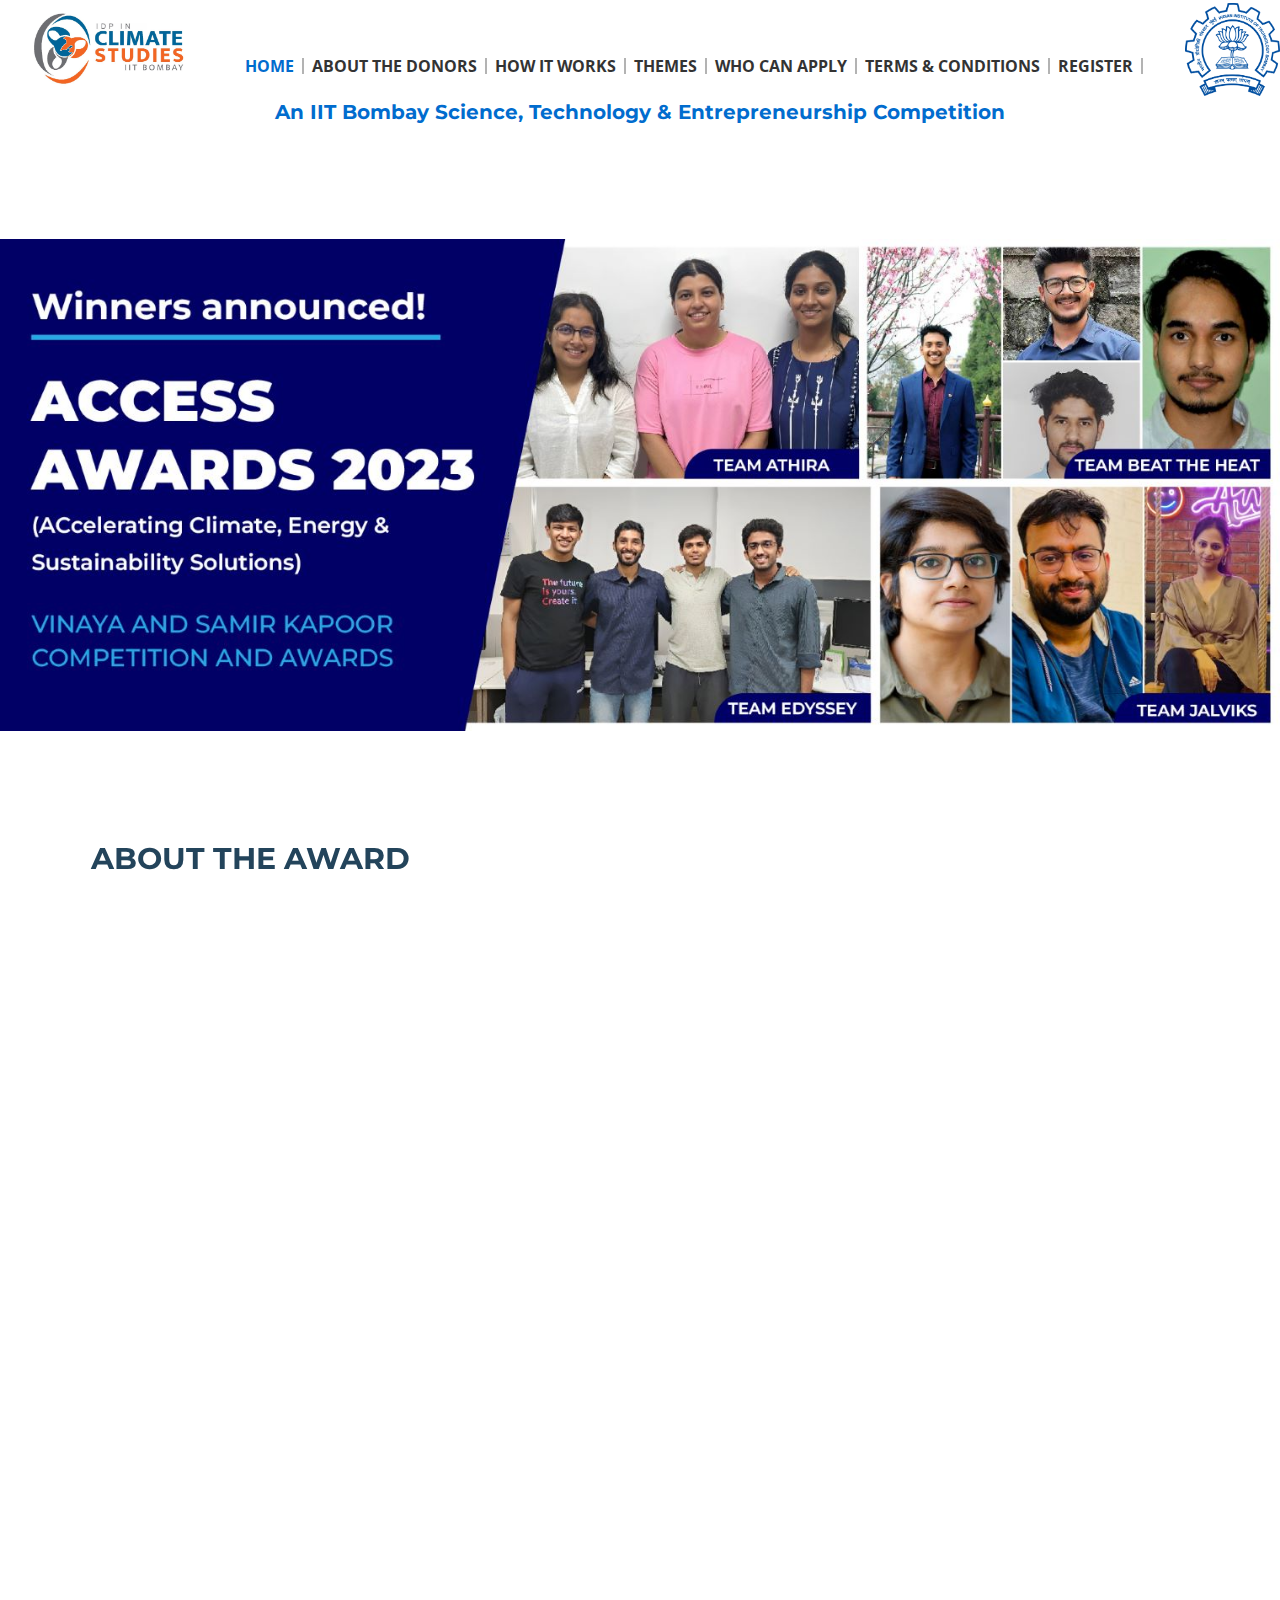
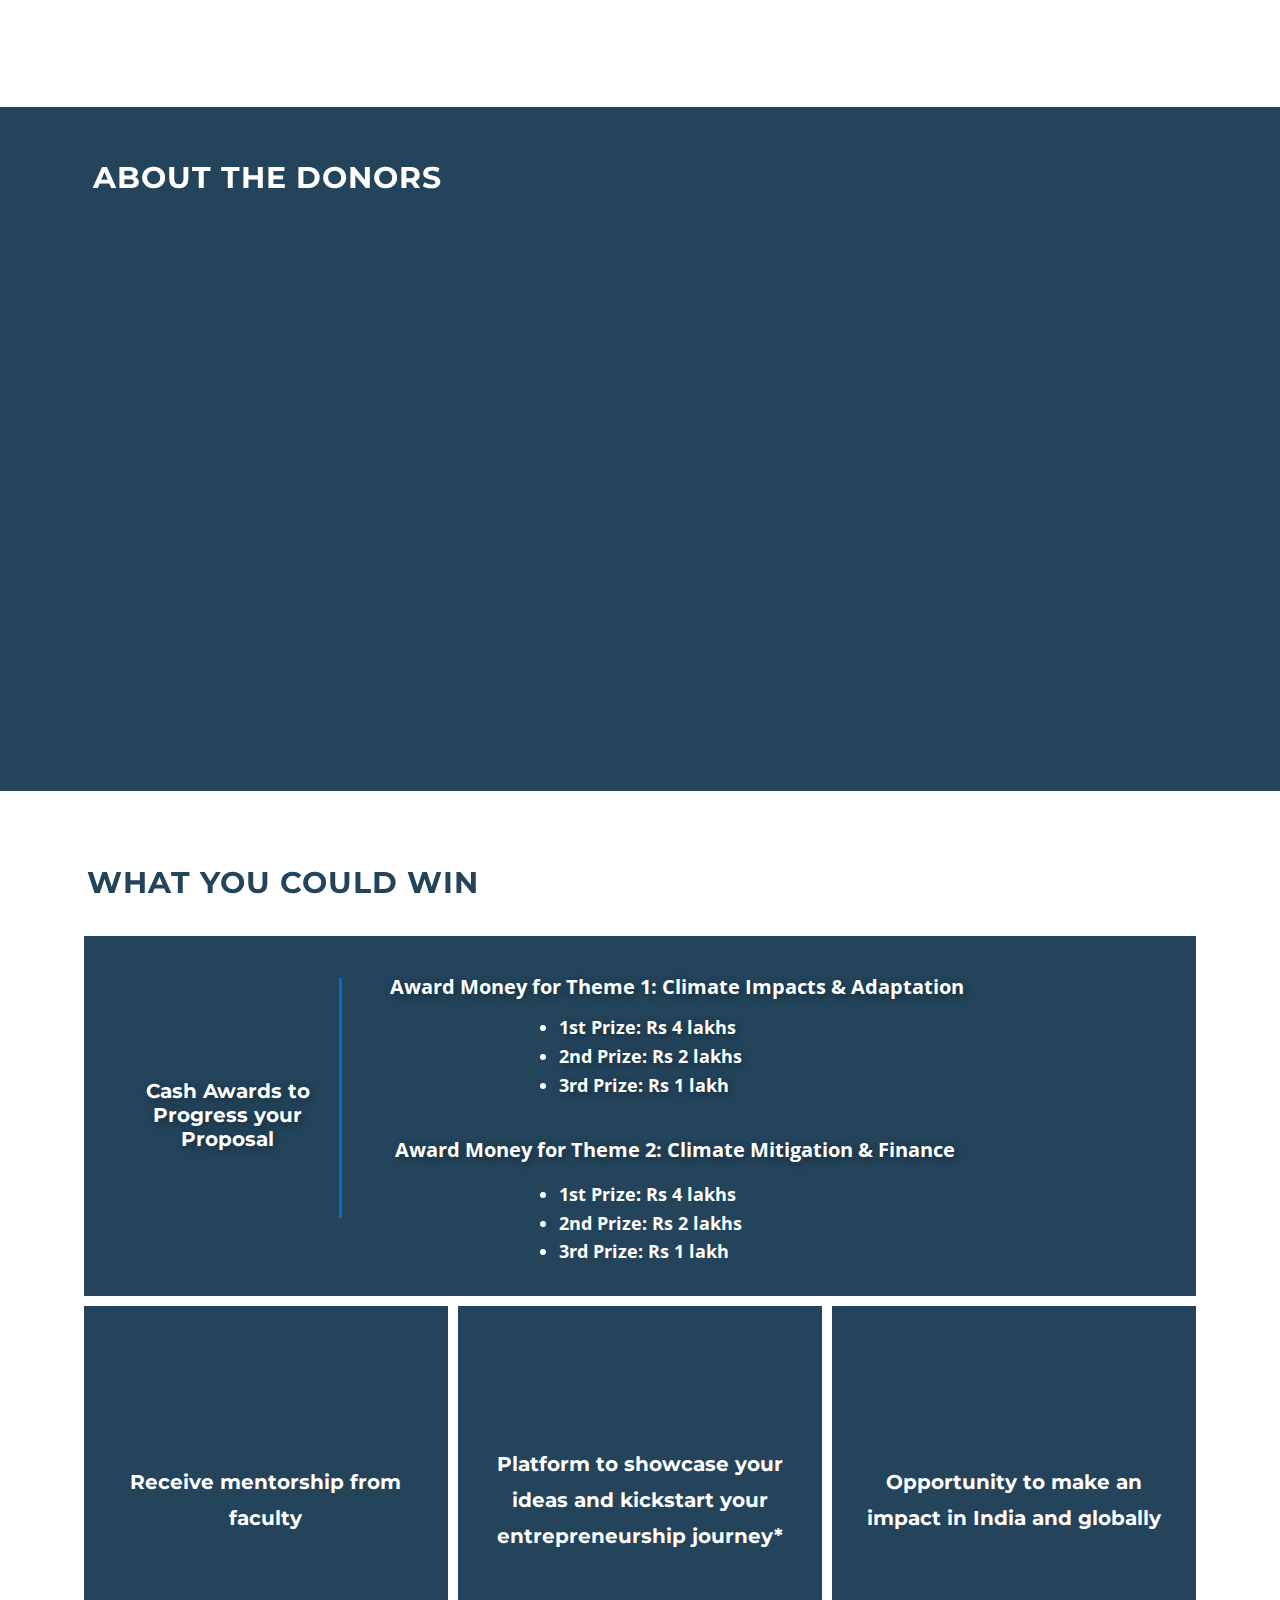
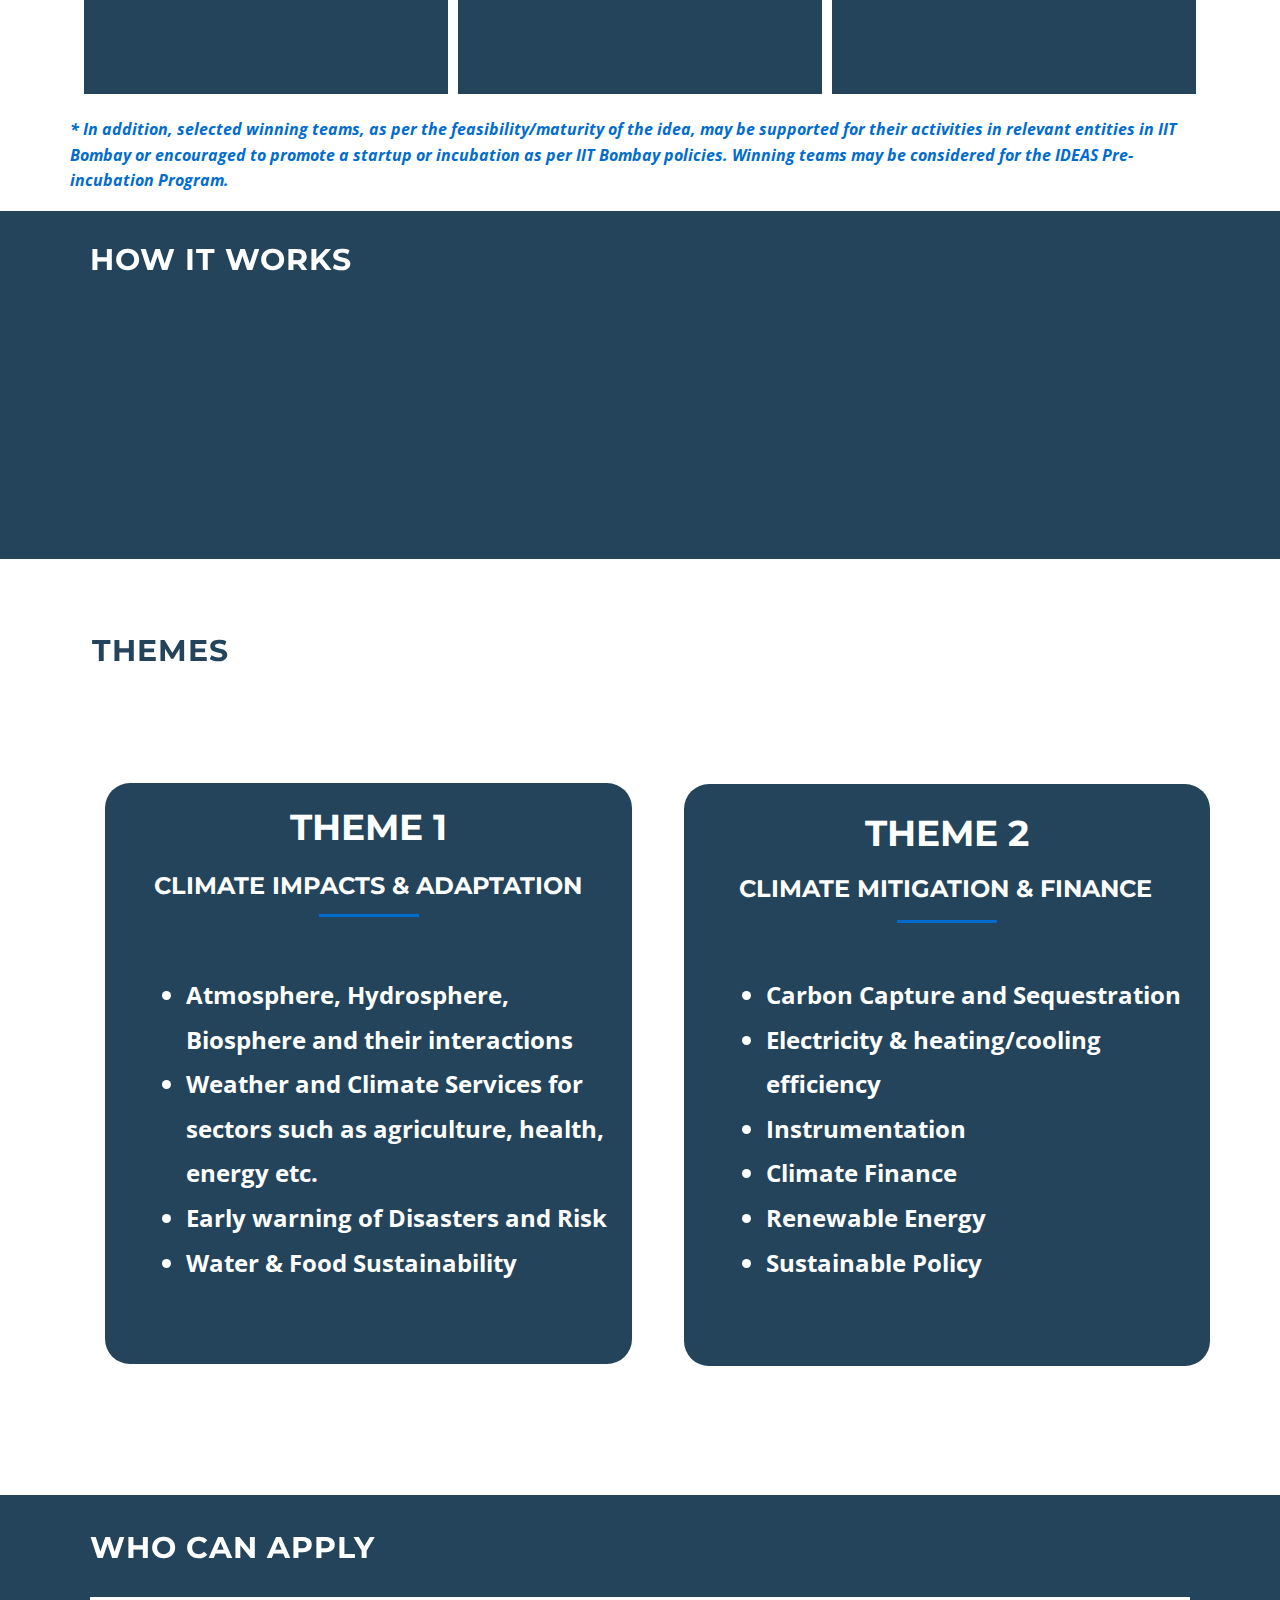
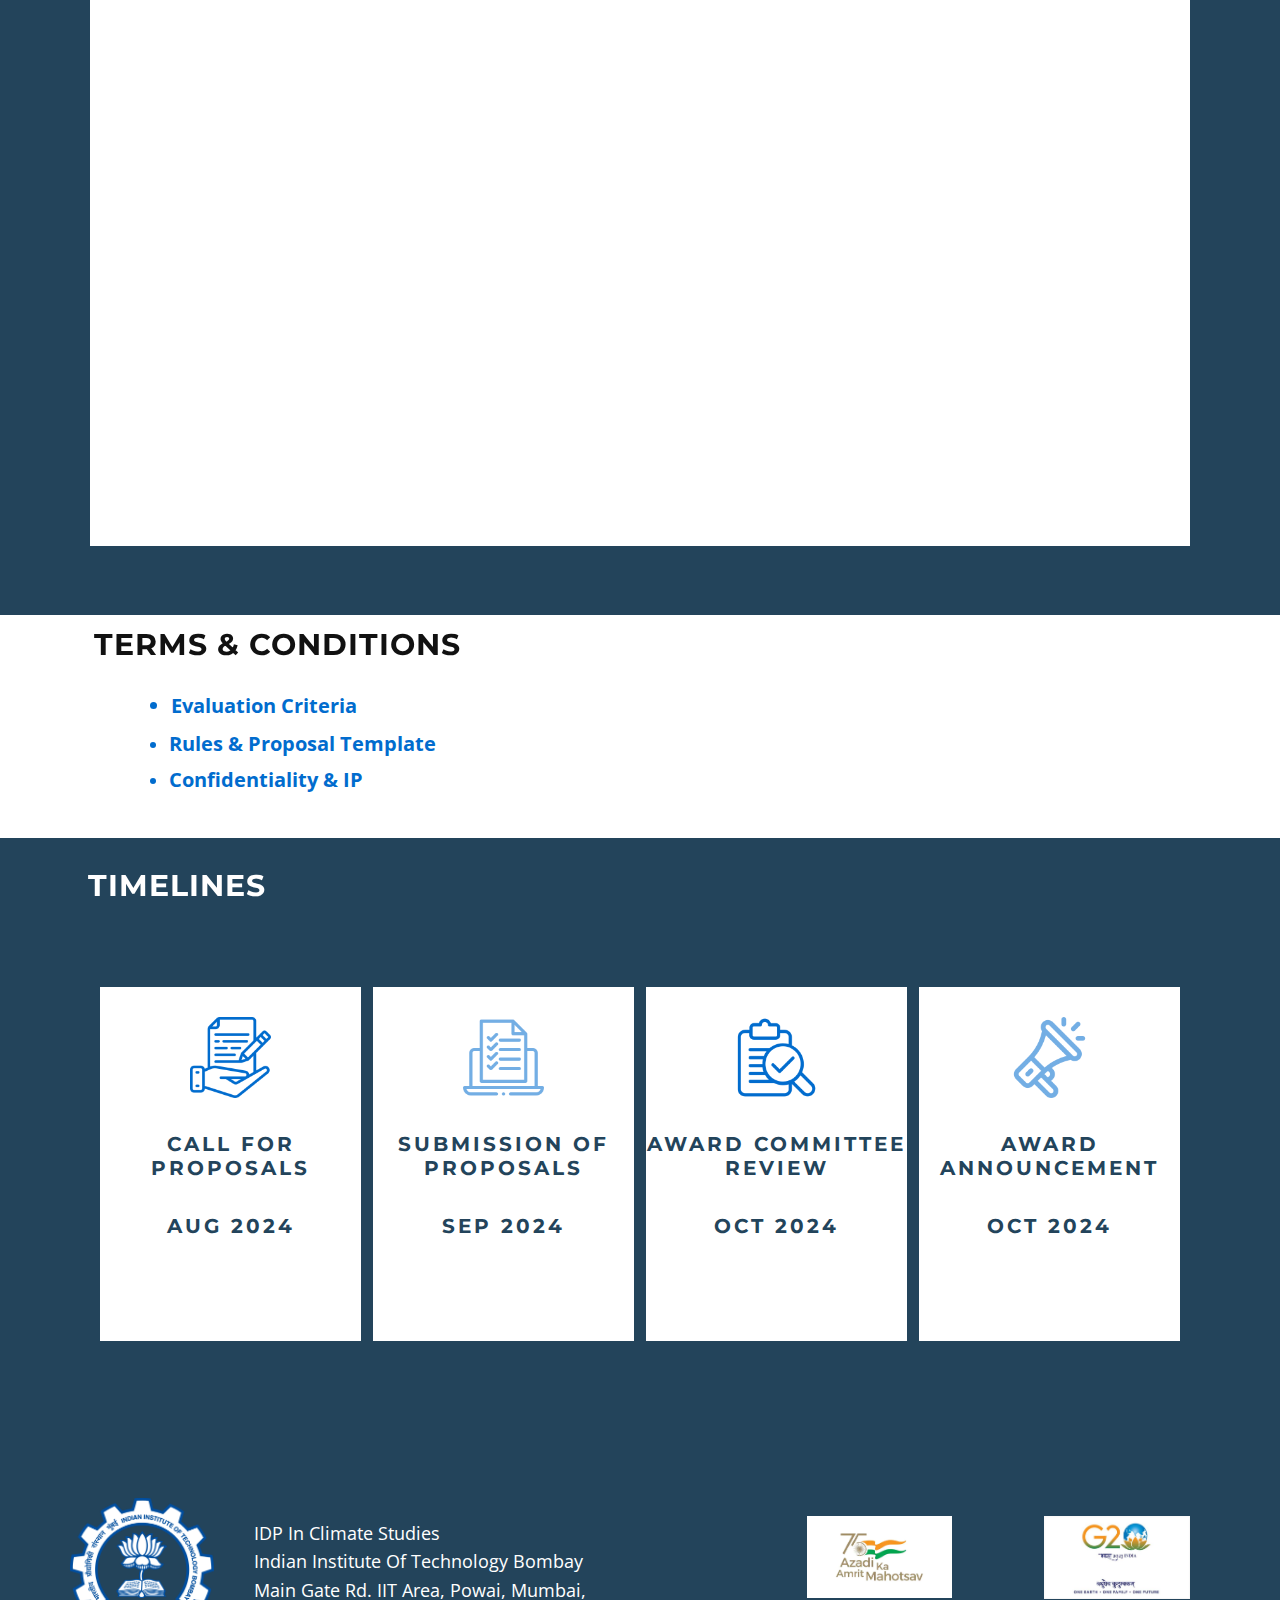
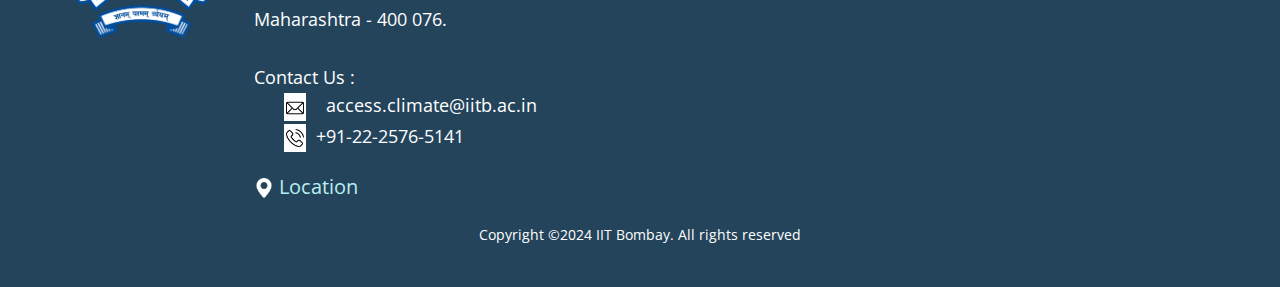
<file: index.html>
<!DOCTYPE html>
<html style="font-size: 16px;" lang="en"><head>
    <meta name="viewport" content="width=device-width, initial-scale=1.0">
    <meta charset="utf-8">
    <meta name="keywords" content="​Teaching and Learning Center, Education and Learning, 01, 02, 03, 04, Meet The Team, ​Start working smarter, ​Your space
to learn, connect,
and be inspired, Educational programs">
    <meta name="description" content="">
    <title>Home</title>
    <link rel="stylesheet" href="nicepage.css" media="screen">
<link rel="stylesheet" href="Home.css" media="screen">
    <script class="u-script" type="text/javascript" src="jquery.js" defer=""></script>
    <script class="u-script" type="text/javascript" src="nicepage.js" defer=""></script>
    <meta name="generator" content="Nicepage 5.21.10, nicepage.com">
    <link id="u-theme-google-font" rel="stylesheet" href="https://fonts.googleapis.com/css?family=Montserrat:100,100i,200,200i,300,300i,400,400i,500,500i,600,600i,700,700i,800,800i,900,900i|Open+Sans:300,300i,400,400i,500,500i,600,600i,700,700i,800,800i">
    <link id="u-page-google-font" rel="stylesheet" href="https://fonts.googleapis.com/css?family=Raleway:100,100i,200,200i,300,300i,400,400i,500,500i,600,600i,700,700i,800,800i,900,900i">
    
    
    
    
    
    
    
    
    
    
    
    
    
    
    
    <script type="application/ld+json">{
		"@context": "http://schema.org",
		"@type": "Organization",
		"name": "",
		"logo": "images/PHOTO-2023-01-04-19-04-43.jpg"
}</script>
    <meta name="theme-color" content="#25797c">
    <meta property="og:title" content="Home">
    <meta property="og:type" content="website">
  <meta data-intl-tel-input-cdn-path="intlTelInput/"></head>
  <body data-home-page="Home.html" data-home-page-title="Home" data-path-to-root="./" data-include-products="false" class="u-body u-xl-mode" data-lang="en"><header class=" u-border-no-bottom u-border-no-left u-border-no-right u-border-no-top u-clearfix u-header u-section-row-container" id="sec-48c3" style="background-image: none"><div class="u-section-rows">
        <div class="u-clearfix u-section-row u-sticky u-sticky-8f7f u-white u-section-row-1" data-animation-name="" data-animation-duration="0" data-animation-delay="0" data-animation-direction="" id="sec-90a9">
          
          
          
          
          
          <style class="u-sticky-style" data-style-id="8f7f">.u-sticky-fixed.u-sticky-8f7f, .u-body.u-sticky-fixed .u-sticky-8f7f {
box-shadow: 5px 5px 20px 0 rgba(0,0,0,0.4) !important
}</style>
          <a href="https://nicepage.com" class="u-image u-logo u-image-1" data-image-width="1280" data-image-height="658">
            <img src="images/PHOTO-2023-01-04-19-04-43.jpg" class="u-logo-image u-logo-image-1">
          </a>
          <nav class="u-menu u-menu-one-level u-menu-1" data-responsive-from="MD">
            <div class="menu-collapse" style="font-size: 1rem; letter-spacing: 0px; font-weight: 700; text-transform: uppercase;">
              <a class="u-button-style u-custom-active-border-color u-custom-active-color u-custom-border u-custom-border-color u-custom-borders u-custom-hover-border-color u-custom-hover-color u-custom-left-right-menu-spacing u-custom-padding-bottom u-custom-text-active-color u-custom-text-color u-custom-text-hover-color u-custom-text-shadow u-custom-top-bottom-menu-spacing u-nav-link u-text-active-palette-1-base u-text-hover-palette-2-base" href="#" style="padding: 1px 30px; font-size: calc(1em + 2px);">
                <svg class="u-svg-link" viewBox="0 0 24 24"><use xmlns:xlink="http://www.w3.org/1999/xlink" xlink:href="#menu-hamburger"></use></svg>
                <svg class="u-svg-content" version="1.1" id="menu-hamburger" viewBox="0 0 16 16" x="0px" y="0px" xmlns:xlink="http://www.w3.org/1999/xlink" xmlns="http://www.w3.org/2000/svg"><g><rect y="1" width="16" height="2"></rect><rect y="7" width="16" height="2"></rect><rect y="13" width="16" height="2"></rect>
</g></svg>
              </a>
            </div>
            <div class="u-custom-menu u-nav-container">
              <ul class="u-nav u-spacing-0 u-unstyled u-nav-1"><li class="u-nav-item"><a class="u-border-2 u-border-active-grey-30 u-border-grey-30 u-border-hover-grey-30 u-border-no-bottom u-border-no-left u-border-no-top u-button-style u-nav-link u-text-active-palette-3-base u-text-grey-80 u-text-hover-palette-2-base" href="Home.html" style="padding: 0px 8px;">Home</a>
</li><li class="u-nav-item"><a class="u-border-2 u-border-active-grey-30 u-border-grey-30 u-border-hover-grey-30 u-border-no-bottom u-border-no-left u-border-no-top u-button-style u-nav-link u-text-active-palette-3-base u-text-grey-80 u-text-hover-palette-2-base" href="Home.html#carousel_13e4" style="padding: 0px 8px;">About the Donors</a>
</li><li class="u-nav-item"><a class="u-border-2 u-border-active-grey-30 u-border-grey-30 u-border-hover-grey-30 u-border-no-bottom u-border-no-left u-border-no-top u-button-style u-nav-link u-text-active-palette-3-base u-text-grey-80 u-text-hover-palette-2-base" href="Home.html#carousel_845b" style="padding: 0px 8px;">How It Works</a>
</li><li class="u-nav-item"><a class="u-border-2 u-border-active-grey-30 u-border-grey-30 u-border-hover-grey-30 u-border-no-bottom u-border-no-left u-border-no-top u-button-style u-nav-link u-text-active-palette-3-base u-text-grey-80 u-text-hover-palette-2-base" href="Home.html#carousel_a9f6" style="padding: 0px 8px;">THEMES</a>
</li><li class="u-nav-item"><a class="u-border-2 u-border-active-grey-30 u-border-grey-30 u-border-hover-grey-30 u-border-no-bottom u-border-no-left u-border-no-top u-button-style u-nav-link u-text-active-palette-3-base u-text-grey-80 u-text-hover-palette-2-base" href="Home.html#carousel_72de" style="padding: 0px 8px;">WHO CAN APPLY</a>
</li><li class="u-nav-item"><a class="u-border-2 u-border-active-grey-30 u-border-grey-30 u-border-hover-grey-30 u-border-no-bottom u-border-no-left u-border-no-top u-button-style u-nav-link u-text-active-palette-3-base u-text-grey-80 u-text-hover-palette-2-base" href="Home.html#sec-2f90" style="padding: 0px 8px;">Terms &amp; Conditions</a>
</li><li class="u-nav-item"><a class="u-border-2 u-border-active-grey-30 u-border-grey-30 u-border-hover-grey-30 u-border-no-bottom u-border-no-left u-border-no-top u-button-style u-nav-link u-text-active-palette-3-base u-text-grey-80 u-text-hover-palette-2-base" href="https://www.climate.iitb.ac.in/access" target="_blank" style="padding: 0px 8px;">Register</a>
</li></ul>
            </div>
            <div class="u-custom-menu u-nav-container-collapse">
              <div class="u-black u-container-style u-inner-container-layout u-opacity u-opacity-95 u-sidenav">
                <div class="u-inner-container-layout u-sidenav-overflow">
                  <div class="u-menu-close"></div>
                  <ul class="u-align-center u-nav u-popupmenu-items u-unstyled u-nav-2"><li class="u-nav-item"><a class="u-button-style u-nav-link" href="Home.html">Home</a>
</li><li class="u-nav-item"><a class="u-button-style u-nav-link" href="Home.html#carousel_13e4">About the Donors</a>
</li><li class="u-nav-item"><a class="u-button-style u-nav-link" href="Home.html#carousel_845b">How It Works</a>
</li><li class="u-nav-item"><a class="u-button-style u-nav-link" href="Home.html#carousel_a9f6">THEMES</a>
</li><li class="u-nav-item"><a class="u-button-style u-nav-link" href="Home.html#carousel_72de">WHO CAN APPLY</a>
</li><li class="u-nav-item"><a class="u-button-style u-nav-link" href="Home.html#sec-2f90">Terms &amp; Conditions</a>
</li><li class="u-nav-item"><a class="u-button-style u-nav-link" href="https://www.climate.iitb.ac.in/access" target="_blank">Register</a>
</li></ul>
                </div>
              </div>
              <div class="u-black u-menu-overlay u-opacity u-opacity-70"></div>
            </div>
          </nav>
          <a href="https://nicepage.cloud" class="u-image u-logo u-image-2" data-image-width="1200" data-image-height="1170">
            <img src="images/Indian_Institute_of_Technology_Bombay_Logo.svg.png" class="u-logo-image u-logo-image-2">
          </a>
          <h1 class="u-align-center u-text u-text-palette-3-base u-title u-text-1"> An IIT
Bombay Science, Technology &amp;
Entrepreneurship Competition</h1>
        </div>
        <div class="u-section-row" id="sec-026e">
          <div class="u-clearfix u-sheet u-valign-middle u-sheet-1"></div>
          
          
          
          
          
        </div>
      </div></header>
    <section class="u-clearfix u-image u-image-contain u-section-1" id="sec-2d2a" data-image-width="1520" data-image-height="584"></section>
    <section class="u-align-center u-clearfix u-section-2" id="sec-eba1">
      <div class="u-clearfix u-sheet u-sheet-1">
        <div class="u-border-6 u-border-palette-3-base u-line u-line-vertical u-line-1" data-animation-name="customAnimationIn" data-animation-duration="1000" data-animation-direction="X"></div>
        <h3 class="u-align-left u-text u-text-palette-2-base u-text-1" data-animation-name="pulse" data-animation-duration="1000" data-animation-direction=""> ABOUT THE AWARD</h3>
        <h1 class="u-align-left u-text u-text-palette-2-base u-text-2" data-animation-name="customAnimationIn" data-animation-duration="1000" data-animation-direction=""> ACCESS :&nbsp;ACcelerating Climate, Energy &amp; Sustainability Solutions&nbsp; &nbsp; &nbsp; &nbsp; &nbsp; &nbsp; &nbsp; &nbsp;</h1>
        <h1 class="u-align-left u-text u-text-palette-2-base u-text-3" data-animation-name="customAnimationIn" data-animation-duration="1000" data-animation-direction=""> "Be creative, Be innovative, Get Bold!"</h1>
        <p class="u-align-justify u-text u-text-4" data-animation-name="customAnimationIn" data-animation-duration="1000" data-animation-direction=""> Our beautiful, livable planet is teetering towards a precarious state, reminding us that time is
                precious and fleeting. <span style="font-weight: 700;" class="u-text-palette-3-base">Change can begin with just an idea</span> — our vision is to channel and incentivize the <span style="font-weight: 700;" class="u-text-palette-3-base">scientific and entrepreneurial talent</span> of IIT Bombay to make a purposeful and positive difference towards
                a thriving, sustainable world.<br>
          <br>
          <span style="font-weight: 700;">
            <span class="u-text-palette-3-base">Do YOU have a trailblazing idea</span>&nbsp;
          </span>in areas like Climate Adaptation for Agriculture or
                Health, Water and Food Sustainability, Carbon Capture &amp; Sequestration, Heating/Cooling Efficiency, AI
                for Climate, Renewable Energy, Climate Finance &amp; Policy?&nbsp;<br>
          <br>
          <span style="font-weight: 700;" class="u-text-palette-3-base">ACCESS is our call to action! </span>A unique opportunity for students, faculty and staff at IIT Bombay to <span style="font-weight: 700;" class="u-text-palette-3-base">embrace and address</span> the clear and present climate equity challenges facing our people and our planet. We hope ACCESS inspires every individual to address these vital issues of our time.<br>
          <br>With this one-of-a-kind student competition, you will have an opportunity to:<br>&nbsp; &nbsp; &nbsp; &nbsp; &nbsp; &nbsp; &nbsp; • Make an impact in India and globally<br>&nbsp; &nbsp; &nbsp; &nbsp; &nbsp; &nbsp; &nbsp; • Win attractive cash awards to progress your proposals<br>&nbsp; &nbsp; &nbsp; &nbsp; &nbsp; &nbsp; &nbsp; • Receive mentorship from faculty<br>&nbsp; &nbsp; &nbsp; &nbsp; &nbsp; &nbsp; &nbsp; • Launch your entrepreneurship journey&nbsp; &nbsp; &nbsp; &nbsp; &nbsp; &nbsp; &nbsp; &nbsp;<br>
          <br>
          <span style="font-weight: 700;">
            <a href="https://www.climate.iitb.ac.in/access" class="u-btn u-button-style u-text-hover-palette-3-base u-text-palette-2-base u-white u-btn-1" target="_blank">Join the ACCESS challenge now!</a>
            <span class="u-text-palette-3-base">Let your imagination soar, your self-determination drive</span>&nbsp;
          </span>— submit your proposal for a chance to win. We can’t wait to see your submissions!&nbsp; &nbsp; &nbsp; &nbsp; &nbsp; &nbsp; &nbsp; &nbsp;<br>
          <br>Together, let's enable a greener, more equitable planet Earth.<br>
        </p>
      </div>
    </section>
    <section class="u-align-center u-clearfix u-container-align-left u-palette-2-base u-section-3" id="carousel_10de">
      <div class="u-clearfix u-sheet u-sheet-1"></div>
    </section>
    <section class="u-align-center u-clearfix u-palette-2-base u-section-4" id="carousel_13e4">
      <div class="u-clearfix u-sheet u-sheet-1">
        <div class="u-border-6 u-border-palette-3-base u-line u-line-vertical u-line-1" data-animation-name="customAnimationIn" data-animation-duration="1000"></div>
        <h5 class="u-align-left u-text u-text-default-lg u-text-default-md u-text-default-sm u-text-default-xl u-text-1" data-animation-name="pulse" data-animation-duration="1500" data-animation-delay="500" data-animation-direction=""> ABOUT​ THE DONORS</h5>
        <div class="u-list u-list-1">
          <div class="u-repeater u-repeater-1">
            <div class="u-align-left u-container-style u-list-item u-palette-3-light-3 u-radius-20 u-repeater-item u-shape-round u-list-item-1" data-animation-name="customAnimationIn" data-animation-duration="1000" data-animation-delay="500" data-animation-direction="">
              <div class="u-container-layout u-similar-container u-container-layout-1">
                <div alt="" class="u-align-center-xs u-image u-image-circle u-image-1" data-image-width="800" data-image-height="494"></div>
                <div class="u-container-style u-expanded-width-md u-expanded-width-sm u-expanded-width-xs u-group u-group-1">
                  <div class="u-container-layout">
                    <h3 class="u-align-left-lg u-align-left-md u-align-left-sm u-align-left-xl u-custom-font u-font-raleway u-text u-text-palette-3-base u-text-2"> Vinaya Kapoor, PhD</h3>
                    <p class="u-align-left-lg u-align-left-md u-align-left-sm u-align-left-xl u-text u-text-palette-2-base u-text-3"> IITB, BTech ChemE</p>
                  </div>
                </div>
              </div>
            </div>
            <div class="u-align-left u-container-style u-list-item u-palette-3-light-3 u-radius-20 u-repeater-item u-shape-round u-list-item-2" data-animation-name="customAnimationIn" data-animation-duration="1000" data-animation-delay="500" data-animation-direction="">
              <div class="u-container-layout u-similar-container u-container-layout-3">
                <div alt="" class="u-align-center-xs u-image u-image-circle u-image-2" data-image-width="800" data-image-height="494"></div>
                <div class="u-container-style u-expanded-width-md u-expanded-width-sm u-expanded-width-xs u-group u-group-2">
                  <div class="u-container-layout">
                    <h3 class="u-align-left-lg u-align-left-md u-align-left-sm u-align-left-xl u-custom-font u-font-raleway u-text u-text-default-lg u-text-default-md u-text-default-sm u-text-default-xl u-text-palette-3-base u-text-4"> Samir Kapoor, PhD</h3>
                    <p class="u-align-left-lg u-align-left-md u-align-left-sm u-align-left-xl u-text u-text-palette-2-base u-text-5"> IITB, BTech EE</p>
                  </div>
                </div>
              </div>
            </div>
          </div>
        </div>
        <p class="u-align-justify u-text u-text-6" data-animation-name="customAnimationIn" data-animation-direction="" data-animation-duration="1000">
          <span style="font-weight: 700;">Vinaya Kapoor and Samir Kapoor</span>&nbsp;are committed to furthering the scientific and 
entrepreneurial talent at IIT Bombay to address climate, energy and 
sustainability challenges. With the ACCESS Competition and Awards, they 
continue their efforts towards addressing these urgent priorities in practical and actionable ways. They are passionate about 
advancing interest an​d careers in science, technology, environment and 
the arts, particularly among women and youth and volunteer their time 
towards this. Vinaya and Samir are also Sponsors of the Chair 
Professorship in Climate Studies at IIT Bombay.
        </p>
      </div>
    </section>
    <section class="skrollable skrollable-between u-align-center u-clearfix u-white u-section-5" id="carousel_801b" data-animation-name="" data-animation-duration="0" data-animation-delay="0" data-animation-direction="">
      <div class="u-clearfix u-sheet u-valign-bottom-xs u-sheet-1">
        <div class="u-border-6 u-border-palette-3-base u-line u-line-vertical u-line-1" data-animation-name="customAnimationIn" data-animation-duration="1000"></div>
        <h5 class="u-align-left u-text u-text-default-lg u-text-default-md u-text-default-sm u-text-default-xl u-text-palette-2-base u-text-1" data-animation-name="pulse" data-animation-duration="1500" data-animation-delay="500" data-animation-direction="">WHAT YOU COULD WIN</h5>
        <div class="u-hidden-xs u-repeater u-repeater-1">
          <div class="u-container-style u-list-item u-palette-5-light-2 u-repeater-item u-list-item-1" data-animation-name="customAnimationIn" data-animation-duration="1500" data-animation-delay="500">
            <div class="u-container-layout u-similar-container u-container-layout-1"></div>
          </div>
          <div class="u-container-style u-list-item u-palette-5-light-2 u-repeater-item u-list-item-2" data-animation-name="customAnimationIn" data-animation-duration="1500" data-animation-delay="500">
            <div class="u-container-layout u-similar-container u-container-layout-2"></div>
          </div>
          <div class="u-container-style u-list-item u-palette-5-light-2 u-repeater-item u-list-item-3" data-animation-name="customAnimationIn" data-animation-duration="1500" data-animation-delay="500">
            <div class="u-container-layout u-similar-container u-container-layout-3"></div>
          </div>
          <div class="u-container-style u-list-item u-palette-5-light-2 u-repeater-item u-list-item-4" data-animation-name="customAnimationIn" data-animation-duration="1500" data-animation-delay="500">
            <div class="u-container-layout u-similar-container u-container-layout-4"></div>
          </div>
        </div>
        <div class="u-expanded-width-lg u-expanded-width-md u-expanded-width-sm u-expanded-width-xs u-list u-list-1">
          <div class="u-repeater u-repeater-2">
            <div class="u-container-style u-hover-feature u-list-item u-palette-2-base u-repeater-item u-shape-rectangle u-list-item-5">
              <div class="u-container-layout u-similar-container u-container-layout-5">
                <div class="u-border-3 u-border-palette-3-base u-hidden-xs u-line u-line-vertical u-line-2"></div>
                <p class="u-align-left u-text u-text-default u-text-2"> Award Money for Theme 1: Climate Impacts &amp; Adaptation </p>
                <ul class="u-align-left u-text u-text-default u-text-3">
                  <li> 1st Prize: Rs 4 lakhs </li>
                  <li> 2nd Prize: Rs 2 lakhs </li>
                  <li> 3rd Prize:  Rs 1 lakh</li>
                </ul>
                <h6 class="u-align-center u-text u-text-4"> Cash Awards to Progress your Proposal</h6>
                <p class="u-align-left u-text u-text-default-lg u-text-default-md u-text-default-sm u-text-default-xl u-text-5"> Award Money for Theme 2: Climate Mitigation &amp; Finance </p>
                <ul class="u-align-left u-hover-feature u-text u-text-default u-text-6">
                  <li> 1st Prize: Rs 4 lakhs </li>
                  <li> 2nd Prize: ​Rs 2 lakhs </li>
                  <li> 3rd Prize:  Rs 1 lakh</li>
                </ul>
              </div>
            </div>
          </div>
        </div>
        <div class="u-expanded-width-lg u-expanded-width-md u-expanded-width-sm u-expanded-width-xs u-list u-list-2">
          <div class="u-repeater u-repeater-3">
            <div class="u-container-style u-hover-feature u-list-item u-palette-2-base u-repeater-item u-shape-rectangle u-list-item-6">
              <div class="u-container-layout u-similar-container u-valign-middle u-container-layout-6">
                <h6 class="u-align-center u-hover-feature u-text u-text-default-lg u-text-default-md u-text-default-sm u-text-default-xl u-text-7"> Receive mentorship from faculty</h6>
              </div>
            </div>
            <div class="u-align-center u-container-align-center u-container-style u-hover-feature u-list-item u-palette-2-base u-repeater-item u-shape-rectangle u-list-item-7">
              <div class="u-container-layout u-similar-container u-valign-middle u-container-layout-7">
                <h6 class="u-align-center u-hover-feature u-text u-text-default-lg u-text-default-md u-text-default-sm u-text-default-xl u-text-8"> Platform to showcase your ideas and kickstart your entrepreneurship  journey* </h6>
              </div>
            </div>
            <div class="u-container-align-center u-container-style u-hover-feature u-list-item u-palette-2-base u-repeater-item u-shape-rectangle u-list-item-8">
              <div class="u-container-layout u-similar-container u-valign-middle u-container-layout-8">
                <h6 class="u-align-center u-hover-feature u-text u-text-default-lg u-text-default-md u-text-default-sm u-text-default-xl u-text-9"> Opportunity to make an impact in India and globally </h6>
              </div>
            </div>
          </div>
        </div>
        <p class="u-align-left u-text u-text-default u-text-palette-3-base u-text-10">* ​In addition,
 selected winning teams, as per the feasibility/maturity of the 
idea, may be supported for their activities in relevant entities in IIT 
Bombay or encouraged to promote a
startup or 
incubation as per IIT Bombay policies. ​Winning teams may be considered for the IDEAS Pre-incubation Program.&nbsp;</p>
      </div>
      
      
      
      
      
      
      
      
    </section>
    <section class="u-align-center u-clearfix u-palette-2-base u-section-6" id="carousel_845b">
      <div class="u-clearfix u-sheet u-sheet-1">
        <div class="u-border-6 u-border-palette-3-base u-line u-line-vertical u-line-1" data-animation-name="customAnimationIn" data-animation-duration="1000"></div>
        <h5 class="u-align-left u-text u-text-default u-text-white u-text-1" data-animation-name="pulse" data-animation-duration="1500" data-animation-delay="500" data-animation-direction=""> HOW IT WORKS</h5>
        <div class="u-list u-list-1">
          <div class="u-repeater u-repeater-1">
            <div class="u-align-center u-container-style u-custom-color-2 u-hover-feature u-list-item u-repeater-item u-shape-rectangle u-list-item-1" data-animation-name="fadeIn" data-animation-duration="1500" data-animation-direction="Right" data-animation-delay="500">
              <div class="u-container-layout u-similar-container u-container-layout-1">
                <h6 class="u-hover-feature u-text u-text-2" data-animation-name="counter" data-animation-event="scroll" data-animation-duration="3000"> Ideate &amp; Team Up</h6>
              </div>
            </div>
            <div class="u-align-center u-container-style u-custom-color-2 u-hover-feature u-list-item u-repeater-item u-shape-rectangle u-list-item-2" data-animation-name="fadeIn" data-animation-duration="1500" data-animation-direction="Right" data-animation-delay="500" data-href="https://www.climate.iitb.ac.in/access" data-target="_blank">
              <div class="u-container-layout u-similar-container u-container-layout-2">
                <h6 class="u-hover-feature u-text u-text-3" data-animation-name="counter" data-animation-event="scroll" data-animation-duration="3000"> Register</h6>
              </div>
            </div>
            <div class="u-align-center u-container-style u-custom-color-2 u-hover-feature u-list-item u-repeater-item u-shape-rectangle u-list-item-3" data-animation-name="fadeIn" data-animation-duration="1500" data-animation-direction="Right" data-animation-delay="500">
              <div class="u-container-layout u-similar-container u-container-layout-3">
                <h6 class="u-hover-feature u-text u-text-4" data-animation-name="counter" data-animation-event="scroll" data-animation-duration="3000"> Showcase </h6>
              </div>
            </div>
            <div class="u-align-center u-container-style u-custom-color-2 u-hover-feature u-list-item u-repeater-item u-shape-rectangle u-list-item-4" data-animation-name="fadeIn" data-animation-duration="1500" data-animation-direction="Right" data-animation-delay="500">
              <div class="u-container-layout u-similar-container u-container-layout-4">
                <h6 class="u-hover-feature u-text u-text-5" data-animation-name="counter" data-animation-event="scroll" data-animation-duration="3000"> Win </h6>
              </div>
            </div>
            <div class="u-align-center u-container-style u-custom-color-2 u-hover-feature u-list-item u-repeater-item u-shape-rectangle u-list-item-5" data-animation-name="fadeIn" data-animation-duration="1500" data-animation-direction="Right" data-animation-delay="500">
              <div class="u-container-layout u-similar-container u-container-layout-5">
                <h6 class="u-hover-feature u-text u-text-6" data-animation-name="counter" data-animation-event="scroll" data-animation-duration="3000"> Mentoring</h6>
              </div>
            </div>
            <div class="u-align-center u-container-style u-custom-color-2 u-hover-feature u-list-item u-repeater-item u-shape-rectangle u-list-item-6" data-animation-name="fadeIn" data-animation-duration="1500" data-animation-direction="Right" data-animation-delay="500">
              <div class="u-container-layout u-similar-container u-container-layout-6">
                <h6 class="u-hover-feature u-text u-text-7" data-animation-name="counter" data-animation-event="scroll" data-animation-duration="3000">Progress the Idea</h6>
              </div>
            </div>
          </div>
        </div>
      </div>
      
      
      
      
      
      
      
      
      
      
      
      
    </section>
    <section class="u-align-center u-clearfix u-section-7" id="carousel_a9f6">
      
      
      
      
      
      
      
      
      
      
      
      
      
      
      
      
      
      
      
      <div class="u-clearfix u-sheet u-sheet-1">
        <div class="u-container-style u-group u-white u-group-1">
          <div class="u-container-layout u-container-layout-1">
            <div class="u-border-6 u-border-palette-3-base u-line u-line-vertical u-line-1" data-animation-name="customAnimationIn" data-animation-duration="1000"></div>
            <h5 class="u-align-left u-text u-text-default u-text-palette-2-base u-text-1" data-animation-name="pulse" data-animation-duration="1500" data-animation-delay="500" data-animation-direction="">THEMES</h5>
            <div class="u-container-style u-group u-palette-2-base u-radius-25 u-shape-round u-group-2">
              <div class="u-container-layout u-container-layout-2">
                <h2 class="u-align-center u-text u-text-2"> THEME 1</h2>
                <h2 class="u-align-center u-text u-text-default-xl u-text-3"> Climate Impacts &amp; Adaptation</h2>
                <div class="u-border-3 u-border-palette-3-base u-line u-line-horizontal u-line-2"></div>
                <ul class="u-align-left u-text u-text-4">
                  <li> Atmosphere, Hydrosphere, Biosphere and their interactions</li>
                  <li>Weather and Climate Services for sectors such as agriculture, health, energy etc.</li>
                  <li>Early warning of Disasters and Risk</li>
                  <li>Water &amp; Food Sustainability</li>
                </ul>
                <div class="u-hover-feature u-shape u-shape-rectangle u-shape-1"></div>
              </div>
            </div>
            <div class="u-container-style u-group u-palette-2-base u-preserve-proportions u-radius-25 u-shape-round u-group-3">
              <div class="u-container-layout u-valign-top u-container-layout-3">
                <h2 class="u-align-center u-text u-text-5"> THEME 2</h2>
                <h2 class="u-align-center u-text u-text-default u-text-6"> Climate Mitigation &amp; Finance</h2>
                <div class="u-border-3 u-border-palette-3-base u-line u-line-horizontal u-line-3"></div>
                <ul class="u-align-left u-text u-text-7">
                  <li> Carbon Capture and Sequestration</li>
                  <li>Electricity &amp; heating/cooling efficiency&nbsp;<br>
                  </li>
                  <li>Instrumentation</li>
                  <li>Climate Finance</li>
                  <li>Renewable Energy</li>
                  <li>Sustainable Policy</li>
                </ul>
              </div>
            </div>
          </div>
        </div>
      </div>
    </section>
    <section class="u-clearfix u-palette-2-base u-section-8" id="carousel_72de">
      <div class="u-clearfix u-sheet u-sheet-1">
        <div class="u-border-6 u-border-palette-3-base u-line u-line-vertical u-line-1" data-animation-name="customAnimationIn" data-animation-duration="1000"></div>
        <h5 class="u-align-left u-text u-text-white u-text-1" data-animation-name="pulse" data-animation-duration="1500" data-animation-delay="500" data-animation-direction="">WHO CAN APPLY</h5>
        <div class="u-clearfix u-expanded-width-lg u-expanded-width-md u-expanded-width-sm u-expanded-width-xs u-gutter-36 u-layout-wrap u-opacity u-opacity-95 u-white u-layout-wrap-1">
          <div class="u-layout">
            <div class="u-layout-row">
              <div class="u-container-style u-layout-cell u-size-60 u-layout-cell-1">
                <div class="u-container-layout u-container-layout-1">
                  <div class="u-list u-list-1">
                    <div class="u-repeater u-repeater-1">
                      <div class="u-container-style u-hover-feature u-list-item u-repeater-item u-shape-rectangle u-list-item-1" data-animation-name="customAnimationIn" data-animation-duration="1000">
                        <div class="u-container-layout u-similar-container u-container-layout-2">
                          <h5 class="u-align-left u-text u-text-default u-text-palette-3-base u-text-2"> Team Eligibility Criteria:</h5>
                          <ul class="u-align-left u-text u-text-default u-text-3">
                            <li> Teams must include 2 to 5 members, preferably with at least one IIT Bombay UG student</li>
                            <li> Each team <u>must</u> include at least one IIT Bombay current student (UG students from 2nd&nbsp;year onwards/ M. Tech students/&nbsp;Ph.D students)
                            </li>
                            <li> Teams may include non-IIT Bombay student participants</li>
                          </ul>
                        </div>
                      </div>
                    </div>
                  </div>
                </div>
              </div>
            </div>
          </div>
        </div>
      </div>
      
    </section>
    <section class="u-align-center u-clearfix u-white u-section-9" id="sec-2f90">
      <div class="u-clearfix u-sheet u-sheet-1">
        <h5 class="u-align-left u-text u-text-1" data-animation-name="pulse" data-animation-duration="1500" data-animation-delay="500" data-animation-direction=""> Terms &amp; Conditions</h5>
        <ul class="u-align-left u-text u-text-default-xl u-text-palette-3-base u-text-2">
          <a class="u-active-none u-border-none u-btn u-button-link u-button-style u-file-link u-hover-none u-none u-text-hover-palette-2-base u-text-palette-3-base u-btn-1" href="files/KapoorAwardsEvaluationCriteria-1.pdf" target="_blank">
            <li> Evaluation Criteria</li>
          </a>
        </ul>
        <ul class="u-align-left u-text u-text-palette-3-base u-text-3">
          <li>
            <a class="u-active-none u-border-none u-btn u-button-link u-button-style u-file-link u-hover-none u-none u-text-hover-palette-2-base u-text-palette-3-base u-btn-2" href="files/KapoorAwardforACCESS_ApplicationTemplate_May2023.pdf" target="_blank"> Rules &amp; Proposal Template</a>
          </li>
        </ul>
        <div class="u-border-6 u-border-palette-3-base u-line u-line-vertical u-line-1" data-animation-name="customAnimationIn" data-animation-duration="1000"></div>
        <ul class="u-align-left u-text u-text-palette-3-base u-text-4">
          <li>
            <a class="u-active-none u-border-none u-btn u-button-link u-button-style u-dialog-link u-hover-none u-none u-text-hover-palette-2-base u-text-palette-3-base u-btn-3" href="#sec-4f75" target="_blank"> Confidentiality &amp; IP</a>
          </li>
        </ul>
      </div>
    </section>
    <section class="u-align-center u-clearfix u-palette-2-base u-section-10" id="carousel_9787">
      <div class="u-clearfix u-sheet u-sheet-1">
        <div class="u-border-6 u-border-palette-3-base u-line u-line-vertical u-line-1" data-animation-name="customAnimationIn" data-animation-duration="1000"></div>
        <h5 class="u-align-left u-text u-text-1" data-animation-name="pulse" data-animation-duration="1500" data-animation-delay="500" data-animation-direction="">timelines</h5>
        <div class="u-list u-list-1">
          <div class="u-repeater u-repeater-1">
            <div class="u-align-center u-container-style u-custom-item u-hover-feature u-list-item u-repeater-item u-shape-rectangle u-video-cover u-white u-list-item-1">
              <div class="u-container-layout u-similar-container u-container-layout-1"><span class="u-align-center u-custom-item u-file-icon u-icon u-text-palette-3-dark-1 u-icon-1"><img src="images/2349122-f426d753.png" alt=""></span>
                <h4 class="u-text u-text-palette-2-base u-text-2"> Call for proposals</h4>
                <h4 class="u-text u-text-palette-2-base u-text-3">AUG 2024</h4>
              </div>
            </div>
            <div class="u-align-center u-container-style u-custom-item u-hover-feature u-list-item u-repeater-item u-shape-rectangle u-video-cover u-white u-list-item-2">
              <div class="u-container-layout u-similar-container u-container-layout-2"><span class="u-align-center u-custom-item u-file-icon u-icon u-opacity u-opacity-55 u-text-palette-3-base u-icon-2"><img src="images/3487327-467d08db.png" alt=""></span>
                <h4 class="u-text u-text-palette-2-base u-text-4"> Submission of proposals</h4>
                <h4 class="u-text u-text-palette-2-base u-text-5">SEP 2024</h4>
              </div>
            </div>
            <div class="u-align-center u-container-style u-custom-item u-hover-feature u-list-item u-repeater-item u-shape-rectangle u-video-cover u-white u-list-item-3">
              <div class="u-container-layout u-similar-container u-container-layout-3"><span class="u-align-center u-custom-item u-file-icon u-icon u-text-palette-3-base u-icon-3"><img src="images/2191108-8d6bdc42.png" alt=""></span>
                <h4 class="u-text u-text-palette-2-base u-text-6"> Award Committee review</h4>
                <h4 class="u-text u-text-palette-2-base u-text-7">OCT 2024</h4>
              </div>
            </div>
            <div class="u-align-center u-container-style u-custom-item u-hover-feature u-list-item u-repeater-item u-shape-rectangle u-white u-list-item-4">
              <div class="u-container-layout u-similar-container u-container-layout-4"><span class="u-align-center u-custom-item u-file-icon u-icon u-opacity u-opacity-55 u-text-palette-3-base u-icon-4"><img src="images/596092-e14cdb1e.png" alt=""></span>
                <h4 class="u-text u-text-palette-2-base u-text-8"> Awa<span style="font-weight: 700;"></span>rd announcement 
                </h4>
                <h4 class="u-text u-text-palette-2-base u-text-9">OCT 2024</h4>
              </div>
            </div>
          </div>
        </div>
        <div class="u-border-6 u-border-palette-3-base u-line u-line-vertical u-line-2" data-animation-name="customAnimationIn" data-animation-duration="1000"></div>
      </div>
      
      
      
      
    </section>
    <style class="u-overlap-style">.u-overlap:not(.u-sticky-scroll) .u-header {
background-color: #ffffff !important
}</style>
    
    
    
    
    
    
    <footer class="u-clearfix u-footer u-palette-2-base" id="sec-fa50"><div class="u-clearfix u-sheet u-sheet-1">
        <a href="https://nicepage.com" class="u-image u-logo u-image-1" data-image-width="1200" data-image-height="1170">
          <img src="images/Indian_Institute_of_Technology_Bombay_Logo.svg.png" class="u-logo-image u-logo-image-1">
        </a>
        <a href="https://nicepage.com/k/shopping-cart-html-templates" class="u-image u-logo u-image-2" data-image-width="690" data-image-height="388">
          <img src="images/logo_1200x768.webp" class="u-logo-image u-logo-image-2">
        </a>
        <a href="https://nicepage.com/website-design" class="u-image u-logo u-image-3" data-image-width="623" data-image-height="351">
          <img src="images/image001CHJU.jpg" class="u-logo-image u-logo-image-3">
        </a>
        <p class="u-text u-text-1"> IDP In Climate Studies&nbsp;<br> Indian&nbsp;Institute Of Technology Bombay<br>Main Gate Rd. IIT Area, Powai, Mumbai,<br> Maharashtra - 400 076.&nbsp; &nbsp;&nbsp;<br>
          <br>Contact Us :<br>&nbsp; &nbsp; &nbsp; <span class="u-file-icon u-icon u-white u-icon-1"><img src="images/646094-5d57a02d.png" alt=""></span>&nbsp; &nbsp;&nbsp;<a href="http://award.mgug.ac.in/" class="mr-3 small u-active-none u-border-none u-btn u-button-style u-hover-none u-none u-text-palette-1-base u-btn-1">
            <span class="u-text-white">access.climate@iitb.ac.in</span>
          </a>
          <span class="u-text-white">&nbsp;&nbsp;</span>
          <br>&nbsp; &nbsp; &nbsp; <span class="u-file-icon u-icon u-white u-icon-2"><img src="images/126509.png" alt=""></span>&nbsp;&nbsp;<a href="http://award.mgug.ac.in/" class="mr-3 small u-active-none u-border-none u-btn u-button-style u-hover-none u-none u-text-palette-1-base u-btn-2">
            <span class="u-text-white">+91-22-2576-5141</span>
          </a>
          <span class="u-text-white">&nbsp;&nbsp;</span> &nbsp; &nbsp;<br>
        </p>
        <p class="u-text u-text-default u-text-2"><span class="u-file-icon u-icon u-text-white u-icon-3"><img src="images/3177361-5b156c86.png" alt=""></span>
          <a href="#">&nbsp;Location </a>
        </p>
        <p class="u-align-center u-text u-text-3"> Copyright ©2024 IIT Bombay. All rights reserved </p>
      </div></footer>
   <!--  <section class="u-backlink u-clearfix u-grey-80">
      <a class="u-link" href="https://nicepage.com/website-templates" target="_blank">
        <span>Free Website Templates</span>
      </a>
      <p class="u-text">
        <span>created with</span>
      </p>
      <a class="u-link" href="https://nicepage.cc" target="_blank">
        <span>Free Website Builder</span>
      </a>. 
    </section> -->
  <section class="u-black u-clearfix u-container-style u-dialog-block u-opacity u-opacity-70 u-dialog-section-15" id="sec-4f75">
      <div class="u-container-style u-dialog u-white u-dialog-1">
        <div class="u-container-layout u-container-layout-1">
          <p class="u-align-center u-text u-text-palette-3-base u-text-1"> Confidentiality &amp; IP</p>
          <p class="u-text u-text-default u-text-palette-2-base u-text-2"><b>Confidentiality :</b>
            <br>1. Any confidential information provided as part of the 
proposal for the ACCESS awards should be marked / indicated clearly 
regarding the same.&nbsp;<br>2. Proposals submitted by applicant teams will be shared with
 the Awards evaluation committee and all efforts will be made to 
maintain confidentiality during the evaluation.&nbsp;<br>3. Any solutions not selected for the award will not be used further by IIT Bombay.<br>
            <br>&nbsp;<b>Intellectual Property:</b>&nbsp;<br>1. The teams selected for the ACCESS challenge award will be 
supported by IITB through cash funding and in kind, for progressing 
their ideas further including the protection of related intellectual 
property. In such case, the intellectual
 property policy of IIT Bombay will apply.<b></b>&nbsp;<br>2. Applicant team will sign a declaration prior to entering the competition to meet with the above requirement.<br><b>No objection certificate (NOC):</b>&nbsp;<br>A non-IIT Bombay student participating in the ACCESS challenge (as per the eligibility criteria) shall submit a <u>
              <a href="files/NOC_Declaration_template_ACCESSaward.pdf" class="u-active-none u-border-none u-btn u-button-link u-button-style u-file-link u-hover-none u-none u-text-palette-1-base u-btn-1" target="_blank">NOC </a></u>&nbsp;from their parent academic institution.<br>
          </p>
        </div><button class="u-dialog-close-button u-icon u-text-grey-40 u-icon-1"><svg class="u-svg-link" preserveAspectRatio="xMidYMin slice" viewBox="0 0 16 16" style=""><use xmlns:xlink="http://www.w3.org/1999/xlink" xlink:href="#svg-efe9"></use></svg><svg xmlns="http://www.w3.org/2000/svg" xmlns:xlink="http://www.w3.org/1999/xlink" version="1.1" xml:space="preserve" class="u-svg-content" viewBox="0 0 16 16" x="0px" y="0px" id="svg-efe9"><rect x="7" y="0" transform="matrix(0.7071 -0.7071 0.7071 0.7071 -3.3138 8.0002)" width="2" height="16"></rect><rect x="0" y="7" transform="matrix(0.7071 -0.7071 0.7071 0.7071 -3.3138 8.0002)" width="16" height="2"></rect></svg></button>
      </div>
    </section><style>.u-dialog-section-15 .u-dialog-1 {
  width: 895px;
  min-height: 707px;
  height: auto;
  margin: 284px calc(((100% - 1140px) / 2) + 75px) 60px auto;
}

.u-dialog-section-15 .u-container-layout-1 {
  padding: 30px;
}

.u-dialog-section-15 .u-text-1 {
  font-weight: 700;
  font-size: 1.5rem;
  margin: 16px 0 0;
}

.u-dialog-section-15 .u-text-2 {
  font-size: 1.25rem;
  margin: 0;
}

.u-dialog-section-15 .u-btn-1 {
  background-image: none;
  font-weight: 700;
  padding: 0;
}

.u-dialog-section-15 .u-icon-1 {
  width: 20px;
  height: 20px;
}

@media (max-width: 991px) {
  .u-dialog-section-15 .u-dialog-1 {
    width: 720px;
    margin-right: calc(((100% - 720px) / 2));
  }

  .u-dialog-section-15 .u-text-1 {
    margin-left: 0;
    margin-right: 0;
  }

  .u-dialog-section-15 .u-text-2 {
    margin-left: 0;
    margin-right: 0;
  }
}

@media (max-width: 767px) {
  .u-dialog-section-15 .u-dialog-1 {
    width: 540px;
    margin-right: calc(((100% - 540px) / 2));
  }

  .u-dialog-section-15 .u-container-layout-1 {
    padding-left: 10px;
    padding-right: 10px;
  }
}

@media (max-width: 575px) {
  .u-dialog-section-15 .u-dialog-1 {
    width: 340px;
    margin-right: calc(((100% - 340px) / 2));
  }
}</style>
</body></html>
</file>
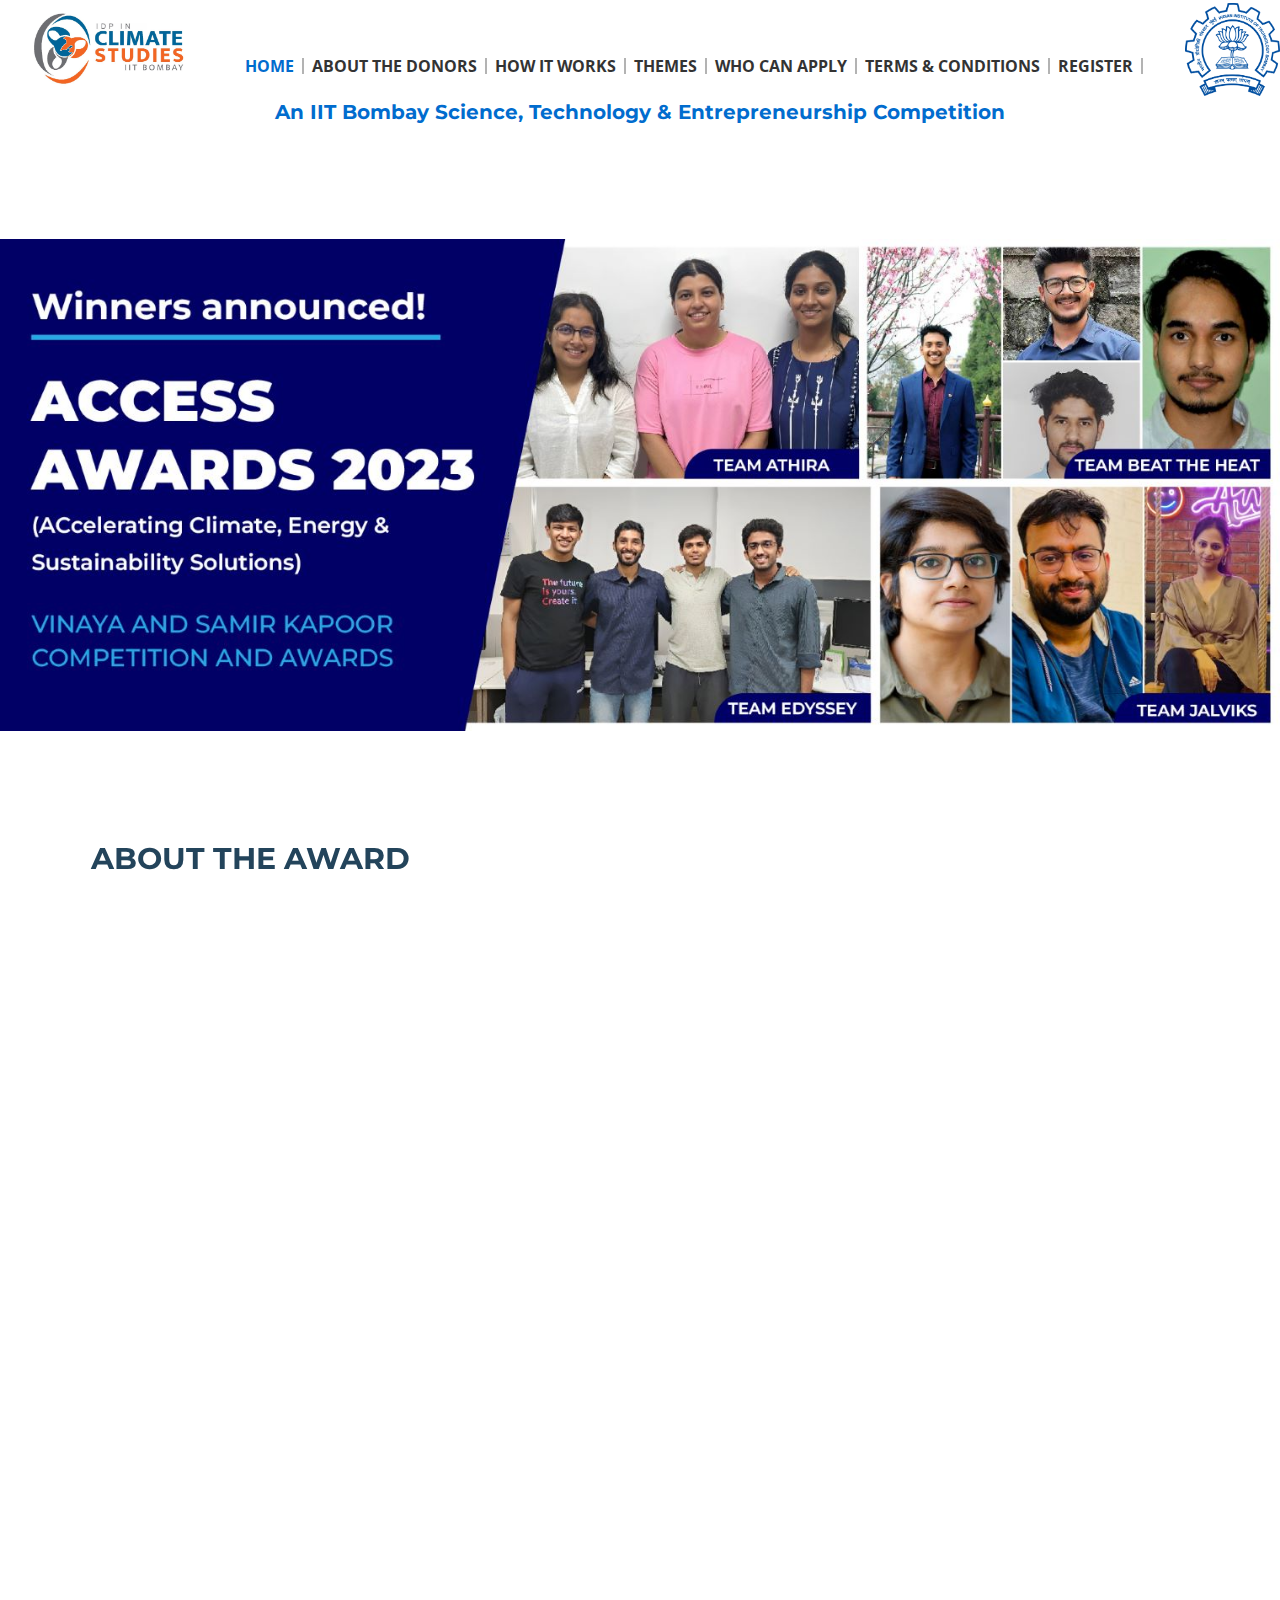
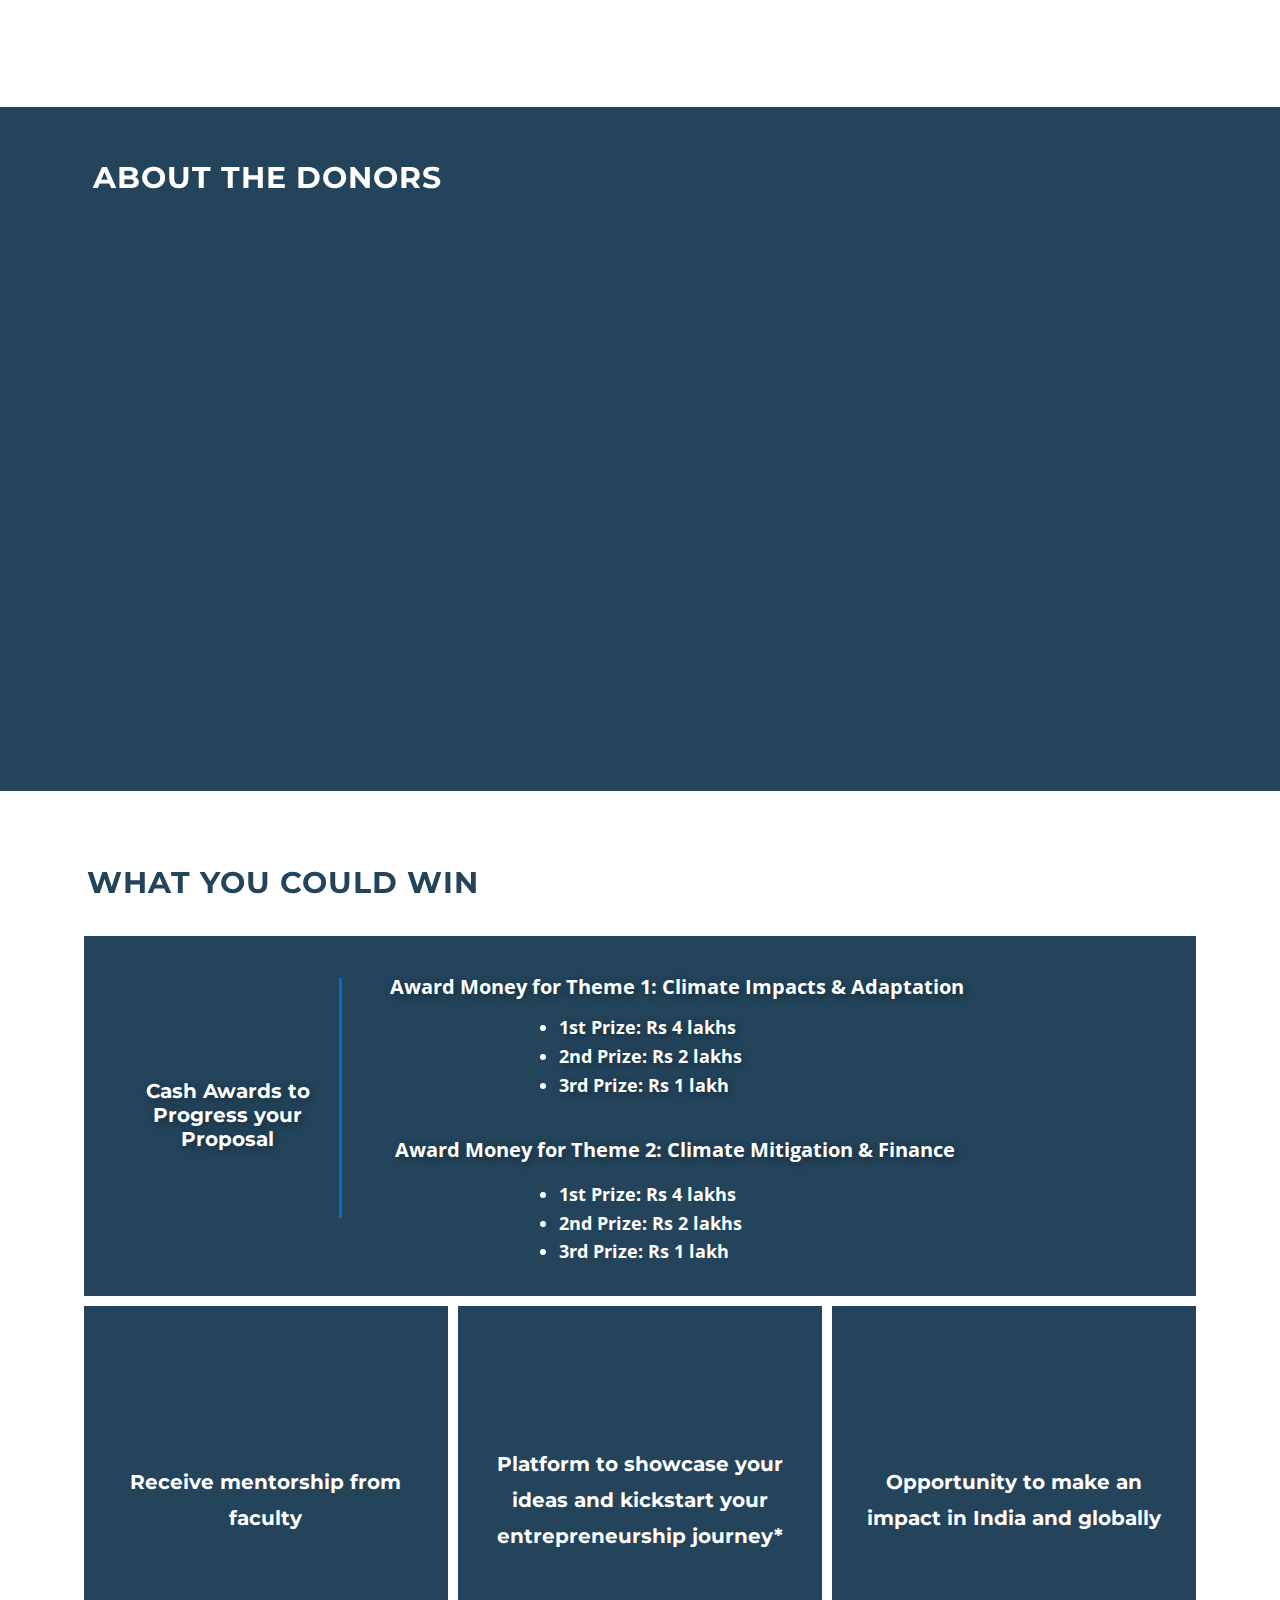
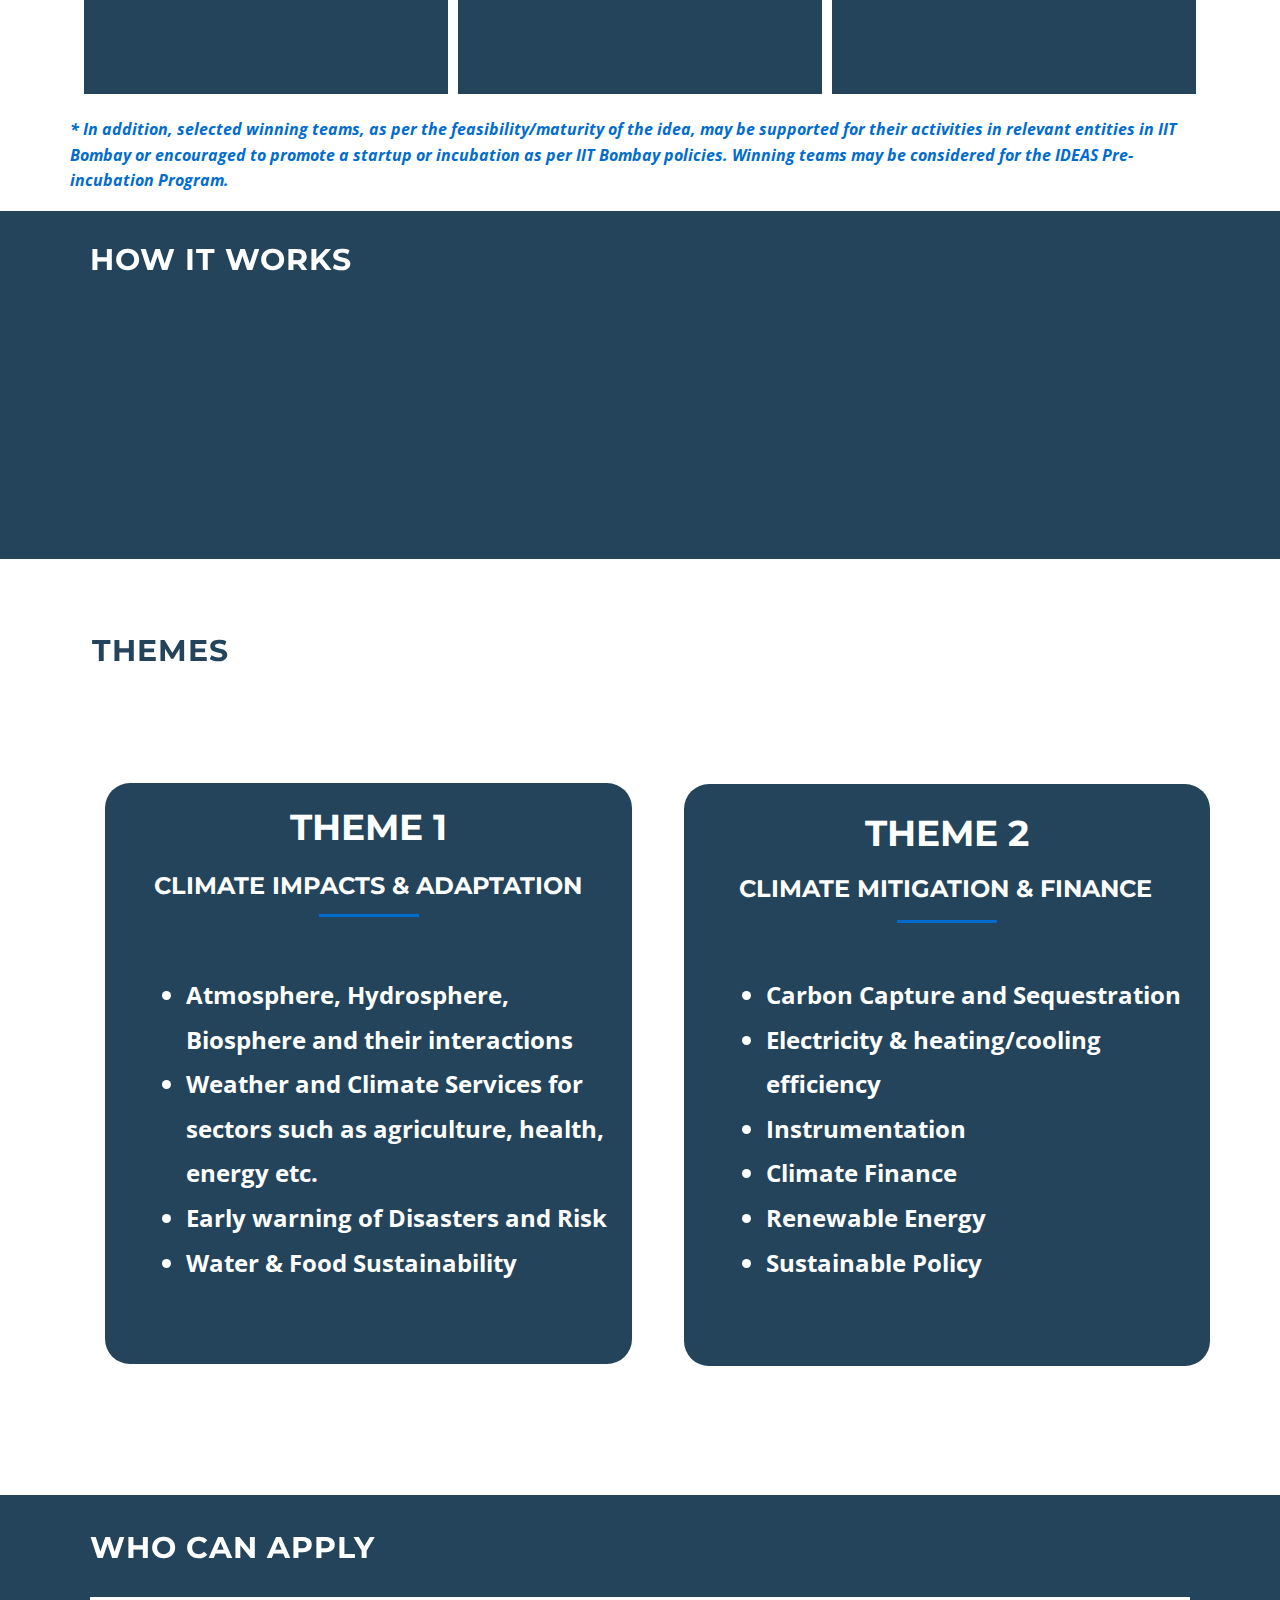
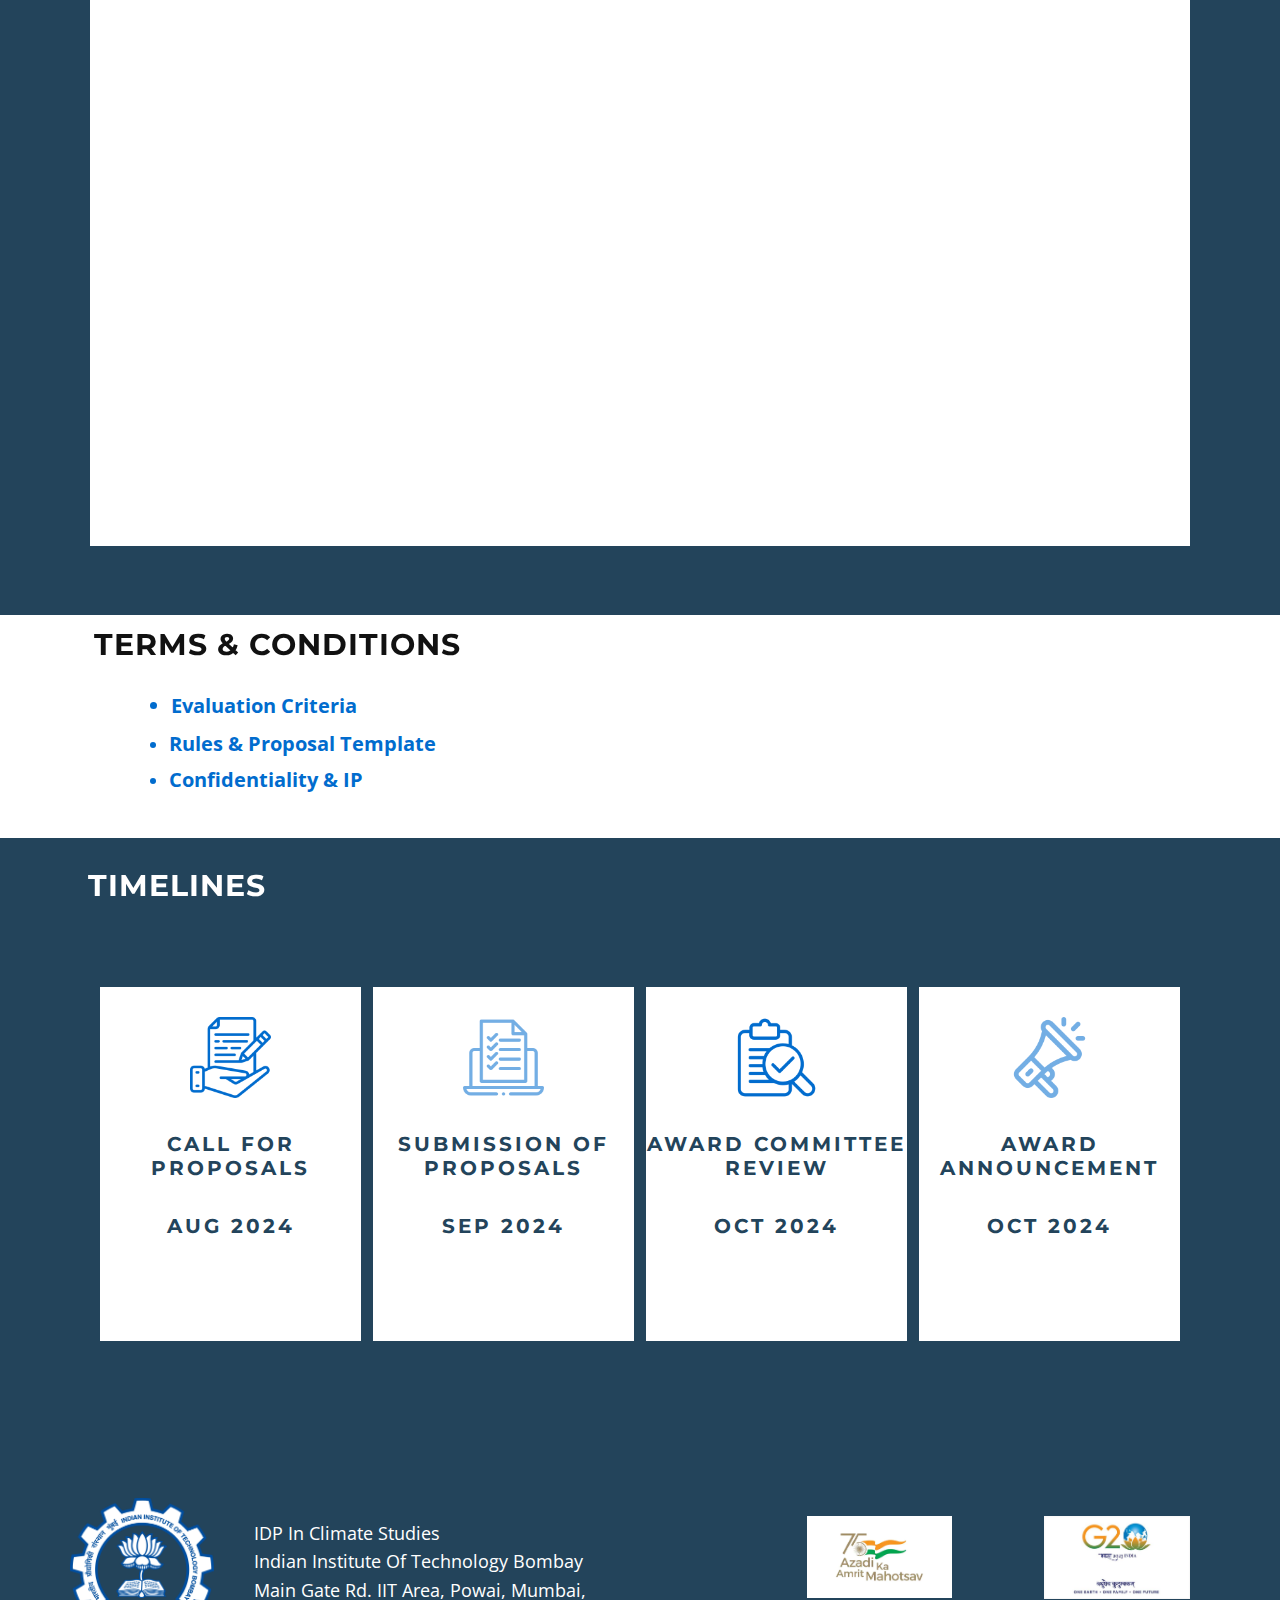
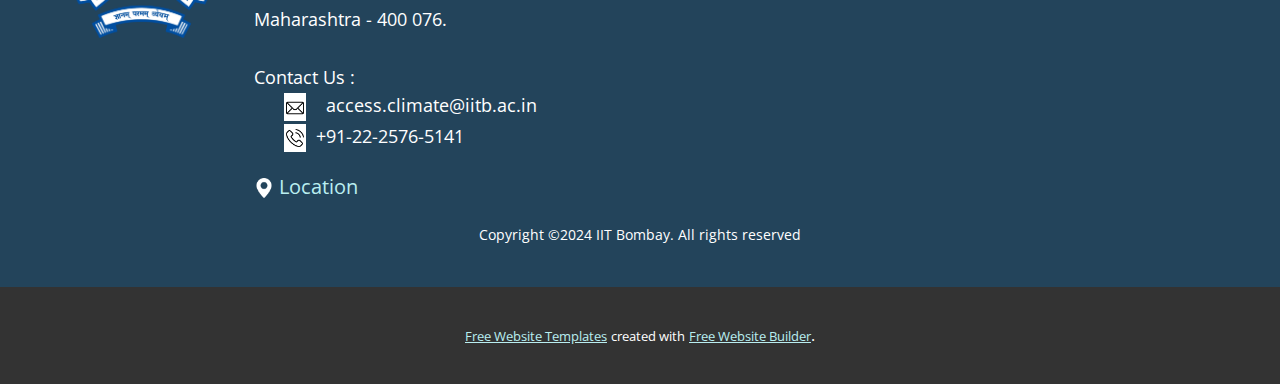
<file: Home.html>
<!DOCTYPE html>
<html style="font-size: 16px;" lang="en"><head>
    <meta name="viewport" content="width=device-width, initial-scale=1.0">
    <meta charset="utf-8">
    <meta name="keywords" content="​Teaching and Learning Center, Education and Learning, 01, 02, 03, 04, Meet The Team, ​Start working smarter, ​Your space
to learn, connect,
and be inspired, Educational programs">
    <meta name="description" content="">
    <title>Home</title>
    <link rel="stylesheet" href="nicepage.css" media="screen">
<link rel="stylesheet" href="Home.css" media="screen">
    <script class="u-script" type="text/javascript" src="jquery.js" defer=""></script>
    <script class="u-script" type="text/javascript" src="nicepage.js" defer=""></script>
    <meta name="generator" content="Nicepage 5.21.10, nicepage.com">
    <link id="u-theme-google-font" rel="stylesheet" href="https://fonts.googleapis.com/css?family=Montserrat:100,100i,200,200i,300,300i,400,400i,500,500i,600,600i,700,700i,800,800i,900,900i|Open+Sans:300,300i,400,400i,500,500i,600,600i,700,700i,800,800i">
    <link id="u-page-google-font" rel="stylesheet" href="https://fonts.googleapis.com/css?family=Raleway:100,100i,200,200i,300,300i,400,400i,500,500i,600,600i,700,700i,800,800i,900,900i">
    
    
    
    
    
    
    
    
    
    
    
    
    
    
    
    <script type="application/ld+json">{
		"@context": "http://schema.org",
		"@type": "Organization",
		"name": "",
		"logo": "images/PHOTO-2023-01-04-19-04-43.jpg"
}</script>
    <meta name="theme-color" content="#25797c">
    <meta property="og:title" content="Home">
    <meta property="og:type" content="website">
  <meta data-intl-tel-input-cdn-path="intlTelInput/"></head>
  <body data-path-to-root="./" data-include-products="false" class="u-body u-xl-mode" data-lang="en"><header class=" u-border-no-bottom u-border-no-left u-border-no-right u-border-no-top u-clearfix u-header u-section-row-container" id="sec-48c3" style="background-image: none"><div class="u-section-rows">
        <div class="u-clearfix u-section-row u-sticky u-sticky-8f7f u-white u-section-row-1" data-animation-name="" data-animation-duration="0" data-animation-delay="0" data-animation-direction="" id="sec-90a9">
          
          
          
          
          
          <style class="u-sticky-style" data-style-id="8f7f">.u-sticky-fixed.u-sticky-8f7f, .u-body.u-sticky-fixed .u-sticky-8f7f {
box-shadow: 5px 5px 20px 0 rgba(0,0,0,0.4) !important
}</style>
          <a href="https://nicepage.com" class="u-image u-logo u-image-1" data-image-width="1280" data-image-height="658">
            <img src="images/PHOTO-2023-01-04-19-04-43.jpg" class="u-logo-image u-logo-image-1">
          </a>
          <nav class="u-menu u-menu-one-level u-menu-1" data-responsive-from="MD">
            <div class="menu-collapse" style="font-size: 1rem; letter-spacing: 0px; font-weight: 700; text-transform: uppercase;">
              <a class="u-button-style u-custom-active-border-color u-custom-active-color u-custom-border u-custom-border-color u-custom-borders u-custom-hover-border-color u-custom-hover-color u-custom-left-right-menu-spacing u-custom-padding-bottom u-custom-text-active-color u-custom-text-color u-custom-text-hover-color u-custom-text-shadow u-custom-top-bottom-menu-spacing u-nav-link u-text-active-palette-1-base u-text-hover-palette-2-base" href="#" style="padding: 1px 30px; font-size: calc(1em + 2px);">
                <svg class="u-svg-link" viewBox="0 0 24 24"><use xmlns:xlink="http://www.w3.org/1999/xlink" xlink:href="#menu-hamburger"></use></svg>
                <svg class="u-svg-content" version="1.1" id="menu-hamburger" viewBox="0 0 16 16" x="0px" y="0px" xmlns:xlink="http://www.w3.org/1999/xlink" xmlns="http://www.w3.org/2000/svg"><g><rect y="1" width="16" height="2"></rect><rect y="7" width="16" height="2"></rect><rect y="13" width="16" height="2"></rect>
</g></svg>
              </a>
            </div>
            <div class="u-custom-menu u-nav-container">
              <ul class="u-nav u-spacing-0 u-unstyled u-nav-1"><li class="u-nav-item"><a class="u-border-2 u-border-active-grey-30 u-border-grey-30 u-border-hover-grey-30 u-border-no-bottom u-border-no-left u-border-no-top u-button-style u-nav-link u-text-active-palette-3-base u-text-grey-80 u-text-hover-palette-2-base" href="Home.html" style="padding: 0px 8px;">Home</a>
</li><li class="u-nav-item"><a class="u-border-2 u-border-active-grey-30 u-border-grey-30 u-border-hover-grey-30 u-border-no-bottom u-border-no-left u-border-no-top u-button-style u-nav-link u-text-active-palette-3-base u-text-grey-80 u-text-hover-palette-2-base" href="Home.html#carousel_13e4" style="padding: 0px 8px;">About the Donors</a>
</li><li class="u-nav-item"><a class="u-border-2 u-border-active-grey-30 u-border-grey-30 u-border-hover-grey-30 u-border-no-bottom u-border-no-left u-border-no-top u-button-style u-nav-link u-text-active-palette-3-base u-text-grey-80 u-text-hover-palette-2-base" href="Home.html#carousel_845b" style="padding: 0px 8px;">How It Works</a>
</li><li class="u-nav-item"><a class="u-border-2 u-border-active-grey-30 u-border-grey-30 u-border-hover-grey-30 u-border-no-bottom u-border-no-left u-border-no-top u-button-style u-nav-link u-text-active-palette-3-base u-text-grey-80 u-text-hover-palette-2-base" href="Home.html#carousel_a9f6" style="padding: 0px 8px;">THEMES</a>
</li><li class="u-nav-item"><a class="u-border-2 u-border-active-grey-30 u-border-grey-30 u-border-hover-grey-30 u-border-no-bottom u-border-no-left u-border-no-top u-button-style u-nav-link u-text-active-palette-3-base u-text-grey-80 u-text-hover-palette-2-base" href="Home.html#carousel_72de" style="padding: 0px 8px;">WHO CAN APPLY</a>
</li><li class="u-nav-item"><a class="u-border-2 u-border-active-grey-30 u-border-grey-30 u-border-hover-grey-30 u-border-no-bottom u-border-no-left u-border-no-top u-button-style u-nav-link u-text-active-palette-3-base u-text-grey-80 u-text-hover-palette-2-base" href="Home.html#sec-2f90" style="padding: 0px 8px;">Terms &amp; Conditions</a>
</li><li class="u-nav-item"><a class="u-border-2 u-border-active-grey-30 u-border-grey-30 u-border-hover-grey-30 u-border-no-bottom u-border-no-left u-border-no-top u-button-style u-nav-link u-text-active-palette-3-base u-text-grey-80 u-text-hover-palette-2-base" href="https://www.climate.iitb.ac.in/access" target="_blank" style="padding: 0px 8px;">Register</a>
</li></ul>
            </div>
            <div class="u-custom-menu u-nav-container-collapse">
              <div class="u-black u-container-style u-inner-container-layout u-opacity u-opacity-95 u-sidenav">
                <div class="u-inner-container-layout u-sidenav-overflow">
                  <div class="u-menu-close"></div>
                  <ul class="u-align-center u-nav u-popupmenu-items u-unstyled u-nav-2"><li class="u-nav-item"><a class="u-button-style u-nav-link" href="Home.html">Home</a>
</li><li class="u-nav-item"><a class="u-button-style u-nav-link" href="Home.html#carousel_13e4">About the Donors</a>
</li><li class="u-nav-item"><a class="u-button-style u-nav-link" href="Home.html#carousel_845b">How It Works</a>
</li><li class="u-nav-item"><a class="u-button-style u-nav-link" href="Home.html#carousel_a9f6">THEMES</a>
</li><li class="u-nav-item"><a class="u-button-style u-nav-link" href="Home.html#carousel_72de">WHO CAN APPLY</a>
</li><li class="u-nav-item"><a class="u-button-style u-nav-link" href="Home.html#sec-2f90">Terms &amp; Conditions</a>
</li><li class="u-nav-item"><a class="u-button-style u-nav-link" href="https://www.climate.iitb.ac.in/access" target="_blank">Register</a>
</li></ul>
                </div>
              </div>
              <div class="u-black u-menu-overlay u-opacity u-opacity-70"></div>
            </div>
          </nav>
          <a href="https://nicepage.cloud" class="u-image u-logo u-image-2" data-image-width="1200" data-image-height="1170">
            <img src="images/Indian_Institute_of_Technology_Bombay_Logo.svg.png" class="u-logo-image u-logo-image-2">
          </a>
          <h1 class="u-align-center u-text u-text-palette-3-base u-title u-text-1"> An IIT
Bombay Science, Technology &amp;
Entrepreneurship Competition</h1>
        </div>
        <div class="u-section-row" id="sec-026e">
          <div class="u-clearfix u-sheet u-valign-middle u-sheet-1"></div>
          
          
          
          
          
        </div>
      </div></header>
    <section class="u-clearfix u-image u-image-contain u-section-1" id="sec-2d2a" data-image-width="1520" data-image-height="584"></section>
    <section class="u-align-center u-clearfix u-section-2" id="sec-eba1">
      <div class="u-clearfix u-sheet u-sheet-1">
        <div class="u-border-6 u-border-palette-3-base u-line u-line-vertical u-line-1" data-animation-name="customAnimationIn" data-animation-duration="1000" data-animation-direction="X"></div>
        <h3 class="u-align-left u-text u-text-palette-2-base u-text-1" data-animation-name="pulse" data-animation-duration="1000" data-animation-direction=""> ABOUT THE AWARD</h3>
        <h1 class="u-align-left u-text u-text-palette-2-base u-text-2" data-animation-name="customAnimationIn" data-animation-duration="1000" data-animation-direction=""> ACCESS :&nbsp;ACcelerating Climate, Energy &amp; Sustainability Solutions&nbsp; &nbsp; &nbsp; &nbsp; &nbsp; &nbsp; &nbsp; &nbsp;</h1>
        <h1 class="u-align-left u-text u-text-palette-2-base u-text-3" data-animation-name="customAnimationIn" data-animation-duration="1000" data-animation-direction=""> "Be creative, Be innovative, Get Bold!"</h1>
        <p class="u-align-justify u-text u-text-4" data-animation-name="customAnimationIn" data-animation-duration="1000" data-animation-direction=""> Our beautiful, livable planet is teetering towards a precarious state, reminding us that time is
                precious and fleeting. <span style="font-weight: 700;" class="u-text-palette-3-base">Change can begin with just an idea</span> — our vision is to channel and incentivize the <span style="font-weight: 700;" class="u-text-palette-3-base">scientific and entrepreneurial talent</span> of IIT Bombay to make a purposeful and positive difference towards
                a thriving, sustainable world.<br>
          <br>
          <span style="font-weight: 700;">
            <span class="u-text-palette-3-base">Do YOU have a trailblazing idea</span>&nbsp;
          </span>in areas like Climate Adaptation for Agriculture or
                Health, Water and Food Sustainability, Carbon Capture &amp; Sequestration, Heating/Cooling Efficiency, AI
                for Climate, Renewable Energy, Climate Finance &amp; Policy?&nbsp;<br>
          <br>
          <span style="font-weight: 700;" class="u-text-palette-3-base">ACCESS is our call to action! </span>A unique opportunity for students, faculty and staff at IIT Bombay to <span style="font-weight: 700;" class="u-text-palette-3-base">embrace and address</span> the clear and present climate equity challenges facing our people and our planet. We hope ACCESS inspires every individual to address these vital issues of our time.<br>
          <br>With this one-of-a-kind student competition, you will have an opportunity to:<br>&nbsp; &nbsp; &nbsp; &nbsp; &nbsp; &nbsp; &nbsp; • Make an impact in India and globally<br>&nbsp; &nbsp; &nbsp; &nbsp; &nbsp; &nbsp; &nbsp; • Win attractive cash awards to progress your proposals<br>&nbsp; &nbsp; &nbsp; &nbsp; &nbsp; &nbsp; &nbsp; • Receive mentorship from faculty<br>&nbsp; &nbsp; &nbsp; &nbsp; &nbsp; &nbsp; &nbsp; • Launch your entrepreneurship journey&nbsp; &nbsp; &nbsp; &nbsp; &nbsp; &nbsp; &nbsp; &nbsp;<br>
          <br>
          <span style="font-weight: 700;">
            <a href="https://www.climate.iitb.ac.in/access" class="u-btn u-button-style u-text-hover-palette-3-base u-text-palette-2-base u-white u-btn-1" target="_blank">Join the ACCESS challenge now!</a>
            <span class="u-text-palette-3-base">Let your imagination soar, your self-determination drive</span>&nbsp;
          </span>— submit your proposal for a chance to win. We can’t wait to see your submissions!&nbsp; &nbsp; &nbsp; &nbsp; &nbsp; &nbsp; &nbsp; &nbsp;<br>
          <br>Together, let's enable a greener, more equitable planet Earth.<br>
        </p>
      </div>
    </section>
    <section class="u-align-center u-clearfix u-container-align-left u-palette-2-base u-section-3" id="carousel_10de">
      <div class="u-clearfix u-sheet u-sheet-1"></div>
    </section>
    <section class="u-align-center u-clearfix u-palette-2-base u-section-4" id="carousel_13e4">
      <div class="u-clearfix u-sheet u-sheet-1">
        <div class="u-border-6 u-border-palette-3-base u-line u-line-vertical u-line-1" data-animation-name="customAnimationIn" data-animation-duration="1000"></div>
        <h5 class="u-align-left u-text u-text-default-lg u-text-default-md u-text-default-sm u-text-default-xl u-text-1" data-animation-name="pulse" data-animation-duration="1500" data-animation-delay="500" data-animation-direction=""> ABOUT​ THE DONORS</h5>
        <div class="u-list u-list-1">
          <div class="u-repeater u-repeater-1">
            <div class="u-align-left u-container-style u-list-item u-palette-3-light-3 u-radius-20 u-repeater-item u-shape-round u-list-item-1" data-animation-name="customAnimationIn" data-animation-duration="1000" data-animation-delay="500" data-animation-direction="">
              <div class="u-container-layout u-similar-container u-container-layout-1">
                <div alt="" class="u-align-center-xs u-image u-image-circle u-image-1" data-image-width="800" data-image-height="494"></div>
                <div class="u-container-style u-expanded-width-md u-expanded-width-sm u-expanded-width-xs u-group u-group-1">
                  <div class="u-container-layout">
                    <h3 class="u-align-left-lg u-align-left-md u-align-left-sm u-align-left-xl u-custom-font u-font-raleway u-text u-text-palette-3-base u-text-2"> Vinaya Kapoor, PhD</h3>
                    <p class="u-align-left-lg u-align-left-md u-align-left-sm u-align-left-xl u-text u-text-palette-2-base u-text-3"> IITB, BTech ChemE</p>
                  </div>
                </div>
              </div>
            </div>
            <div class="u-align-left u-container-style u-list-item u-palette-3-light-3 u-radius-20 u-repeater-item u-shape-round u-list-item-2" data-animation-name="customAnimationIn" data-animation-duration="1000" data-animation-delay="500" data-animation-direction="">
              <div class="u-container-layout u-similar-container u-container-layout-3">
                <div alt="" class="u-align-center-xs u-image u-image-circle u-image-2" data-image-width="800" data-image-height="494"></div>
                <div class="u-container-style u-expanded-width-md u-expanded-width-sm u-expanded-width-xs u-group u-group-2">
                  <div class="u-container-layout">
                    <h3 class="u-align-left-lg u-align-left-md u-align-left-sm u-align-left-xl u-custom-font u-font-raleway u-text u-text-default-lg u-text-default-md u-text-default-sm u-text-default-xl u-text-palette-3-base u-text-4"> Samir Kapoor, PhD</h3>
                    <p class="u-align-left-lg u-align-left-md u-align-left-sm u-align-left-xl u-text u-text-palette-2-base u-text-5"> IITB, BTech EE</p>
                  </div>
                </div>
              </div>
            </div>
          </div>
        </div>
        <p class="u-align-justify u-text u-text-6" data-animation-name="customAnimationIn" data-animation-direction="" data-animation-duration="1000">
          <span style="font-weight: 700;">Vinaya Kapoor and Samir Kapoor</span>&nbsp;are committed to furthering the scientific and 
entrepreneurial talent at IIT Bombay to address climate, energy and 
sustainability challenges. With the ACCESS Competition and Awards, they 
continue their efforts towards addressing these urgent priorities in practical and actionable ways. They are passionate about 
advancing interest an​d careers in science, technology, environment and 
the arts, particularly among women and youth and volunteer their time 
towards this. Vinaya and Samir are also Sponsors of the Chair 
Professorship in Climate Studies at IIT Bombay.
        </p>
      </div>
    </section>
    <section class="skrollable skrollable-between u-align-center u-clearfix u-white u-section-5" id="carousel_801b" data-animation-name="" data-animation-duration="0" data-animation-delay="0" data-animation-direction="">
      <div class="u-clearfix u-sheet u-valign-bottom-xs u-sheet-1">
        <div class="u-border-6 u-border-palette-3-base u-line u-line-vertical u-line-1" data-animation-name="customAnimationIn" data-animation-duration="1000"></div>
        <h5 class="u-align-left u-text u-text-default-lg u-text-default-md u-text-default-sm u-text-default-xl u-text-palette-2-base u-text-1" data-animation-name="pulse" data-animation-duration="1500" data-animation-delay="500" data-animation-direction="">WHAT YOU COULD WIN</h5>
        <div class="u-hidden-xs u-repeater u-repeater-1">
          <div class="u-container-style u-list-item u-palette-5-light-2 u-repeater-item u-list-item-1" data-animation-name="customAnimationIn" data-animation-duration="1500" data-animation-delay="500">
            <div class="u-container-layout u-similar-container u-container-layout-1"></div>
          </div>
          <div class="u-container-style u-list-item u-palette-5-light-2 u-repeater-item u-list-item-2" data-animation-name="customAnimationIn" data-animation-duration="1500" data-animation-delay="500">
            <div class="u-container-layout u-similar-container u-container-layout-2"></div>
          </div>
          <div class="u-container-style u-list-item u-palette-5-light-2 u-repeater-item u-list-item-3" data-animation-name="customAnimationIn" data-animation-duration="1500" data-animation-delay="500">
            <div class="u-container-layout u-similar-container u-container-layout-3"></div>
          </div>
          <div class="u-container-style u-list-item u-palette-5-light-2 u-repeater-item u-list-item-4" data-animation-name="customAnimationIn" data-animation-duration="1500" data-animation-delay="500">
            <div class="u-container-layout u-similar-container u-container-layout-4"></div>
          </div>
        </div>
        <div class="u-expanded-width-lg u-expanded-width-md u-expanded-width-sm u-expanded-width-xs u-list u-list-1">
          <div class="u-repeater u-repeater-2">
            <div class="u-container-style u-hover-feature u-list-item u-palette-2-base u-repeater-item u-shape-rectangle u-list-item-5">
              <div class="u-container-layout u-similar-container u-container-layout-5">
                <div class="u-border-3 u-border-palette-3-base u-hidden-xs u-line u-line-vertical u-line-2"></div>
                <p class="u-align-left u-text u-text-default u-text-2"> Award Money for Theme 1: Climate Impacts &amp; Adaptation </p>
                <ul class="u-align-left u-text u-text-default u-text-3">
                  <li> 1st Prize: Rs 4 lakhs </li>
                  <li> 2nd Prize: Rs 2 lakhs </li>
                  <li> 3rd Prize:  Rs 1 lakh</li>
                </ul>
                <h6 class="u-align-center u-text u-text-4"> Cash Awards to Progress your Proposal</h6>
                <p class="u-align-left u-text u-text-default-lg u-text-default-md u-text-default-sm u-text-default-xl u-text-5"> Award Money for Theme 2: Climate Mitigation &amp; Finance </p>
                <ul class="u-align-left u-hover-feature u-text u-text-default u-text-6">
                  <li> 1st Prize: Rs 4 lakhs </li>
                  <li> 2nd Prize: ​Rs 2 lakhs </li>
                  <li> 3rd Prize:  Rs 1 lakh</li>
                </ul>
              </div>
            </div>
          </div>
        </div>
        <div class="u-expanded-width-lg u-expanded-width-md u-expanded-width-sm u-expanded-width-xs u-list u-list-2">
          <div class="u-repeater u-repeater-3">
            <div class="u-container-style u-hover-feature u-list-item u-palette-2-base u-repeater-item u-shape-rectangle u-list-item-6">
              <div class="u-container-layout u-similar-container u-valign-middle u-container-layout-6">
                <h6 class="u-align-center u-hover-feature u-text u-text-default-lg u-text-default-md u-text-default-sm u-text-default-xl u-text-7"> Receive mentorship from faculty</h6>
              </div>
            </div>
            <div class="u-align-center u-container-align-center u-container-style u-hover-feature u-list-item u-palette-2-base u-repeater-item u-shape-rectangle u-list-item-7">
              <div class="u-container-layout u-similar-container u-valign-middle u-container-layout-7">
                <h6 class="u-align-center u-hover-feature u-text u-text-default-lg u-text-default-md u-text-default-sm u-text-default-xl u-text-8"> Platform to showcase your ideas and kickstart your entrepreneurship  journey* </h6>
              </div>
            </div>
            <div class="u-container-align-center u-container-style u-hover-feature u-list-item u-palette-2-base u-repeater-item u-shape-rectangle u-list-item-8">
              <div class="u-container-layout u-similar-container u-valign-middle u-container-layout-8">
                <h6 class="u-align-center u-hover-feature u-text u-text-default-lg u-text-default-md u-text-default-sm u-text-default-xl u-text-9"> Opportunity to make an impact in India and globally </h6>
              </div>
            </div>
          </div>
        </div>
        <p class="u-align-left u-text u-text-default u-text-palette-3-base u-text-10">* ​In addition,
 selected winning teams, as per the feasibility/maturity of the 
idea, may be supported for their activities in relevant entities in IIT 
Bombay or encouraged to promote a
startup or 
incubation as per IIT Bombay policies. ​Winning teams may be considered for the IDEAS Pre-incubation Program.&nbsp;</p>
      </div>
      
      
      
      
      
      
      
      
    </section>
    <section class="u-align-center u-clearfix u-palette-2-base u-section-6" id="carousel_845b">
      <div class="u-clearfix u-sheet u-sheet-1">
        <div class="u-border-6 u-border-palette-3-base u-line u-line-vertical u-line-1" data-animation-name="customAnimationIn" data-animation-duration="1000"></div>
        <h5 class="u-align-left u-text u-text-default u-text-white u-text-1" data-animation-name="pulse" data-animation-duration="1500" data-animation-delay="500" data-animation-direction=""> HOW IT WORKS</h5>
        <div class="u-list u-list-1">
          <div class="u-repeater u-repeater-1">
            <div class="u-align-center u-container-style u-custom-color-2 u-hover-feature u-list-item u-repeater-item u-shape-rectangle u-list-item-1" data-animation-name="fadeIn" data-animation-duration="1500" data-animation-direction="Right" data-animation-delay="500">
              <div class="u-container-layout u-similar-container u-container-layout-1">
                <h6 class="u-hover-feature u-text u-text-2" data-animation-name="counter" data-animation-event="scroll" data-animation-duration="3000"> Ideate &amp; Team Up</h6>
              </div>
            </div>
            <div class="u-align-center u-container-style u-custom-color-2 u-hover-feature u-list-item u-repeater-item u-shape-rectangle u-list-item-2" data-animation-name="fadeIn" data-animation-duration="1500" data-animation-direction="Right" data-animation-delay="500" data-href="https://www.climate.iitb.ac.in/access" data-target="_blank">
              <div class="u-container-layout u-similar-container u-container-layout-2">
                <h6 class="u-hover-feature u-text u-text-3" data-animation-name="counter" data-animation-event="scroll" data-animation-duration="3000"> Register</h6>
              </div>
            </div>
            <div class="u-align-center u-container-style u-custom-color-2 u-hover-feature u-list-item u-repeater-item u-shape-rectangle u-list-item-3" data-animation-name="fadeIn" data-animation-duration="1500" data-animation-direction="Right" data-animation-delay="500">
              <div class="u-container-layout u-similar-container u-container-layout-3">
                <h6 class="u-hover-feature u-text u-text-4" data-animation-name="counter" data-animation-event="scroll" data-animation-duration="3000"> Showcase </h6>
              </div>
            </div>
            <div class="u-align-center u-container-style u-custom-color-2 u-hover-feature u-list-item u-repeater-item u-shape-rectangle u-list-item-4" data-animation-name="fadeIn" data-animation-duration="1500" data-animation-direction="Right" data-animation-delay="500">
              <div class="u-container-layout u-similar-container u-container-layout-4">
                <h6 class="u-hover-feature u-text u-text-5" data-animation-name="counter" data-animation-event="scroll" data-animation-duration="3000"> Win </h6>
              </div>
            </div>
            <div class="u-align-center u-container-style u-custom-color-2 u-hover-feature u-list-item u-repeater-item u-shape-rectangle u-list-item-5" data-animation-name="fadeIn" data-animation-duration="1500" data-animation-direction="Right" data-animation-delay="500">
              <div class="u-container-layout u-similar-container u-container-layout-5">
                <h6 class="u-hover-feature u-text u-text-6" data-animation-name="counter" data-animation-event="scroll" data-animation-duration="3000"> Mentoring</h6>
              </div>
            </div>
            <div class="u-align-center u-container-style u-custom-color-2 u-hover-feature u-list-item u-repeater-item u-shape-rectangle u-list-item-6" data-animation-name="fadeIn" data-animation-duration="1500" data-animation-direction="Right" data-animation-delay="500">
              <div class="u-container-layout u-similar-container u-container-layout-6">
                <h6 class="u-hover-feature u-text u-text-7" data-animation-name="counter" data-animation-event="scroll" data-animation-duration="3000">Progress the Idea</h6>
              </div>
            </div>
          </div>
        </div>
      </div>
      
      
      
      
      
      
      
      
      
      
      
      
    </section>
    <section class="u-align-center u-clearfix u-section-7" id="carousel_a9f6">
      
      
      
      
      
      
      
      
      
      
      
      
      
      
      
      
      
      
      
      <div class="u-clearfix u-sheet u-sheet-1">
        <div class="u-container-style u-group u-white u-group-1">
          <div class="u-container-layout u-container-layout-1">
            <div class="u-border-6 u-border-palette-3-base u-line u-line-vertical u-line-1" data-animation-name="customAnimationIn" data-animation-duration="1000"></div>
            <h5 class="u-align-left u-text u-text-default u-text-palette-2-base u-text-1" data-animation-name="pulse" data-animation-duration="1500" data-animation-delay="500" data-animation-direction="">THEMES</h5>
            <div class="u-container-style u-group u-palette-2-base u-radius-25 u-shape-round u-group-2">
              <div class="u-container-layout u-container-layout-2">
                <h2 class="u-align-center u-text u-text-2"> THEME 1</h2>
                <h2 class="u-align-center u-text u-text-default-xl u-text-3"> Climate Impacts &amp; Adaptation</h2>
                <div class="u-border-3 u-border-palette-3-base u-line u-line-horizontal u-line-2"></div>
                <ul class="u-align-left u-text u-text-4">
                  <li> Atmosphere, Hydrosphere, Biosphere and their interactions</li>
                  <li>Weather and Climate Services for sectors such as agriculture, health, energy etc.</li>
                  <li>Early warning of Disasters and Risk</li>
                  <li>Water &amp; Food Sustainability</li>
                </ul>
                <div class="u-hover-feature u-shape u-shape-rectangle u-shape-1"></div>
              </div>
            </div>
            <div class="u-container-style u-group u-palette-2-base u-preserve-proportions u-radius-25 u-shape-round u-group-3">
              <div class="u-container-layout u-valign-top u-container-layout-3">
                <h2 class="u-align-center u-text u-text-5"> THEME 2</h2>
                <h2 class="u-align-center u-text u-text-default u-text-6"> Climate Mitigation &amp; Finance</h2>
                <div class="u-border-3 u-border-palette-3-base u-line u-line-horizontal u-line-3"></div>
                <ul class="u-align-left u-text u-text-7">
                  <li> Carbon Capture and Sequestration</li>
                  <li>Electricity &amp; heating/cooling efficiency&nbsp;<br>
                  </li>
                  <li>Instrumentation</li>
                  <li>Climate Finance</li>
                  <li>Renewable Energy</li>
                  <li>Sustainable Policy</li>
                </ul>
              </div>
            </div>
          </div>
        </div>
      </div>
    </section>
    <section class="u-clearfix u-palette-2-base u-section-8" id="carousel_72de">
      <div class="u-clearfix u-sheet u-sheet-1">
        <div class="u-border-6 u-border-palette-3-base u-line u-line-vertical u-line-1" data-animation-name="customAnimationIn" data-animation-duration="1000"></div>
        <h5 class="u-align-left u-text u-text-white u-text-1" data-animation-name="pulse" data-animation-duration="1500" data-animation-delay="500" data-animation-direction="">WHO CAN APPLY</h5>
        <div class="u-clearfix u-expanded-width-lg u-expanded-width-md u-expanded-width-sm u-expanded-width-xs u-gutter-36 u-layout-wrap u-opacity u-opacity-95 u-white u-layout-wrap-1">
          <div class="u-layout">
            <div class="u-layout-row">
              <div class="u-container-style u-layout-cell u-size-60 u-layout-cell-1">
                <div class="u-container-layout u-container-layout-1">
                  <div class="u-list u-list-1">
                    <div class="u-repeater u-repeater-1">
                      <div class="u-container-style u-hover-feature u-list-item u-repeater-item u-shape-rectangle u-list-item-1" data-animation-name="customAnimationIn" data-animation-duration="1000">
                        <div class="u-container-layout u-similar-container u-container-layout-2">
                          <h5 class="u-align-left u-text u-text-default u-text-palette-3-base u-text-2"> Team Eligibility Criteria:</h5>
                          <ul class="u-align-left u-text u-text-default u-text-3">
                            <li> Teams must include 2 to 5 members, preferably with at least one IIT Bombay UG student</li>
                            <li> Each team <u>must</u> include at least one IIT Bombay current student (UG students from 2nd&nbsp;year onwards/ M. Tech students/&nbsp;Ph.D students)
                            </li>
                            <li> Teams may include non-IIT Bombay student participants</li>
                          </ul>
                        </div>
                      </div>
                    </div>
                  </div>
                </div>
              </div>
            </div>
          </div>
        </div>
      </div>
      
    </section>
    <section class="u-align-center u-clearfix u-white u-section-9" id="sec-2f90">
      <div class="u-clearfix u-sheet u-sheet-1">
        <h5 class="u-align-left u-text u-text-1" data-animation-name="pulse" data-animation-duration="1500" data-animation-delay="500" data-animation-direction=""> Terms &amp; Conditions</h5>
        <ul class="u-align-left u-text u-text-default-xl u-text-palette-3-base u-text-2">
          <a class="u-active-none u-border-none u-btn u-button-link u-button-style u-file-link u-hover-none u-none u-text-hover-palette-2-base u-text-palette-3-base u-btn-1" href="files/KapoorAwardsEvaluationCriteria-1.pdf" target="_blank">
            <li> Evaluation Criteria</li>
          </a>
        </ul>
        <ul class="u-align-left u-text u-text-palette-3-base u-text-3">
          <li>
            <a class="u-active-none u-border-none u-btn u-button-link u-button-style u-file-link u-hover-none u-none u-text-hover-palette-2-base u-text-palette-3-base u-btn-2" href="files/KapoorAwardforACCESS_ApplicationTemplate_May2023.pdf" target="_blank"> Rules &amp; Proposal Template</a>
          </li>
        </ul>
        <div class="u-border-6 u-border-palette-3-base u-line u-line-vertical u-line-1" data-animation-name="customAnimationIn" data-animation-duration="1000"></div>
        <ul class="u-align-left u-text u-text-palette-3-base u-text-4">
          <li>
            <a class="u-active-none u-border-none u-btn u-button-link u-button-style u-dialog-link u-hover-none u-none u-text-hover-palette-2-base u-text-palette-3-base u-btn-3" href="#sec-4f75" target="_blank"> Confidentiality &amp; IP</a>
          </li>
        </ul>
      </div>
    </section>
    <section class="u-align-center u-clearfix u-palette-2-base u-section-10" id="carousel_9787">
      <div class="u-clearfix u-sheet u-sheet-1">
        <div class="u-border-6 u-border-palette-3-base u-line u-line-vertical u-line-1" data-animation-name="customAnimationIn" data-animation-duration="1000"></div>
        <h5 class="u-align-left u-text u-text-1" data-animation-name="pulse" data-animation-duration="1500" data-animation-delay="500" data-animation-direction="">timelines</h5>
        <div class="u-list u-list-1">
          <div class="u-repeater u-repeater-1">
            <div class="u-align-center u-container-style u-custom-item u-hover-feature u-list-item u-repeater-item u-shape-rectangle u-video-cover u-white u-list-item-1">
              <div class="u-container-layout u-similar-container u-container-layout-1"><span class="u-align-center u-custom-item u-file-icon u-icon u-text-palette-3-dark-1 u-icon-1"><img src="images/2349122-f426d753.png" alt=""></span>
                <h4 class="u-text u-text-palette-2-base u-text-2"> Call for proposals</h4>
                <h4 class="u-text u-text-palette-2-base u-text-3">AUG 2024</h4>
              </div>
            </div>
            <div class="u-align-center u-container-style u-custom-item u-hover-feature u-list-item u-repeater-item u-shape-rectangle u-video-cover u-white u-list-item-2">
              <div class="u-container-layout u-similar-container u-container-layout-2"><span class="u-align-center u-custom-item u-file-icon u-icon u-opacity u-opacity-55 u-text-palette-3-base u-icon-2"><img src="images/3487327-467d08db.png" alt=""></span>
                <h4 class="u-text u-text-palette-2-base u-text-4"> Submission of proposals</h4>
                <h4 class="u-text u-text-palette-2-base u-text-5">SEP 2024</h4>
              </div>
            </div>
            <div class="u-align-center u-container-style u-custom-item u-hover-feature u-list-item u-repeater-item u-shape-rectangle u-video-cover u-white u-list-item-3">
              <div class="u-container-layout u-similar-container u-container-layout-3"><span class="u-align-center u-custom-item u-file-icon u-icon u-text-palette-3-base u-icon-3"><img src="images/2191108-8d6bdc42.png" alt=""></span>
                <h4 class="u-text u-text-palette-2-base u-text-6"> Award Committee review</h4>
                <h4 class="u-text u-text-palette-2-base u-text-7">OCT 2024</h4>
              </div>
            </div>
            <div class="u-align-center u-container-style u-custom-item u-hover-feature u-list-item u-repeater-item u-shape-rectangle u-white u-list-item-4">
              <div class="u-container-layout u-similar-container u-container-layout-4"><span class="u-align-center u-custom-item u-file-icon u-icon u-opacity u-opacity-55 u-text-palette-3-base u-icon-4"><img src="images/596092-e14cdb1e.png" alt=""></span>
                <h4 class="u-text u-text-palette-2-base u-text-8"> Awa<span style="font-weight: 700;"></span>rd announcement 
                </h4>
                <h4 class="u-text u-text-palette-2-base u-text-9">OCT 2024</h4>
              </div>
            </div>
          </div>
        </div>
        <div class="u-border-6 u-border-palette-3-base u-line u-line-vertical u-line-2" data-animation-name="customAnimationIn" data-animation-duration="1000"></div>
      </div>
      
      
      
      
    </section>
    <style class="u-overlap-style">.u-overlap:not(.u-sticky-scroll) .u-header {
background-color: #ffffff !important
}</style>
    
    
    
    
    
    
    <footer class="u-clearfix u-footer u-palette-2-base" id="sec-fa50"><div class="u-clearfix u-sheet u-sheet-1">
        <a href="https://nicepage.com" class="u-image u-logo u-image-1" data-image-width="1200" data-image-height="1170">
          <img src="images/Indian_Institute_of_Technology_Bombay_Logo.svg.png" class="u-logo-image u-logo-image-1">
        </a>
        <a href="https://nicepage.com/k/shopping-cart-html-templates" class="u-image u-logo u-image-2" data-image-width="690" data-image-height="388">
          <img src="images/logo_1200x768.webp" class="u-logo-image u-logo-image-2">
        </a>
        <a href="https://nicepage.com/website-design" class="u-image u-logo u-image-3" data-image-width="623" data-image-height="351">
          <img src="images/image001CHJU.jpg" class="u-logo-image u-logo-image-3">
        </a>
        <p class="u-text u-text-1"> IDP In Climate Studies&nbsp;<br> Indian&nbsp;Institute Of Technology Bombay<br>Main Gate Rd. IIT Area, Powai, Mumbai,<br> Maharashtra - 400 076.&nbsp; &nbsp;&nbsp;<br>
          <br>Contact Us :<br>&nbsp; &nbsp; &nbsp; <span class="u-file-icon u-icon u-white u-icon-1"><img src="images/646094-5d57a02d.png" alt=""></span>&nbsp; &nbsp;&nbsp;<a href="http://award.mgug.ac.in/" class="mr-3 small u-active-none u-border-none u-btn u-button-style u-hover-none u-none u-text-palette-1-base u-btn-1">
            <span class="u-text-white">access.climate@iitb.ac.in</span>
          </a>
          <span class="u-text-white">&nbsp;&nbsp;</span>
          <br>&nbsp; &nbsp; &nbsp; <span class="u-file-icon u-icon u-white u-icon-2"><img src="images/126509.png" alt=""></span>&nbsp;&nbsp;<a href="http://award.mgug.ac.in/" class="mr-3 small u-active-none u-border-none u-btn u-button-style u-hover-none u-none u-text-palette-1-base u-btn-2">
            <span class="u-text-white">+91-22-2576-5141</span>
          </a>
          <span class="u-text-white">&nbsp;&nbsp;</span> &nbsp; &nbsp;<br>
        </p>
        <p class="u-text u-text-default u-text-2"><span class="u-file-icon u-icon u-text-white u-icon-3"><img src="images/3177361-5b156c86.png" alt=""></span>
          <a href="#">&nbsp;Location </a>
        </p>
        <p class="u-align-center u-text u-text-3"> Copyright ©2024 IIT Bombay. All rights reserved </p>
      </div></footer>
    <section class="u-backlink u-clearfix u-grey-80">
      <a class="u-link" href="https://nicepage.com/website-templates" target="_blank">
        <span>Free Website Templates</span>
      </a>
      <p class="u-text">
        <span>created with</span>
      </p>
      <a class="u-link" href="https://nicepage.cc" target="_blank">
        <span>Free Website Builder</span>
      </a>. 
    </section>
  <section class="u-black u-clearfix u-container-style u-dialog-block u-opacity u-opacity-70 u-dialog-section-15" id="sec-4f75">
      <div class="u-container-style u-dialog u-white u-dialog-1">
        <div class="u-container-layout u-container-layout-1">
          <p class="u-align-center u-text u-text-palette-3-base u-text-1"> Confidentiality &amp; IP</p>
          <p class="u-text u-text-default u-text-palette-2-base u-text-2"><b>Confidentiality :</b>
            <br>1. Any confidential information provided as part of the 
proposal for the ACCESS awards should be marked / indicated clearly 
regarding the same.&nbsp;<br>2. Proposals submitted by applicant teams will be shared with
 the Awards evaluation committee and all efforts will be made to 
maintain confidentiality during the evaluation.&nbsp;<br>3. Any solutions not selected for the award will not be used further by IIT Bombay.<br>
            <br>&nbsp;<b>Intellectual Property:</b>&nbsp;<br>1. The teams selected for the ACCESS challenge award will be 
supported by IITB through cash funding and in kind, for progressing 
their ideas further including the protection of related intellectual 
property. In such case, the intellectual
 property policy of IIT Bombay will apply.<b></b>&nbsp;<br>2. Applicant team will sign a declaration prior to entering the competition to meet with the above requirement.<br><b>No objection certificate (NOC):</b>&nbsp;<br>A non-IIT Bombay student participating in the ACCESS challenge (as per the eligibility criteria) shall submit a <u>
              <a href="files/NOC_Declaration_template_ACCESSaward.pdf" class="u-active-none u-border-none u-btn u-button-link u-button-style u-file-link u-hover-none u-none u-text-palette-1-base u-btn-1" target="_blank">NOC </a></u>&nbsp;from their parent academic institution.<br>
          </p>
        </div><button class="u-dialog-close-button u-icon u-text-grey-40 u-icon-1"><svg class="u-svg-link" preserveAspectRatio="xMidYMin slice" viewBox="0 0 16 16" style=""><use xmlns:xlink="http://www.w3.org/1999/xlink" xlink:href="#svg-efe9"></use></svg><svg xmlns="http://www.w3.org/2000/svg" xmlns:xlink="http://www.w3.org/1999/xlink" version="1.1" xml:space="preserve" class="u-svg-content" viewBox="0 0 16 16" x="0px" y="0px" id="svg-efe9"><rect x="7" y="0" transform="matrix(0.7071 -0.7071 0.7071 0.7071 -3.3138 8.0002)" width="2" height="16"></rect><rect x="0" y="7" transform="matrix(0.7071 -0.7071 0.7071 0.7071 -3.3138 8.0002)" width="16" height="2"></rect></svg></button>
      </div>
    </section><style>.u-dialog-section-15 .u-dialog-1 {
  width: 895px;
  min-height: 707px;
  height: auto;
  margin: 284px calc(((100% - 1140px) / 2) + 75px) 60px auto;
}

.u-dialog-section-15 .u-container-layout-1 {
  padding: 30px;
}

.u-dialog-section-15 .u-text-1 {
  font-weight: 700;
  font-size: 1.5rem;
  margin: 16px 0 0;
}

.u-dialog-section-15 .u-text-2 {
  font-size: 1.25rem;
  margin: 0;
}

.u-dialog-section-15 .u-btn-1 {
  background-image: none;
  font-weight: 700;
  padding: 0;
}

.u-dialog-section-15 .u-icon-1 {
  width: 20px;
  height: 20px;
}

@media (max-width: 991px) {
  .u-dialog-section-15 .u-dialog-1 {
    width: 720px;
    margin-right: calc(((100% - 720px) / 2));
  }

  .u-dialog-section-15 .u-text-1 {
    margin-left: 0;
    margin-right: 0;
  }

  .u-dialog-section-15 .u-text-2 {
    margin-left: 0;
    margin-right: 0;
  }
}

@media (max-width: 767px) {
  .u-dialog-section-15 .u-dialog-1 {
    width: 540px;
    margin-right: calc(((100% - 540px) / 2));
  }

  .u-dialog-section-15 .u-container-layout-1 {
    padding-left: 10px;
    padding-right: 10px;
  }
}

@media (max-width: 575px) {
  .u-dialog-section-15 .u-dialog-1 {
    width: 340px;
    margin-right: calc(((100% - 340px) / 2));
  }
}</style>
</body></html>
</file>
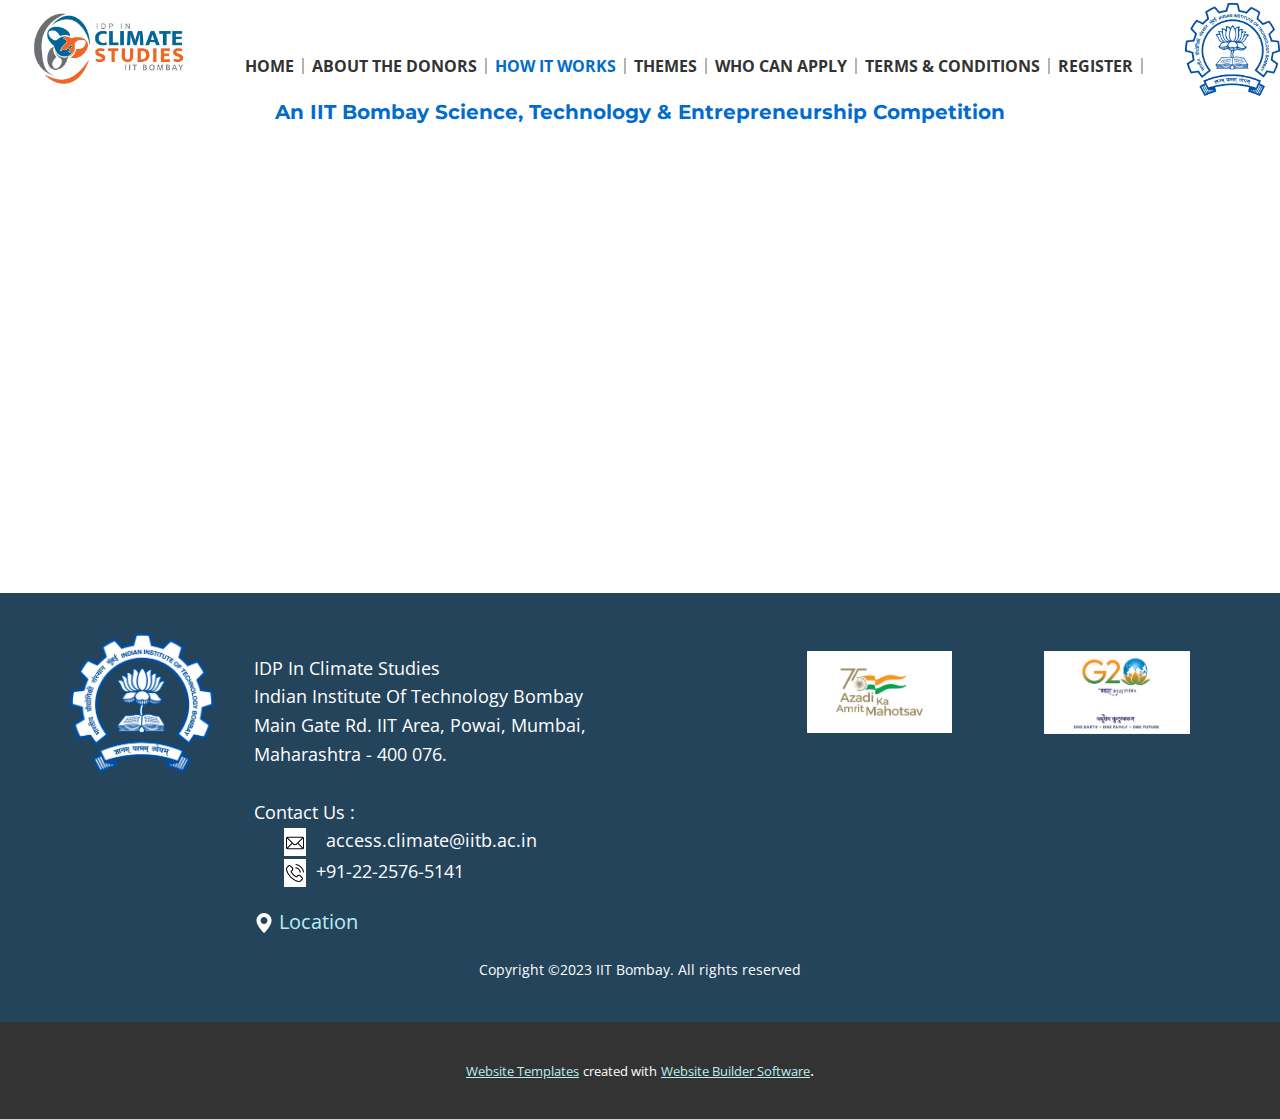
<file: How-It-Works.html>
<!DOCTYPE html>
<html style="font-size: 16px;" lang="en"><head>
    <meta name="viewport" content="width=device-width, initial-scale=1.0">
    <meta charset="utf-8">
    <meta name="keywords" content="​An IIT
Bombay Science, Technology &amp;
Entrepreneurship Competition">
    <meta name="description" content="">
    <title>How It Works</title>
    <link rel="stylesheet" href="nicepage.css" media="screen">
<link rel="stylesheet" href="How-It-Works.css" media="screen">
    <script class="u-script" type="text/javascript" src="jquery.js" defer=""></script>
    <script class="u-script" type="text/javascript" src="nicepage.js" defer=""></script>
    <meta name="generator" content="Nicepage 5.21.10, nicepage.com">
    <link id="u-theme-google-font" rel="stylesheet" href="https://fonts.googleapis.com/css?family=Montserrat:100,100i,200,200i,300,300i,400,400i,500,500i,600,600i,700,700i,800,800i,900,900i|Open+Sans:300,300i,400,400i,500,500i,600,600i,700,700i,800,800i">
    
    
    
    
    
    
    <script type="application/ld+json">{
		"@context": "http://schema.org",
		"@type": "Organization",
		"name": "",
		"logo": "images/PHOTO-2023-01-04-19-04-43.jpg"
}</script>
    <meta name="theme-color" content="#25797c">
    <meta property="og:title" content="How It Works">
    <meta property="og:type" content="website">
  <meta data-intl-tel-input-cdn-path="intlTelInput/"></head>
  <body data-path-to-root="./" data-include-products="false" class="u-body u-xl-mode" data-lang="en"><header class=" u-border-no-bottom u-border-no-left u-border-no-right u-border-no-top u-clearfix u-header u-section-row-container" id="sec-48c3" style="background-image: none"><div class="u-section-rows">
        <div class="u-clearfix u-section-row u-sticky u-sticky-8f7f u-white u-section-row-1" data-animation-name="" data-animation-duration="0" data-animation-delay="0" data-animation-direction="" id="sec-90a9">
          
          
          
          
          
          <style class="u-sticky-style" data-style-id="8f7f">.u-sticky-fixed.u-sticky-8f7f, .u-body.u-sticky-fixed .u-sticky-8f7f {
box-shadow: 5px 5px 20px 0 rgba(0,0,0,0.4) !important
}</style>
          <a href="https://nicepage.com" class="u-image u-logo u-image-1" data-image-width="1280" data-image-height="658">
            <img src="images/PHOTO-2023-01-04-19-04-43.jpg" class="u-logo-image u-logo-image-1">
          </a>
          <nav class="u-menu u-menu-one-level u-menu-1" data-responsive-from="MD">
            <div class="menu-collapse" style="font-size: 1rem; letter-spacing: 0px; font-weight: 700; text-transform: uppercase;">
              <a class="u-button-style u-custom-active-border-color u-custom-active-color u-custom-border u-custom-border-color u-custom-borders u-custom-hover-border-color u-custom-hover-color u-custom-left-right-menu-spacing u-custom-padding-bottom u-custom-text-active-color u-custom-text-color u-custom-text-hover-color u-custom-text-shadow u-custom-top-bottom-menu-spacing u-nav-link u-text-active-palette-1-base u-text-hover-palette-2-base" href="#" style="padding: 1px 30px; font-size: calc(1em + 2px);">
                <svg class="u-svg-link" viewBox="0 0 24 24"><use xmlns:xlink="http://www.w3.org/1999/xlink" xlink:href="#menu-hamburger"></use></svg>
                <svg class="u-svg-content" version="1.1" id="menu-hamburger" viewBox="0 0 16 16" x="0px" y="0px" xmlns:xlink="http://www.w3.org/1999/xlink" xmlns="http://www.w3.org/2000/svg"><g><rect y="1" width="16" height="2"></rect><rect y="7" width="16" height="2"></rect><rect y="13" width="16" height="2"></rect>
</g></svg>
              </a>
            </div>
            <div class="u-custom-menu u-nav-container">
              <ul class="u-nav u-spacing-0 u-unstyled u-nav-1"><li class="u-nav-item"><a class="u-border-2 u-border-active-grey-30 u-border-grey-30 u-border-hover-grey-30 u-border-no-bottom u-border-no-left u-border-no-top u-button-style u-nav-link u-text-active-palette-3-base u-text-grey-80 u-text-hover-palette-2-base" href="Home.html" style="padding: 0px 8px;">Home</a>
</li><li class="u-nav-item"><a class="u-border-2 u-border-active-grey-30 u-border-grey-30 u-border-hover-grey-30 u-border-no-bottom u-border-no-left u-border-no-top u-button-style u-nav-link u-text-active-palette-3-base u-text-grey-80 u-text-hover-palette-2-base" href="Home.html#carousel_13e4" style="padding: 0px 8px;">About the Donors</a>
</li><li class="u-nav-item"><a class="u-border-2 u-border-active-grey-30 u-border-grey-30 u-border-hover-grey-30 u-border-no-bottom u-border-no-left u-border-no-top u-button-style u-nav-link u-text-active-palette-3-base u-text-grey-80 u-text-hover-palette-2-base" href="Home.html#carousel_845b" style="padding: 0px 8px;">How It Works</a>
</li><li class="u-nav-item"><a class="u-border-2 u-border-active-grey-30 u-border-grey-30 u-border-hover-grey-30 u-border-no-bottom u-border-no-left u-border-no-top u-button-style u-nav-link u-text-active-palette-3-base u-text-grey-80 u-text-hover-palette-2-base" href="Home.html#carousel_a9f6" style="padding: 0px 8px;">THEMES</a>
</li><li class="u-nav-item"><a class="u-border-2 u-border-active-grey-30 u-border-grey-30 u-border-hover-grey-30 u-border-no-bottom u-border-no-left u-border-no-top u-button-style u-nav-link u-text-active-palette-3-base u-text-grey-80 u-text-hover-palette-2-base" href="Home.html#carousel_72de" style="padding: 0px 8px;">WHO CAN APPLY</a>
</li><li class="u-nav-item"><a class="u-border-2 u-border-active-grey-30 u-border-grey-30 u-border-hover-grey-30 u-border-no-bottom u-border-no-left u-border-no-top u-button-style u-nav-link u-text-active-palette-3-base u-text-grey-80 u-text-hover-palette-2-base" href="Home.html#sec-2f90" style="padding: 0px 8px;">Terms &amp; Conditions</a>
</li><li class="u-nav-item"><a class="u-border-2 u-border-active-grey-30 u-border-grey-30 u-border-hover-grey-30 u-border-no-bottom u-border-no-left u-border-no-top u-button-style u-nav-link u-text-active-palette-3-base u-text-grey-80 u-text-hover-palette-2-base" href="https://www.climate.iitb.ac.in/access" target="_blank" style="padding: 0px 8px;">Register</a>
</li></ul>
            </div>
            <div class="u-custom-menu u-nav-container-collapse">
              <div class="u-black u-container-style u-inner-container-layout u-opacity u-opacity-95 u-sidenav">
                <div class="u-inner-container-layout u-sidenav-overflow">
                  <div class="u-menu-close"></div>
                  <ul class="u-align-center u-nav u-popupmenu-items u-unstyled u-nav-2"><li class="u-nav-item"><a class="u-button-style u-nav-link" href="Home.html">Home</a>
</li><li class="u-nav-item"><a class="u-button-style u-nav-link" href="Home.html#carousel_13e4">About the Donors</a>
</li><li class="u-nav-item"><a class="u-button-style u-nav-link" href="Home.html#carousel_845b">How It Works</a>
</li><li class="u-nav-item"><a class="u-button-style u-nav-link" href="Home.html#carousel_a9f6">THEMES</a>
</li><li class="u-nav-item"><a class="u-button-style u-nav-link" href="Home.html#carousel_72de">WHO CAN APPLY</a>
</li><li class="u-nav-item"><a class="u-button-style u-nav-link" href="Home.html#sec-2f90">Terms &amp; Conditions</a>
</li><li class="u-nav-item"><a class="u-button-style u-nav-link" href="https://www.climate.iitb.ac.in/access" target="_blank">Register</a>
</li></ul>
                </div>
              </div>
              <div class="u-black u-menu-overlay u-opacity u-opacity-70"></div>
            </div>
          </nav>
          <a href="https://nicepage.cloud" class="u-image u-logo u-image-2" data-image-width="1200" data-image-height="1170">
            <img src="images/Indian_Institute_of_Technology_Bombay_Logo.svg.png" class="u-logo-image u-logo-image-2">
          </a>
          <h1 class="u-align-center u-text u-text-palette-3-base u-title u-text-1"> An IIT
Bombay Science, Technology &amp;
Entrepreneurship Competition</h1>
        </div>
        <div class="u-section-row" id="sec-026e">
          <div class="u-clearfix u-sheet u-valign-middle u-sheet-1"></div>
          
          
          
          
          
        </div>
      </div></header>
    <section class="u-clearfix u-section-1" id="sec-9fc3">
      <div class="u-clearfix u-sheet u-sheet-1"></div>
    </section>
    
    
    
    
    
    
    <footer class="u-clearfix u-footer u-palette-2-base" id="sec-fa50"><div class="u-clearfix u-sheet u-sheet-1">
        <a href="https://nicepage.com" class="u-image u-logo u-image-1" data-image-width="1200" data-image-height="1170">
          <img src="images/Indian_Institute_of_Technology_Bombay_Logo.svg.png" class="u-logo-image u-logo-image-1">
        </a>
        <a href="https://nicepage.com/k/shopping-cart-html-templates" class="u-image u-logo u-image-2" data-image-width="690" data-image-height="388">
          <img src="images/logo_1200x768.webp" class="u-logo-image u-logo-image-2">
        </a>
        <a href="https://nicepage.com/website-design" class="u-image u-logo u-image-3" data-image-width="623" data-image-height="351">
          <img src="images/image001CHJU.jpg" class="u-logo-image u-logo-image-3">
        </a>
        <p class="u-text u-text-1"> IDP In Climate Studies&nbsp;<br> Indian&nbsp;Institute Of Technology Bombay<br>Main Gate Rd. IIT Area, Powai, Mumbai,<br> Maharashtra - 400 076.&nbsp; &nbsp;&nbsp;<br>
          <br>Contact Us :<br>&nbsp; &nbsp; &nbsp; <span class="u-file-icon u-icon u-white u-icon-1"><img src="images/646094-5d57a02d.png" alt=""></span>&nbsp; &nbsp;&nbsp;<a href="http://award.mgug.ac.in/" class="mr-3 small u-active-none u-border-none u-btn u-button-style u-hover-none u-none u-text-palette-1-base u-btn-1">
            <span class="u-text-white">access.climate@iitb.ac.in</span>
          </a>
          <span class="u-text-white">&nbsp;&nbsp;</span>
          <br>&nbsp; &nbsp; &nbsp; <span class="u-file-icon u-icon u-white u-icon-2"><img src="images/126509.png" alt=""></span>&nbsp;&nbsp;<a href="http://award.mgug.ac.in/" class="mr-3 small u-active-none u-border-none u-btn u-button-style u-hover-none u-none u-text-palette-1-base u-btn-2">
            <span class="u-text-white">+91-22-2576-5141</span>
          </a>
          <span class="u-text-white">&nbsp;&nbsp;</span> &nbsp; &nbsp;<br>
        </p>
        <p class="u-text u-text-default u-text-2"><span class="u-file-icon u-icon u-text-white u-icon-3"><img src="images/3177361-5b156c86.png" alt=""></span>
          <a href="#">&nbsp;Location </a>
        </p>
        <p class="u-align-center u-text u-text-3"> Copyright ©2023 IIT Bombay. All rights reserved </p>
      </div></footer>
    <section class="u-backlink u-clearfix u-grey-80">
      <a class="u-link" href="https://nicepage.com/website-templates" target="_blank">
        <span>Website Templates</span>
      </a>
      <p class="u-text">
        <span>created with</span>
      </p>
      <a class="u-link" href="" target="_blank">
        <span>Website Builder Software</span>
      </a>. 
    </section>
  
</body></html>
</file>
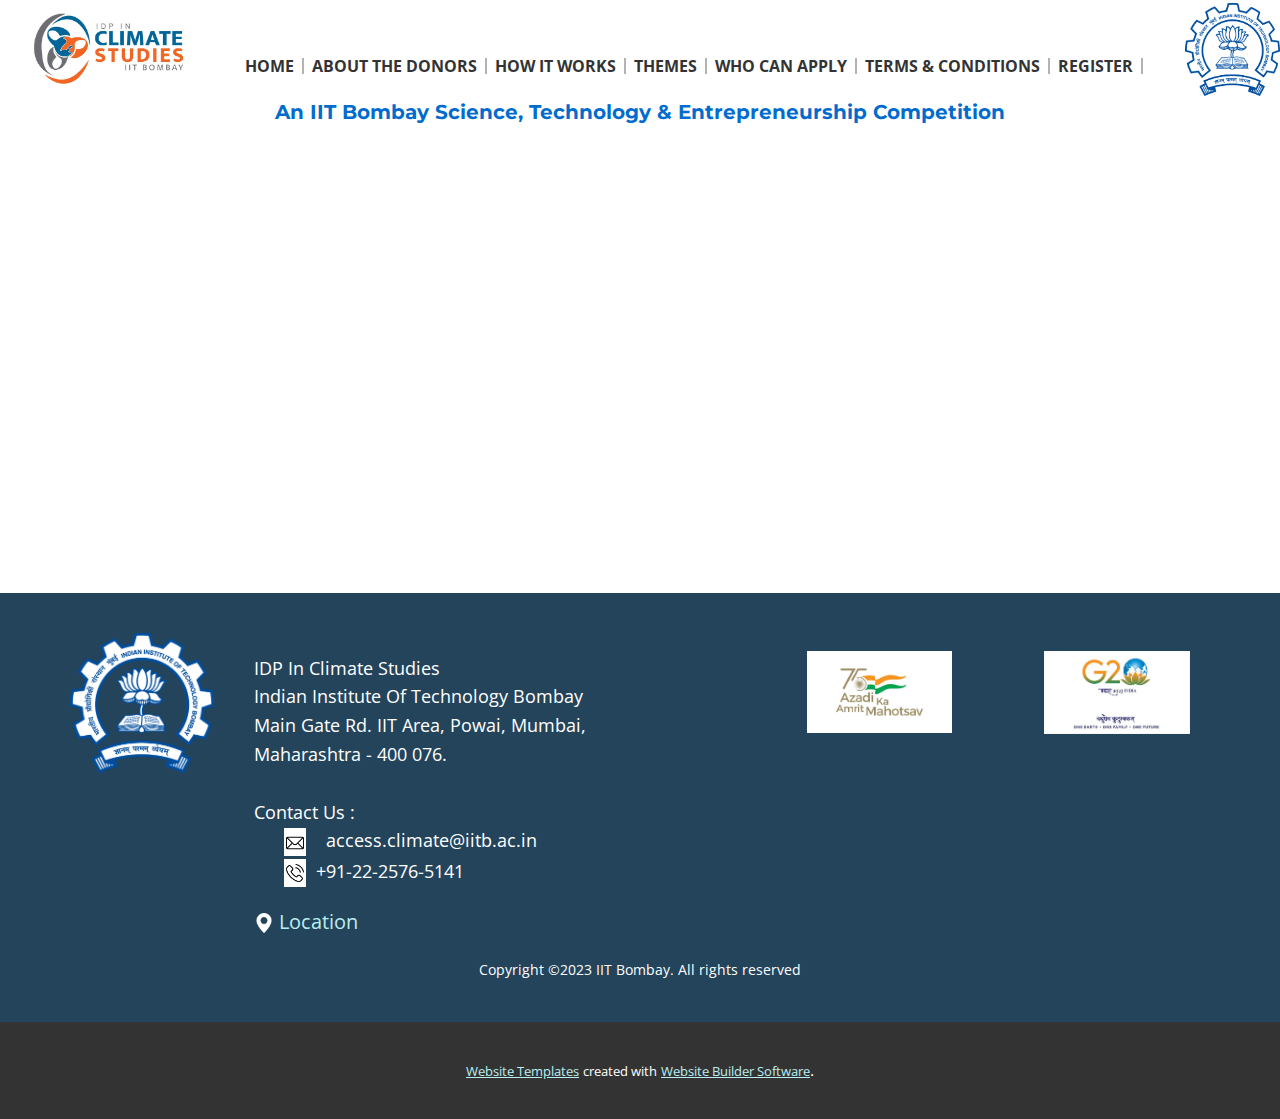
<file: Who-Can-Apply.html>
<!DOCTYPE html>
<html style="font-size: 16px;" lang="en"><head>
    <meta name="viewport" content="width=device-width, initial-scale=1.0">
    <meta charset="utf-8">
    <meta name="keywords" content="​An IIT
Bombay Science, Technology &amp;
Entrepreneurship Competition">
    <meta name="description" content="">
    <title>Who Can Apply</title>
    <link rel="stylesheet" href="nicepage.css" media="screen">
<link rel="stylesheet" href="Who-Can-Apply.css" media="screen">
    <script class="u-script" type="text/javascript" src="jquery.js" defer=""></script>
    <script class="u-script" type="text/javascript" src="nicepage.js" defer=""></script>
    <meta name="generator" content="Nicepage 5.21.10, nicepage.com">
    <link id="u-theme-google-font" rel="stylesheet" href="https://fonts.googleapis.com/css?family=Montserrat:100,100i,200,200i,300,300i,400,400i,500,500i,600,600i,700,700i,800,800i,900,900i|Open+Sans:300,300i,400,400i,500,500i,600,600i,700,700i,800,800i">
    
    
    
    
    
    
    <script type="application/ld+json">{
		"@context": "http://schema.org",
		"@type": "Organization",
		"name": "",
		"logo": "images/PHOTO-2023-01-04-19-04-43.jpg"
}</script>
    <meta name="theme-color" content="#25797c">
    <meta property="og:title" content="Who Can Apply">
    <meta property="og:type" content="website">
  <meta data-intl-tel-input-cdn-path="intlTelInput/"></head>
  <body data-path-to-root="./" data-include-products="false" class="u-body u-xl-mode" data-lang="en"><header class=" u-border-no-bottom u-border-no-left u-border-no-right u-border-no-top u-clearfix u-header u-section-row-container" id="sec-48c3" style="background-image: none"><div class="u-section-rows">
        <div class="u-clearfix u-section-row u-sticky u-sticky-8f7f u-white u-section-row-1" data-animation-name="" data-animation-duration="0" data-animation-delay="0" data-animation-direction="" id="sec-90a9">
          
          
          
          
          
          <style class="u-sticky-style" data-style-id="8f7f">.u-sticky-fixed.u-sticky-8f7f, .u-body.u-sticky-fixed .u-sticky-8f7f {
box-shadow: 5px 5px 20px 0 rgba(0,0,0,0.4) !important
}</style>
          <a href="https://nicepage.com" class="u-image u-logo u-image-1" data-image-width="1280" data-image-height="658">
            <img src="images/PHOTO-2023-01-04-19-04-43.jpg" class="u-logo-image u-logo-image-1">
          </a>
          <nav class="u-menu u-menu-one-level u-menu-1" data-responsive-from="MD">
            <div class="menu-collapse" style="font-size: 1rem; letter-spacing: 0px; font-weight: 700; text-transform: uppercase;">
              <a class="u-button-style u-custom-active-border-color u-custom-active-color u-custom-border u-custom-border-color u-custom-borders u-custom-hover-border-color u-custom-hover-color u-custom-left-right-menu-spacing u-custom-padding-bottom u-custom-text-active-color u-custom-text-color u-custom-text-hover-color u-custom-text-shadow u-custom-top-bottom-menu-spacing u-nav-link u-text-active-palette-1-base u-text-hover-palette-2-base" href="#" style="padding: 1px 30px; font-size: calc(1em + 2px);">
                <svg class="u-svg-link" viewBox="0 0 24 24"><use xmlns:xlink="http://www.w3.org/1999/xlink" xlink:href="#menu-hamburger"></use></svg>
                <svg class="u-svg-content" version="1.1" id="menu-hamburger" viewBox="0 0 16 16" x="0px" y="0px" xmlns:xlink="http://www.w3.org/1999/xlink" xmlns="http://www.w3.org/2000/svg"><g><rect y="1" width="16" height="2"></rect><rect y="7" width="16" height="2"></rect><rect y="13" width="16" height="2"></rect>
</g></svg>
              </a>
            </div>
            <div class="u-custom-menu u-nav-container">
              <ul class="u-nav u-spacing-0 u-unstyled u-nav-1"><li class="u-nav-item"><a class="u-border-2 u-border-active-grey-30 u-border-grey-30 u-border-hover-grey-30 u-border-no-bottom u-border-no-left u-border-no-top u-button-style u-nav-link u-text-active-palette-3-base u-text-grey-80 u-text-hover-palette-2-base" href="Home.html" style="padding: 0px 8px;">Home</a>
</li><li class="u-nav-item"><a class="u-border-2 u-border-active-grey-30 u-border-grey-30 u-border-hover-grey-30 u-border-no-bottom u-border-no-left u-border-no-top u-button-style u-nav-link u-text-active-palette-3-base u-text-grey-80 u-text-hover-palette-2-base" href="Home.html#carousel_13e4" style="padding: 0px 8px;">About the Donors</a>
</li><li class="u-nav-item"><a class="u-border-2 u-border-active-grey-30 u-border-grey-30 u-border-hover-grey-30 u-border-no-bottom u-border-no-left u-border-no-top u-button-style u-nav-link u-text-active-palette-3-base u-text-grey-80 u-text-hover-palette-2-base" href="Home.html#carousel_845b" style="padding: 0px 8px;">How It Works</a>
</li><li class="u-nav-item"><a class="u-border-2 u-border-active-grey-30 u-border-grey-30 u-border-hover-grey-30 u-border-no-bottom u-border-no-left u-border-no-top u-button-style u-nav-link u-text-active-palette-3-base u-text-grey-80 u-text-hover-palette-2-base" href="Home.html#carousel_a9f6" style="padding: 0px 8px;">THEMES</a>
</li><li class="u-nav-item"><a class="u-border-2 u-border-active-grey-30 u-border-grey-30 u-border-hover-grey-30 u-border-no-bottom u-border-no-left u-border-no-top u-button-style u-nav-link u-text-active-palette-3-base u-text-grey-80 u-text-hover-palette-2-base" href="Home.html#carousel_72de" style="padding: 0px 8px;">WHO CAN APPLY</a>
</li><li class="u-nav-item"><a class="u-border-2 u-border-active-grey-30 u-border-grey-30 u-border-hover-grey-30 u-border-no-bottom u-border-no-left u-border-no-top u-button-style u-nav-link u-text-active-palette-3-base u-text-grey-80 u-text-hover-palette-2-base" href="Home.html#sec-2f90" style="padding: 0px 8px;">Terms &amp; Conditions</a>
</li><li class="u-nav-item"><a class="u-border-2 u-border-active-grey-30 u-border-grey-30 u-border-hover-grey-30 u-border-no-bottom u-border-no-left u-border-no-top u-button-style u-nav-link u-text-active-palette-3-base u-text-grey-80 u-text-hover-palette-2-base" href="https://www.climate.iitb.ac.in/access" target="_blank" style="padding: 0px 8px;">Register</a>
</li></ul>
            </div>
            <div class="u-custom-menu u-nav-container-collapse">
              <div class="u-black u-container-style u-inner-container-layout u-opacity u-opacity-95 u-sidenav">
                <div class="u-inner-container-layout u-sidenav-overflow">
                  <div class="u-menu-close"></div>
                  <ul class="u-align-center u-nav u-popupmenu-items u-unstyled u-nav-2"><li class="u-nav-item"><a class="u-button-style u-nav-link" href="Home.html">Home</a>
</li><li class="u-nav-item"><a class="u-button-style u-nav-link" href="Home.html#carousel_13e4">About the Donors</a>
</li><li class="u-nav-item"><a class="u-button-style u-nav-link" href="Home.html#carousel_845b">How It Works</a>
</li><li class="u-nav-item"><a class="u-button-style u-nav-link" href="Home.html#carousel_a9f6">THEMES</a>
</li><li class="u-nav-item"><a class="u-button-style u-nav-link" href="Home.html#carousel_72de">WHO CAN APPLY</a>
</li><li class="u-nav-item"><a class="u-button-style u-nav-link" href="Home.html#sec-2f90">Terms &amp; Conditions</a>
</li><li class="u-nav-item"><a class="u-button-style u-nav-link" href="https://www.climate.iitb.ac.in/access" target="_blank">Register</a>
</li></ul>
                </div>
              </div>
              <div class="u-black u-menu-overlay u-opacity u-opacity-70"></div>
            </div>
          </nav>
          <a href="https://nicepage.cloud" class="u-image u-logo u-image-2" data-image-width="1200" data-image-height="1170">
            <img src="images/Indian_Institute_of_Technology_Bombay_Logo.svg.png" class="u-logo-image u-logo-image-2">
          </a>
          <h1 class="u-align-center u-text u-text-palette-3-base u-title u-text-1"> An IIT
Bombay Science, Technology &amp;
Entrepreneurship Competition</h1>
        </div>
        <div class="u-section-row" id="sec-026e">
          <div class="u-clearfix u-sheet u-valign-middle u-sheet-1"></div>
          
          
          
          
          
        </div>
      </div></header>
    <section class="u-clearfix u-section-1" id="sec-597c">
      <div class="u-clearfix u-sheet u-sheet-1"></div>
    </section>
    
    
    
    
    
    
    <footer class="u-clearfix u-footer u-palette-2-base" id="sec-fa50"><div class="u-clearfix u-sheet u-sheet-1">
        <a href="https://nicepage.com" class="u-image u-logo u-image-1" data-image-width="1200" data-image-height="1170">
          <img src="images/Indian_Institute_of_Technology_Bombay_Logo.svg.png" class="u-logo-image u-logo-image-1">
        </a>
        <a href="https://nicepage.com/k/shopping-cart-html-templates" class="u-image u-logo u-image-2" data-image-width="690" data-image-height="388">
          <img src="images/logo_1200x768.webp" class="u-logo-image u-logo-image-2">
        </a>
        <a href="https://nicepage.com/website-design" class="u-image u-logo u-image-3" data-image-width="623" data-image-height="351">
          <img src="images/image001CHJU.jpg" class="u-logo-image u-logo-image-3">
        </a>
        <p class="u-text u-text-1"> IDP In Climate Studies&nbsp;<br> Indian&nbsp;Institute Of Technology Bombay<br>Main Gate Rd. IIT Area, Powai, Mumbai,<br> Maharashtra - 400 076.&nbsp; &nbsp;&nbsp;<br>
          <br>Contact Us :<br>&nbsp; &nbsp; &nbsp; <span class="u-file-icon u-icon u-white u-icon-1"><img src="images/646094-5d57a02d.png" alt=""></span>&nbsp; &nbsp;&nbsp;<a href="http://award.mgug.ac.in/" class="mr-3 small u-active-none u-border-none u-btn u-button-style u-hover-none u-none u-text-palette-1-base u-btn-1">
            <span class="u-text-white">access.climate@iitb.ac.in</span>
          </a>
          <span class="u-text-white">&nbsp;&nbsp;</span>
          <br>&nbsp; &nbsp; &nbsp; <span class="u-file-icon u-icon u-white u-icon-2"><img src="images/126509.png" alt=""></span>&nbsp;&nbsp;<a href="http://award.mgug.ac.in/" class="mr-3 small u-active-none u-border-none u-btn u-button-style u-hover-none u-none u-text-palette-1-base u-btn-2">
            <span class="u-text-white">+91-22-2576-5141</span>
          </a>
          <span class="u-text-white">&nbsp;&nbsp;</span> &nbsp; &nbsp;<br>
        </p>
        <p class="u-text u-text-default u-text-2"><span class="u-file-icon u-icon u-text-white u-icon-3"><img src="images/3177361-5b156c86.png" alt=""></span>
          <a href="#">&nbsp;Location </a>
        </p>
        <p class="u-align-center u-text u-text-3"> Copyright ©2023 IIT Bombay. All rights reserved </p>
      </div></footer>
    <section class="u-backlink u-clearfix u-grey-80">
      <a class="u-link" href="https://nicepage.com/website-templates" target="_blank">
        <span>Website Templates</span>
      </a>
      <p class="u-text">
        <span>created with</span>
      </p>
      <a class="u-link" href="" target="_blank">
        <span>Website Builder Software</span>
      </a>. 
    </section>
  
</body></html>
</file>
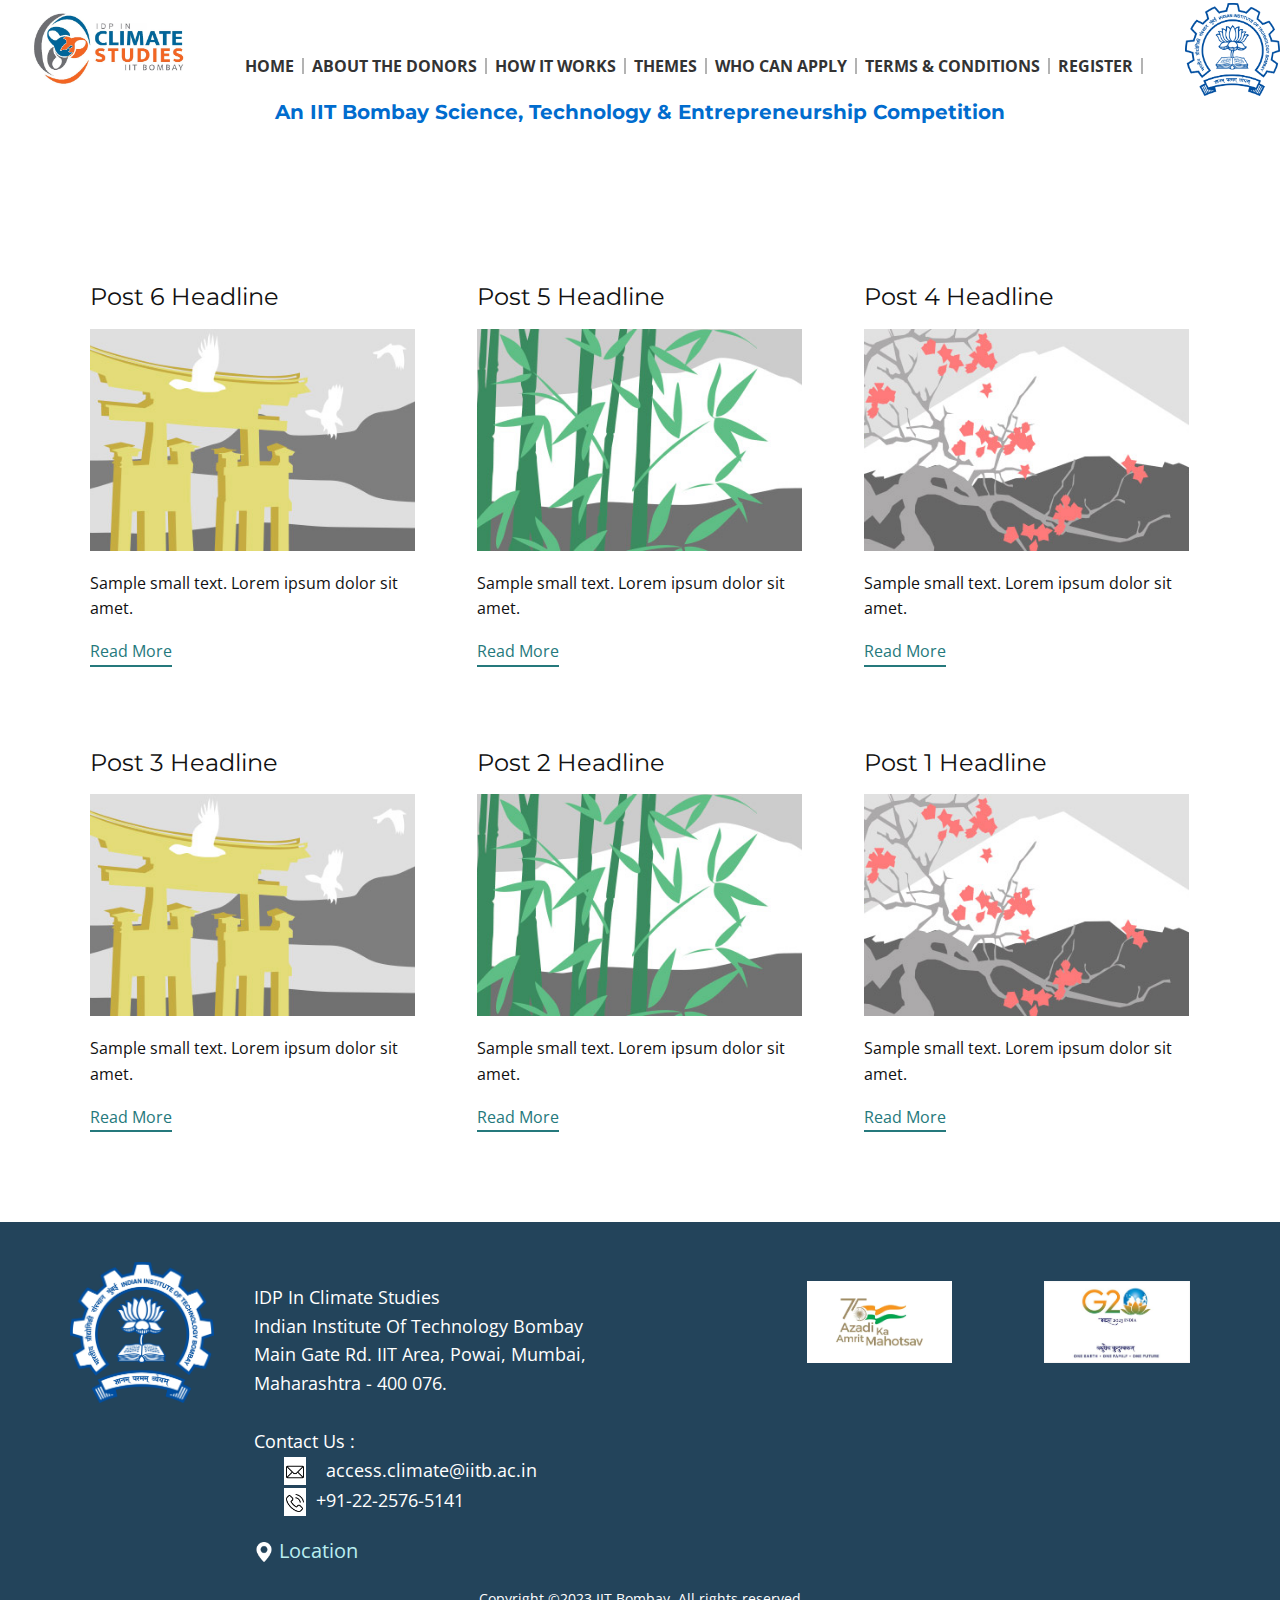
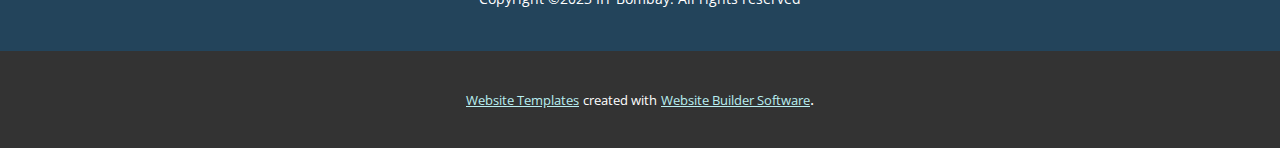
<file: blog/blog.html>
<!DOCTYPE html>
<html style="font-size: 16px;" lang="en"><head>
    <meta name="viewport" content="width=device-width, initial-scale=1.0">
    <meta charset="utf-8">
    <meta name="keywords" content="​An IIT
Bombay Science, Technology &amp;
Entrepreneurship Competition">
    <meta name="description" content="">
    <title>Blog</title>
    <link rel="stylesheet" href="../nicepage.css" media="screen">
<link rel="stylesheet" href="../Blog-Template.css" media="screen">
    <script class="u-script" type="text/javascript" src="../jquery.js" defer=""></script>
    <script class="u-script" type="text/javascript" src="../nicepage.js" defer=""></script>
    <meta name="generator" content="Nicepage 5.21.10, nicepage.com">
    <link id="u-theme-google-font" rel="stylesheet" href="https://fonts.googleapis.com/css?family=Montserrat:100,100i,200,200i,300,300i,400,400i,500,500i,600,600i,700,700i,800,800i,900,900i|Open+Sans:300,300i,400,400i,500,500i,600,600i,700,700i,800,800i">
    
    
    
    
    
    
    <script type="application/ld+json">{
		"@context": "http://schema.org",
		"@type": "Organization",
		"name": "",
		"logo": "images/PHOTO-2023-01-04-19-04-43.jpg"
}</script>
    <meta name="theme-color" content="#25797c">
  <meta data-intl-tel-input-cdn-path="intlTelInput/"></head>
  <body data-path-to-root="./" data-include-products="false" class="u-body u-xl-mode" data-lang="en"><header class=" u-border-no-bottom u-border-no-left u-border-no-right u-border-no-top u-clearfix u-header u-section-row-container" id="sec-48c3" style="background-image: none"><div class="u-section-rows">
        <div class="u-clearfix u-section-row u-sticky u-sticky-8f7f u-white u-section-row-1" data-animation-name="" data-animation-duration="0" data-animation-delay="0" data-animation-direction="" id="sec-90a9">
          
          
          
          
          
          <style class="u-sticky-style" data-style-id="8f7f">.u-sticky-fixed.u-sticky-8f7f, .u-body.u-sticky-fixed .u-sticky-8f7f {
box-shadow: 5px 5px 20px 0 rgba(0,0,0,0.4) !important
}</style>
          <a href="https://nicepage.com" class="u-image u-logo u-image-1" data-image-width="1280" data-image-height="658">
            <img src="../images/PHOTO-2023-01-04-19-04-43.jpg" class="u-logo-image u-logo-image-1">
          </a>
          <nav class="u-menu u-menu-one-level u-menu-1" data-responsive-from="MD">
            <div class="menu-collapse" style="font-size: 1rem; letter-spacing: 0px; font-weight: 700; text-transform: uppercase;">
              <a class="u-button-style u-custom-active-border-color u-custom-active-color u-custom-border u-custom-border-color u-custom-borders u-custom-hover-border-color u-custom-hover-color u-custom-left-right-menu-spacing u-custom-padding-bottom u-custom-text-active-color u-custom-text-color u-custom-text-hover-color u-custom-text-shadow u-custom-top-bottom-menu-spacing u-nav-link u-text-active-palette-1-base u-text-hover-palette-2-base" href="#" style="padding: 1px 30px; font-size: calc(1em + 2px);">
                <svg class="u-svg-link" viewBox="0 0 24 24"><use xmlns:xlink="http://www.w3.org/1999/xlink" xlink:href="#menu-hamburger"></use></svg>
                <svg class="u-svg-content" version="1.1" id="menu-hamburger" viewBox="0 0 16 16" x="0px" y="0px" xmlns:xlink="http://www.w3.org/1999/xlink" xmlns="http://www.w3.org/2000/svg"><g><rect y="1" width="16" height="2"></rect><rect y="7" width="16" height="2"></rect><rect y="13" width="16" height="2"></rect>
</g></svg>
              </a>
            </div>
            <div class="u-custom-menu u-nav-container">
              <ul class="u-nav u-spacing-0 u-unstyled u-nav-1"><li class="u-nav-item"><a class="u-border-2 u-border-active-grey-30 u-border-grey-30 u-border-hover-grey-30 u-border-no-bottom u-border-no-left u-border-no-top u-button-style u-nav-link u-text-active-palette-3-base u-text-grey-80 u-text-hover-palette-2-base" href="../Home.html" style="padding: 0px 8px;">Home</a>
</li><li class="u-nav-item"><a class="u-border-2 u-border-active-grey-30 u-border-grey-30 u-border-hover-grey-30 u-border-no-bottom u-border-no-left u-border-no-top u-button-style u-nav-link u-text-active-palette-3-base u-text-grey-80 u-text-hover-palette-2-base" href="../Home.html#carousel_13e4" style="padding: 0px 8px;">About the Donors</a>
</li><li class="u-nav-item"><a class="u-border-2 u-border-active-grey-30 u-border-grey-30 u-border-hover-grey-30 u-border-no-bottom u-border-no-left u-border-no-top u-button-style u-nav-link u-text-active-palette-3-base u-text-grey-80 u-text-hover-palette-2-base" href="../Home.html#carousel_845b" style="padding: 0px 8px;">How It Works</a>
</li><li class="u-nav-item"><a class="u-border-2 u-border-active-grey-30 u-border-grey-30 u-border-hover-grey-30 u-border-no-bottom u-border-no-left u-border-no-top u-button-style u-nav-link u-text-active-palette-3-base u-text-grey-80 u-text-hover-palette-2-base" href="../Home.html#carousel_a9f6" style="padding: 0px 8px;">THEMES</a>
</li><li class="u-nav-item"><a class="u-border-2 u-border-active-grey-30 u-border-grey-30 u-border-hover-grey-30 u-border-no-bottom u-border-no-left u-border-no-top u-button-style u-nav-link u-text-active-palette-3-base u-text-grey-80 u-text-hover-palette-2-base" href="../Home.html#carousel_72de" style="padding: 0px 8px;">WHO CAN APPLY</a>
</li><li class="u-nav-item"><a class="u-border-2 u-border-active-grey-30 u-border-grey-30 u-border-hover-grey-30 u-border-no-bottom u-border-no-left u-border-no-top u-button-style u-nav-link u-text-active-palette-3-base u-text-grey-80 u-text-hover-palette-2-base" href="../Home.html#sec-2f90" style="padding: 0px 8px;">Terms &amp; Conditions</a>
</li><li class="u-nav-item"><a class="u-border-2 u-border-active-grey-30 u-border-grey-30 u-border-hover-grey-30 u-border-no-bottom u-border-no-left u-border-no-top u-button-style u-nav-link u-text-active-palette-3-base u-text-grey-80 u-text-hover-palette-2-base" href="https://www.climate.iitb.ac.in/access" target="_blank" style="padding: 0px 8px;">Register</a>
</li></ul>
            </div>
            <div class="u-custom-menu u-nav-container-collapse">
              <div class="u-black u-container-style u-inner-container-layout u-opacity u-opacity-95 u-sidenav">
                <div class="u-inner-container-layout u-sidenav-overflow">
                  <div class="u-menu-close"></div>
                  <ul class="u-align-center u-nav u-popupmenu-items u-unstyled u-nav-2"><li class="u-nav-item"><a class="u-button-style u-nav-link" href="../Home.html">Home</a>
</li><li class="u-nav-item"><a class="u-button-style u-nav-link" href="../Home.html#carousel_13e4">About the Donors</a>
</li><li class="u-nav-item"><a class="u-button-style u-nav-link" href="../Home.html#carousel_845b">How It Works</a>
</li><li class="u-nav-item"><a class="u-button-style u-nav-link" href="../Home.html#carousel_a9f6">THEMES</a>
</li><li class="u-nav-item"><a class="u-button-style u-nav-link" href="../Home.html#carousel_72de">WHO CAN APPLY</a>
</li><li class="u-nav-item"><a class="u-button-style u-nav-link" href="../Home.html#sec-2f90">Terms &amp; Conditions</a>
</li><li class="u-nav-item"><a class="u-button-style u-nav-link" href="https://www.climate.iitb.ac.in/access" target="_blank">Register</a>
</li></ul>
                </div>
              </div>
              <div class="u-black u-menu-overlay u-opacity u-opacity-70"></div>
            </div>
          </nav>
          <a href="https://nicepage.cloud" class="u-image u-logo u-image-2" data-image-width="1200" data-image-height="1170">
            <img src="../images/Indian_Institute_of_Technology_Bombay_Logo.svg.png" class="u-logo-image u-logo-image-2">
          </a>
          <h1 class="u-align-center u-text u-text-palette-3-base u-title u-text-1"> An IIT
Bombay Science, Technology &amp;
Entrepreneurship Competition</h1>
        </div>
        <div class="u-section-row" id="sec-026e">
          <div class="u-clearfix u-sheet u-valign-middle u-sheet-1"></div>
          
          
          
          
          
        </div>
      </div></header>
    <section class="u-clearfix u-section-1" id="sec-047f">
      <div class="u-clearfix u-sheet u-valign-middle u-sheet-1"><!--blog--><!--blog_options_json--><!--{"type":"Recent","source":"","tags":"","count":""}--><!--/blog_options_json-->
        <div class="u-blog u-expanded-width u-repeater u-repeater-1"><!--blog_post-->
          <div class="u-blog-post u-container-style u-repeater-item u-white u-repeater-item-1">
            <div class="u-container-layout u-similar-container u-valign-top u-container-layout-1"><!--blog_post_header-->
              <h4 class="u-blog-control u-text u-text-1">
                <a class="u-post-header-link" href="../blog/post-5.html">Post 6 Headline</a>
              </h4><!--/blog_post_header--><!--blog_post_image-->
              <a class="u-post-header-link" href="../blog/post-5.html"><img alt="" class="u-blog-control u-expanded-width u-image u-image-default u-image-1" src="../images/8ad73f3c.jpeg"></a><!--/blog_post_image--><!--blog_post_content-->
              <div class="u-blog-control u-post-content u-text u-text-2 fr-view">Sample small text. Lorem ipsum dolor sit amet.</div><!--/blog_post_content--><!--blog_post_readmore-->
              <a href="../blog/post-5.html" class="u-blog-control u-border-2 u-border-palette-1-base u-btn u-btn-rectangle u-button-style u-none u-btn-1"><!--blog_post_readmore_content--><!--options_json--><!--{"content":"","defaultValue":"Read More"}--><!--/options_json-->Read More<!--/blog_post_readmore_content--></a><!--/blog_post_readmore-->
            </div>
          </div><div class="u-blog-post u-container-style u-repeater-item u-video-cover u-white">
            <div class="u-container-layout u-similar-container u-valign-top u-container-layout-2"><!--blog_post_header-->
              <h4 class="u-blog-control u-text u-text-3">
                <a class="u-post-header-link" href="../blog/post-4.html">Post 5 Headline</a>
              </h4><!--/blog_post_header--><!--blog_post_image-->
              <a class="u-post-header-link" href="../blog/post-4.html"><img alt="" class="u-blog-control u-expanded-width u-image u-image-default u-image-2" src="../images/68f64b9d.jpeg"></a><!--/blog_post_image--><!--blog_post_content-->
              <div class="u-blog-control u-post-content u-text u-text-4 fr-view">Sample small text. Lorem ipsum dolor sit amet.</div><!--/blog_post_content--><!--blog_post_readmore-->
              <a href="../blog/post-4.html" class="u-blog-control u-border-2 u-border-palette-1-base u-btn u-btn-rectangle u-button-style u-none u-btn-2"><!--blog_post_readmore_content--><!--options_json--><!--{"content":"","defaultValue":"Read More"}--><!--/options_json-->Read More<!--/blog_post_readmore_content--></a><!--/blog_post_readmore-->
            </div>
          </div><div class="u-blog-post u-container-style u-repeater-item u-video-cover u-white">
            <div class="u-container-layout u-similar-container u-valign-top u-container-layout-3"><!--blog_post_header-->
              <h4 class="u-blog-control u-text u-text-5">
                <a class="u-post-header-link" href="../blog/post-3.html">Post 4 Headline</a>
              </h4><!--/blog_post_header--><!--blog_post_image-->
              <a class="u-post-header-link" href="../blog/post-3.html"><img alt="" class="u-blog-control u-expanded-width u-image u-image-default u-image-3" src="../images/0fd3416c.jpeg"></a><!--/blog_post_image--><!--blog_post_content-->
              <div class="u-blog-control u-post-content u-text u-text-6 fr-view">Sample small text. Lorem ipsum dolor sit amet.</div><!--/blog_post_content--><!--blog_post_readmore-->
              <a href="../blog/post-3.html" class="u-blog-control u-border-2 u-border-palette-1-base u-btn u-btn-rectangle u-button-style u-none u-btn-3"><!--blog_post_readmore_content--><!--options_json--><!--{"content":"","defaultValue":"Read More"}--><!--/options_json-->Read More<!--/blog_post_readmore_content--></a><!--/blog_post_readmore-->
            </div>
          </div><div class="u-blog-post u-container-style u-repeater-item u-white u-repeater-item-1">
            <div class="u-container-layout u-similar-container u-valign-top u-container-layout-1"><!--blog_post_header-->
              <h4 class="u-blog-control u-text u-text-1">
                <a class="u-post-header-link" href="../blog/post-2.html">Post 3 Headline</a>
              </h4><!--/blog_post_header--><!--blog_post_image-->
              <a class="u-post-header-link" href="../blog/post-2.html"><img alt="" class="u-blog-control u-expanded-width u-image u-image-default u-image-1" src="../images/8ad73f3c.jpeg"></a><!--/blog_post_image--><!--blog_post_content-->
              <div class="u-blog-control u-post-content u-text u-text-2 fr-view">Sample small text. Lorem ipsum dolor sit amet.</div><!--/blog_post_content--><!--blog_post_readmore-->
              <a href="../blog/post-2.html" class="u-blog-control u-border-2 u-border-palette-1-base u-btn u-btn-rectangle u-button-style u-none u-btn-1"><!--blog_post_readmore_content--><!--options_json--><!--{"content":"","defaultValue":"Read More"}--><!--/options_json-->Read More<!--/blog_post_readmore_content--></a><!--/blog_post_readmore-->
            </div>
          </div><div class="u-blog-post u-container-style u-repeater-item u-video-cover u-white">
            <div class="u-container-layout u-similar-container u-valign-top u-container-layout-2"><!--blog_post_header-->
              <h4 class="u-blog-control u-text u-text-3">
                <a class="u-post-header-link" href="../blog/post-1.html">Post 2 Headline</a>
              </h4><!--/blog_post_header--><!--blog_post_image-->
              <a class="u-post-header-link" href="../blog/post-1.html"><img alt="" class="u-blog-control u-expanded-width u-image u-image-default u-image-2" src="../images/68f64b9d.jpeg"></a><!--/blog_post_image--><!--blog_post_content-->
              <div class="u-blog-control u-post-content u-text u-text-4 fr-view">Sample small text. Lorem ipsum dolor sit amet.</div><!--/blog_post_content--><!--blog_post_readmore-->
              <a href="../blog/post-1.html" class="u-blog-control u-border-2 u-border-palette-1-base u-btn u-btn-rectangle u-button-style u-none u-btn-2"><!--blog_post_readmore_content--><!--options_json--><!--{"content":"","defaultValue":"Read More"}--><!--/options_json-->Read More<!--/blog_post_readmore_content--></a><!--/blog_post_readmore-->
            </div>
          </div><div class="u-blog-post u-container-style u-repeater-item u-video-cover u-white">
            <div class="u-container-layout u-similar-container u-valign-top u-container-layout-3"><!--blog_post_header-->
              <h4 class="u-blog-control u-text u-text-5">
                <a class="u-post-header-link" href="../blog/post.html">Post 1 Headline</a>
              </h4><!--/blog_post_header--><!--blog_post_image-->
              <a class="u-post-header-link" href="../blog/post.html"><img alt="" class="u-blog-control u-expanded-width u-image u-image-default u-image-3" src="../images/0fd3416c.jpeg"></a><!--/blog_post_image--><!--blog_post_content-->
              <div class="u-blog-control u-post-content u-text u-text-6 fr-view">Sample small text. Lorem ipsum dolor sit amet.</div><!--/blog_post_content--><!--blog_post_readmore-->
              <a href="../blog/post.html" class="u-blog-control u-border-2 u-border-palette-1-base u-btn u-btn-rectangle u-button-style u-none u-btn-3"><!--blog_post_readmore_content--><!--options_json--><!--{"content":"","defaultValue":"Read More"}--><!--/options_json-->Read More<!--/blog_post_readmore_content--></a><!--/blog_post_readmore-->
            </div>
          </div><!--/blog_post--><!--blog_post-->
          <!--/blog_post--><!--blog_post-->
          <!--/blog_post-->
        </div><!--/blog-->
      </div>
    </section>
    
    
    
    
    
    
    <footer class="u-clearfix u-footer u-palette-2-base" id="sec-fa50"><div class="u-clearfix u-sheet u-sheet-1">
        <a href="https://nicepage.com" class="u-image u-logo u-image-1" data-image-width="1200" data-image-height="1170">
          <img src="../images/Indian_Institute_of_Technology_Bombay_Logo.svg.png" class="u-logo-image u-logo-image-1">
        </a>
        <a href="https://nicepage.com/k/shopping-cart-html-templates" class="u-image u-logo u-image-2" data-image-width="690" data-image-height="388">
          <img src="../images/logo_1200x768.webp" class="u-logo-image u-logo-image-2">
        </a>
        <a href="https://nicepage.com/website-design" class="u-image u-logo u-image-3" data-image-width="623" data-image-height="351">
          <img src="../images/image001CHJU.jpg" class="u-logo-image u-logo-image-3">
        </a>
        <p class="u-text u-text-1"> IDP In Climate Studies&nbsp;<br> Indian&nbsp;Institute Of Technology Bombay<br>Main Gate Rd. IIT Area, Powai, Mumbai,<br> Maharashtra - 400 076.&nbsp; &nbsp;&nbsp;<br>
          <br>Contact Us :<br>&nbsp; &nbsp; &nbsp; <span class="u-file-icon u-icon u-white u-icon-1"><img src="../images/646094-5d57a02d.png" alt=""></span>&nbsp; &nbsp;&nbsp;<a href="http://award.mgug.ac.in/" class="mr-3 small u-active-none u-border-none u-btn u-button-style u-hover-none u-none u-text-palette-1-base u-btn-1">
            <span class="u-text-white">access.climate@iitb.ac.in</span>
          </a>
          <span class="u-text-white">&nbsp;&nbsp;</span>
          <br>&nbsp; &nbsp; &nbsp; <span class="u-file-icon u-icon u-white u-icon-2"><img src="../images/126509.png" alt=""></span>&nbsp;&nbsp;<a href="http://award.mgug.ac.in/" class="mr-3 small u-active-none u-border-none u-btn u-button-style u-hover-none u-none u-text-palette-1-base u-btn-2">
            <span class="u-text-white">+91-22-2576-5141</span>
          </a>
          <span class="u-text-white">&nbsp;&nbsp;</span> &nbsp; &nbsp;<br>
        </p>
        <p class="u-text u-text-default u-text-2"><span class="u-file-icon u-icon u-text-white u-icon-3"><img src="../images/3177361-5b156c86.png" alt=""></span>
          <a href="#">&nbsp;Location </a>
        </p>
        <p class="u-align-center u-text u-text-3"> Copyright ©2023 IIT Bombay. All rights reserved </p>
      </div></footer>
    <section class="u-backlink u-clearfix u-grey-80">
      <a class="u-link" href="https://nicepage.com/website-templates" target="_blank">
        <span>Website Templates</span>
      </a>
      <p class="u-text">
        <span>created with</span>
      </p>
      <a class="u-link" href="" target="_blank">
        <span>Website Builder Software</span>
      </a>. 
    </section>
  
</body></html>
</file>
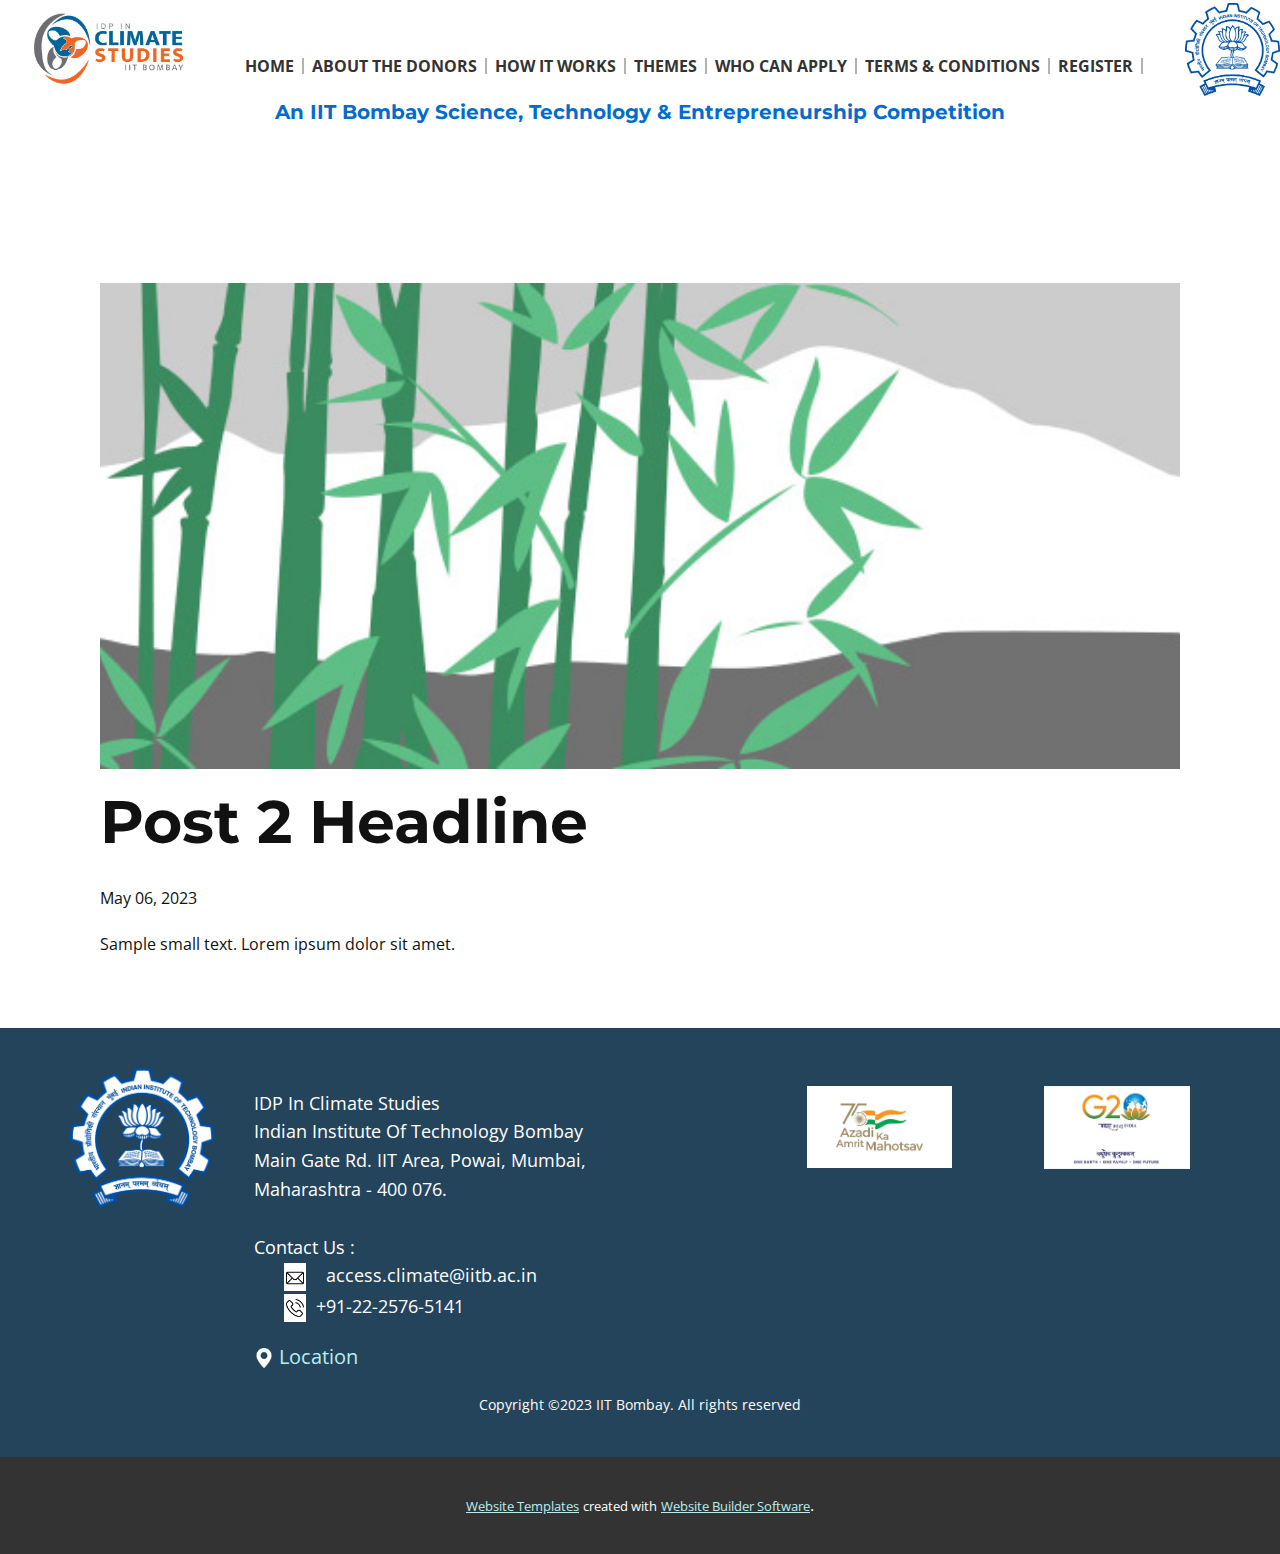
<file: blog/post-1.html>
<!DOCTYPE html>
<html style="font-size: 16px;" lang="en"><head>
    <meta name="viewport" content="width=device-width, initial-scale=1.0">
    <meta charset="utf-8">
    <meta name="keywords" content="Post 1 Headline">
    <meta name="description" content="">
    <title>Post 2 Headline</title>
    <link rel="stylesheet" href="../nicepage.css" media="screen">
<link rel="stylesheet" href="../Post-Template.css" media="screen">
    <script class="u-script" type="text/javascript" src="../jquery.js" defer=""></script>
    <script class="u-script" type="text/javascript" src="../nicepage.js" defer=""></script>
    <meta name="generator" content="Nicepage 5.21.10, nicepage.com">
    <link id="u-theme-google-font" rel="stylesheet" href="https://fonts.googleapis.com/css?family=Montserrat:100,100i,200,200i,300,300i,400,400i,500,500i,600,600i,700,700i,800,800i,900,900i|Open+Sans:300,300i,400,400i,500,500i,600,600i,700,700i,800,800i">
    
    
    
    
    
    
    <script type="application/ld+json">{
		"@context": "http://schema.org",
		"@type": "Organization",
		"name": "",
		"logo": "images/PHOTO-2023-01-04-19-04-43.jpg"
}</script>
    <meta name="theme-color" content="#25797c">
  <meta data-intl-tel-input-cdn-path="intlTelInput/"></head>
  <body data-path-to-root="./" data-include-products="false" class="u-body u-xl-mode" data-lang="en"><header class=" u-border-no-bottom u-border-no-left u-border-no-right u-border-no-top u-clearfix u-header u-section-row-container" id="sec-48c3" style="background-image: none"><div class="u-section-rows">
        <div class="u-clearfix u-section-row u-sticky u-sticky-8f7f u-white u-section-row-1" data-animation-name="" data-animation-duration="0" data-animation-delay="0" data-animation-direction="" id="sec-90a9">
          
          
          
          
          
          <style class="u-sticky-style" data-style-id="8f7f">.u-sticky-fixed.u-sticky-8f7f, .u-body.u-sticky-fixed .u-sticky-8f7f {
box-shadow: 5px 5px 20px 0 rgba(0,0,0,0.4) !important
}</style>
          <a href="https://nicepage.com" class="u-image u-logo u-image-1" data-image-width="1280" data-image-height="658">
            <img src="../images/PHOTO-2023-01-04-19-04-43.jpg" class="u-logo-image u-logo-image-1">
          </a>
          <nav class="u-menu u-menu-one-level u-menu-1" data-responsive-from="MD">
            <div class="menu-collapse" style="font-size: 1rem; letter-spacing: 0px; font-weight: 700; text-transform: uppercase;">
              <a class="u-button-style u-custom-active-border-color u-custom-active-color u-custom-border u-custom-border-color u-custom-borders u-custom-hover-border-color u-custom-hover-color u-custom-left-right-menu-spacing u-custom-padding-bottom u-custom-text-active-color u-custom-text-color u-custom-text-hover-color u-custom-text-shadow u-custom-top-bottom-menu-spacing u-nav-link u-text-active-palette-1-base u-text-hover-palette-2-base" href="#" style="padding: 1px 30px; font-size: calc(1em + 2px);">
                <svg class="u-svg-link" viewBox="0 0 24 24"><use xmlns:xlink="http://www.w3.org/1999/xlink" xlink:href="#menu-hamburger"></use></svg>
                <svg class="u-svg-content" version="1.1" id="menu-hamburger" viewBox="0 0 16 16" x="0px" y="0px" xmlns:xlink="http://www.w3.org/1999/xlink" xmlns="http://www.w3.org/2000/svg"><g><rect y="1" width="16" height="2"></rect><rect y="7" width="16" height="2"></rect><rect y="13" width="16" height="2"></rect>
</g></svg>
              </a>
            </div>
            <div class="u-custom-menu u-nav-container">
              <ul class="u-nav u-spacing-0 u-unstyled u-nav-1"><li class="u-nav-item"><a class="u-border-2 u-border-active-grey-30 u-border-grey-30 u-border-hover-grey-30 u-border-no-bottom u-border-no-left u-border-no-top u-button-style u-nav-link u-text-active-palette-3-base u-text-grey-80 u-text-hover-palette-2-base" href="../Home.html" style="padding: 0px 8px;">Home</a>
</li><li class="u-nav-item"><a class="u-border-2 u-border-active-grey-30 u-border-grey-30 u-border-hover-grey-30 u-border-no-bottom u-border-no-left u-border-no-top u-button-style u-nav-link u-text-active-palette-3-base u-text-grey-80 u-text-hover-palette-2-base" href="../Home.html#carousel_13e4" style="padding: 0px 8px;">About the Donors</a>
</li><li class="u-nav-item"><a class="u-border-2 u-border-active-grey-30 u-border-grey-30 u-border-hover-grey-30 u-border-no-bottom u-border-no-left u-border-no-top u-button-style u-nav-link u-text-active-palette-3-base u-text-grey-80 u-text-hover-palette-2-base" href="../Home.html#carousel_845b" style="padding: 0px 8px;">How It Works</a>
</li><li class="u-nav-item"><a class="u-border-2 u-border-active-grey-30 u-border-grey-30 u-border-hover-grey-30 u-border-no-bottom u-border-no-left u-border-no-top u-button-style u-nav-link u-text-active-palette-3-base u-text-grey-80 u-text-hover-palette-2-base" href="../Home.html#carousel_a9f6" style="padding: 0px 8px;">THEMES</a>
</li><li class="u-nav-item"><a class="u-border-2 u-border-active-grey-30 u-border-grey-30 u-border-hover-grey-30 u-border-no-bottom u-border-no-left u-border-no-top u-button-style u-nav-link u-text-active-palette-3-base u-text-grey-80 u-text-hover-palette-2-base" href="../Home.html#carousel_72de" style="padding: 0px 8px;">WHO CAN APPLY</a>
</li><li class="u-nav-item"><a class="u-border-2 u-border-active-grey-30 u-border-grey-30 u-border-hover-grey-30 u-border-no-bottom u-border-no-left u-border-no-top u-button-style u-nav-link u-text-active-palette-3-base u-text-grey-80 u-text-hover-palette-2-base" href="../Home.html#sec-2f90" style="padding: 0px 8px;">Terms &amp; Conditions</a>
</li><li class="u-nav-item"><a class="u-border-2 u-border-active-grey-30 u-border-grey-30 u-border-hover-grey-30 u-border-no-bottom u-border-no-left u-border-no-top u-button-style u-nav-link u-text-active-palette-3-base u-text-grey-80 u-text-hover-palette-2-base" href="https://www.climate.iitb.ac.in/access" target="_blank" style="padding: 0px 8px;">Register</a>
</li></ul>
            </div>
            <div class="u-custom-menu u-nav-container-collapse">
              <div class="u-black u-container-style u-inner-container-layout u-opacity u-opacity-95 u-sidenav">
                <div class="u-inner-container-layout u-sidenav-overflow">
                  <div class="u-menu-close"></div>
                  <ul class="u-align-center u-nav u-popupmenu-items u-unstyled u-nav-2"><li class="u-nav-item"><a class="u-button-style u-nav-link" href="../Home.html">Home</a>
</li><li class="u-nav-item"><a class="u-button-style u-nav-link" href="../Home.html#carousel_13e4">About the Donors</a>
</li><li class="u-nav-item"><a class="u-button-style u-nav-link" href="../Home.html#carousel_845b">How It Works</a>
</li><li class="u-nav-item"><a class="u-button-style u-nav-link" href="../Home.html#carousel_a9f6">THEMES</a>
</li><li class="u-nav-item"><a class="u-button-style u-nav-link" href="../Home.html#carousel_72de">WHO CAN APPLY</a>
</li><li class="u-nav-item"><a class="u-button-style u-nav-link" href="../Home.html#sec-2f90">Terms &amp; Conditions</a>
</li><li class="u-nav-item"><a class="u-button-style u-nav-link" href="https://www.climate.iitb.ac.in/access" target="_blank">Register</a>
</li></ul>
                </div>
              </div>
              <div class="u-black u-menu-overlay u-opacity u-opacity-70"></div>
            </div>
          </nav>
          <a href="https://nicepage.cloud" class="u-image u-logo u-image-2" data-image-width="1200" data-image-height="1170">
            <img src="../images/Indian_Institute_of_Technology_Bombay_Logo.svg.png" class="u-logo-image u-logo-image-2">
          </a>
          <h1 class="u-align-center u-text u-text-palette-3-base u-title u-text-1"> An IIT
Bombay Science, Technology &amp;
Entrepreneurship Competition</h1>
        </div>
        <div class="u-section-row" id="sec-026e">
          <div class="u-clearfix u-sheet u-valign-middle u-sheet-1"></div>
          
          
          
          
          
        </div>
      </div></header>
    <section class="u-align-center u-clearfix u-section-1" id="sec-3636">
      <div class="u-clearfix u-sheet u-valign-middle-md u-valign-middle-sm u-valign-middle-xs u-sheet-1"><!--post_details--><!--post_details_options_json--><!--{"source":""}--><!--/post_details_options_json--><!--blog_post-->
        <div class="u-container-style u-expanded-width u-post-details u-post-details-1">
          <div class="u-container-layout u-valign-middle u-container-layout-1"><!--blog_post_image-->
            <img alt="" class="u-blog-control u-expanded-width u-image u-image-default u-image-1" src="../images/68f64b9d.jpeg"><!--/blog_post_image--><!--blog_post_header-->
            <h2 class="u-blog-control u-text u-text-1">Post 2 Headline</h2><!--/blog_post_header--><!--blog_post_metadata-->
            <div class="u-blog-control u-metadata u-metadata-1"><!--blog_post_metadata_date-->
              <span class="u-meta-date u-meta-icon">May 06, 2023</span><!--/blog_post_metadata_date--><!--blog_post_metadata_category-->
              <!--/blog_post_metadata_category--><!--blog_post_metadata_comments-->
              <!--/blog_post_metadata_comments-->
            </div><!--/blog_post_metadata--><!--blog_post_content-->
            <div class="u-align-justify u-blog-control u-post-content u-text u-text-2 fr-view">
  Sample small text. Lorem ipsum dolor sit amet.
  </div><!--/blog_post_content-->
          </div>
        </div><!--/blog_post--><!--/post_details-->
      </div>
    </section>
    
    
    
    
    
    
    <footer class="u-clearfix u-footer u-palette-2-base" id="sec-fa50"><div class="u-clearfix u-sheet u-sheet-1">
        <a href="https://nicepage.com" class="u-image u-logo u-image-1" data-image-width="1200" data-image-height="1170">
          <img src="../images/Indian_Institute_of_Technology_Bombay_Logo.svg.png" class="u-logo-image u-logo-image-1">
        </a>
        <a href="https://nicepage.com/k/shopping-cart-html-templates" class="u-image u-logo u-image-2" data-image-width="690" data-image-height="388">
          <img src="../images/logo_1200x768.webp" class="u-logo-image u-logo-image-2">
        </a>
        <a href="https://nicepage.com/website-design" class="u-image u-logo u-image-3" data-image-width="623" data-image-height="351">
          <img src="../images/image001CHJU.jpg" class="u-logo-image u-logo-image-3">
        </a>
        <p class="u-text u-text-1"> IDP In Climate Studies&nbsp;<br> Indian&nbsp;Institute Of Technology Bombay<br>Main Gate Rd. IIT Area, Powai, Mumbai,<br> Maharashtra - 400 076.&nbsp; &nbsp;&nbsp;<br>
          <br>Contact Us :<br>&nbsp; &nbsp; &nbsp; <span class="u-file-icon u-icon u-white u-icon-1"><img src="../images/646094-5d57a02d.png" alt=""></span>&nbsp; &nbsp;&nbsp;<a href="http://award.mgug.ac.in/" class="mr-3 small u-active-none u-border-none u-btn u-button-style u-hover-none u-none u-text-palette-1-base u-btn-1">
            <span class="u-text-white">access.climate@iitb.ac.in</span>
          </a>
          <span class="u-text-white">&nbsp;&nbsp;</span>
          <br>&nbsp; &nbsp; &nbsp; <span class="u-file-icon u-icon u-white u-icon-2"><img src="../images/126509.png" alt=""></span>&nbsp;&nbsp;<a href="http://award.mgug.ac.in/" class="mr-3 small u-active-none u-border-none u-btn u-button-style u-hover-none u-none u-text-palette-1-base u-btn-2">
            <span class="u-text-white">+91-22-2576-5141</span>
          </a>
          <span class="u-text-white">&nbsp;&nbsp;</span> &nbsp; &nbsp;<br>
        </p>
        <p class="u-text u-text-default u-text-2"><span class="u-file-icon u-icon u-text-white u-icon-3"><img src="../images/3177361-5b156c86.png" alt=""></span>
          <a href="#">&nbsp;Location </a>
        </p>
        <p class="u-align-center u-text u-text-3"> Copyright ©2023 IIT Bombay. All rights reserved </p>
      </div></footer>
    <section class="u-backlink u-clearfix u-grey-80">
      <a class="u-link" href="https://nicepage.com/website-templates" target="_blank">
        <span>Website Templates</span>
      </a>
      <p class="u-text">
        <span>created with</span>
      </p>
      <a class="u-link" href="" target="_blank">
        <span>Website Builder Software</span>
      </a>. 
    </section>
  
</body></html>
</file>
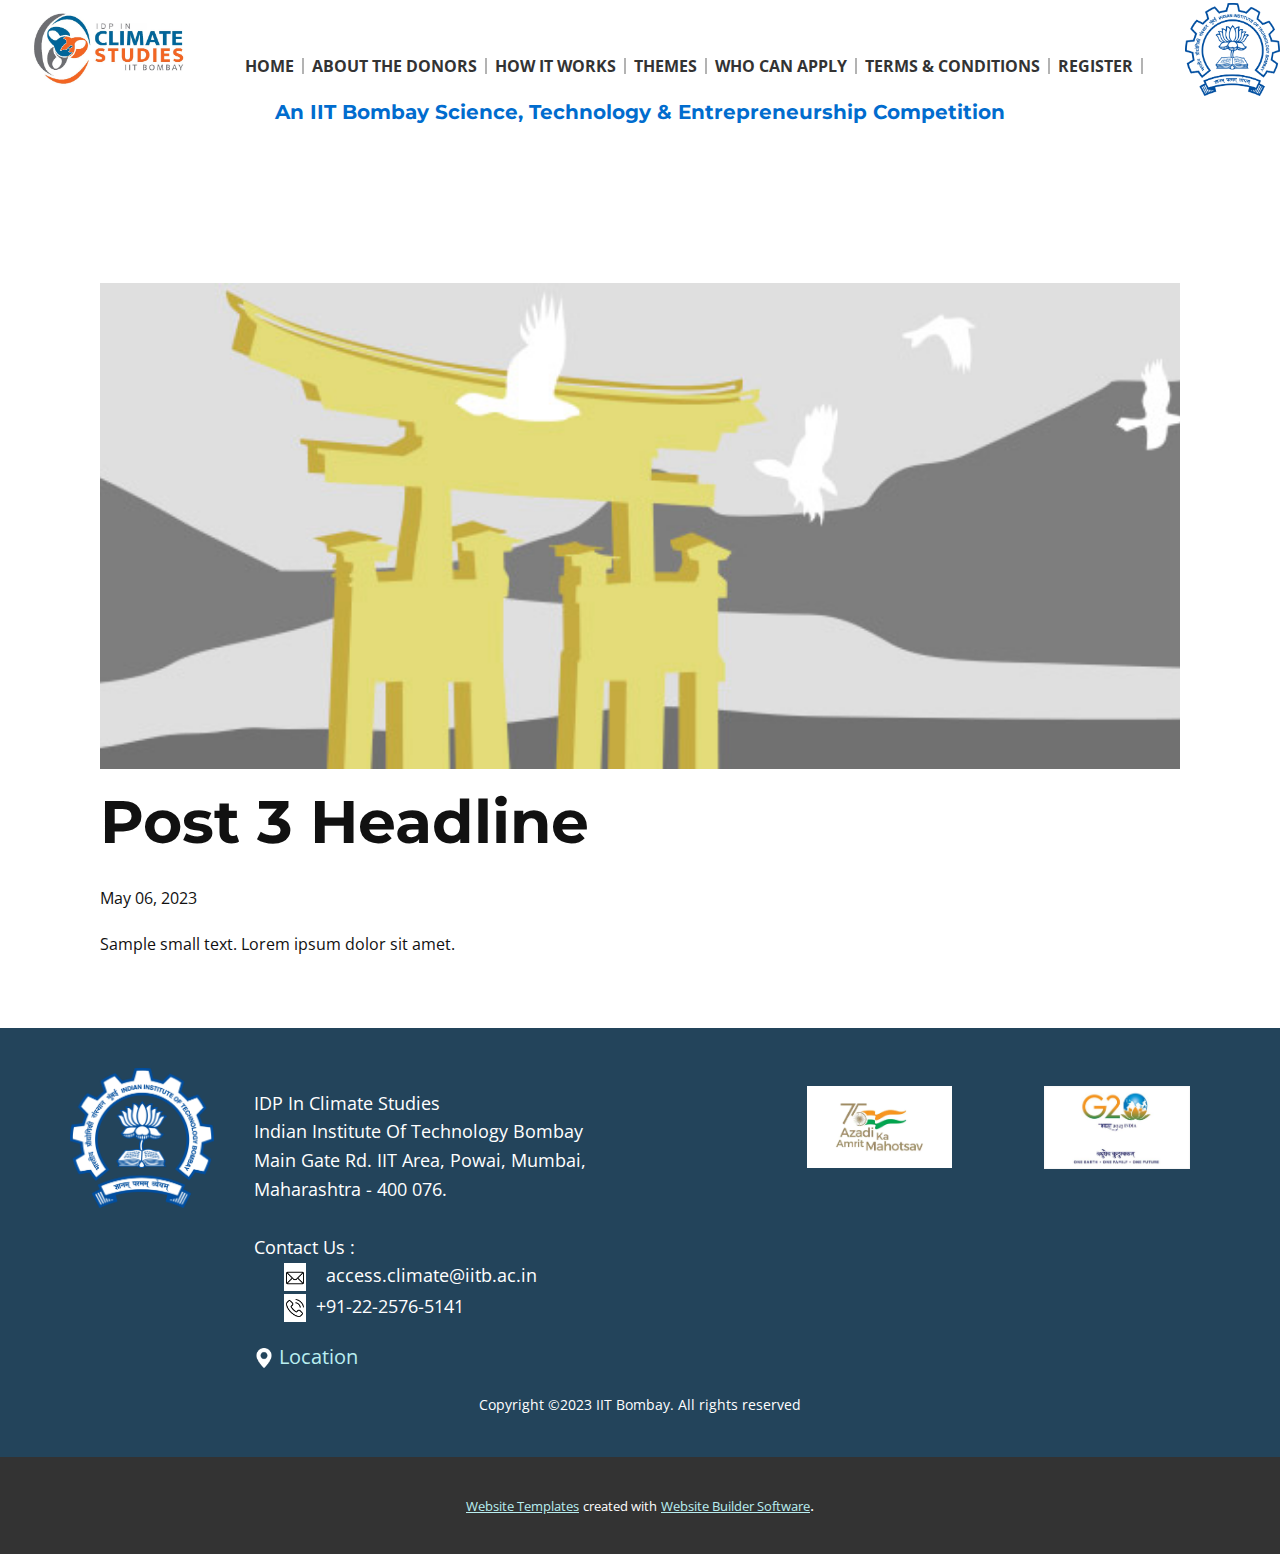
<file: blog/post-2.html>
<!DOCTYPE html>
<html style="font-size: 16px;" lang="en"><head>
    <meta name="viewport" content="width=device-width, initial-scale=1.0">
    <meta charset="utf-8">
    <meta name="keywords" content="Post 1 Headline">
    <meta name="description" content="">
    <title>Post 3 Headline</title>
    <link rel="stylesheet" href="../nicepage.css" media="screen">
<link rel="stylesheet" href="../Post-Template.css" media="screen">
    <script class="u-script" type="text/javascript" src="../jquery.js" defer=""></script>
    <script class="u-script" type="text/javascript" src="../nicepage.js" defer=""></script>
    <meta name="generator" content="Nicepage 5.21.10, nicepage.com">
    <link id="u-theme-google-font" rel="stylesheet" href="https://fonts.googleapis.com/css?family=Montserrat:100,100i,200,200i,300,300i,400,400i,500,500i,600,600i,700,700i,800,800i,900,900i|Open+Sans:300,300i,400,400i,500,500i,600,600i,700,700i,800,800i">
    
    
    
    
    
    
    <script type="application/ld+json">{
		"@context": "http://schema.org",
		"@type": "Organization",
		"name": "",
		"logo": "images/PHOTO-2023-01-04-19-04-43.jpg"
}</script>
    <meta name="theme-color" content="#25797c">
  <meta data-intl-tel-input-cdn-path="intlTelInput/"></head>
  <body data-path-to-root="./" data-include-products="false" class="u-body u-xl-mode" data-lang="en"><header class=" u-border-no-bottom u-border-no-left u-border-no-right u-border-no-top u-clearfix u-header u-section-row-container" id="sec-48c3" style="background-image: none"><div class="u-section-rows">
        <div class="u-clearfix u-section-row u-sticky u-sticky-8f7f u-white u-section-row-1" data-animation-name="" data-animation-duration="0" data-animation-delay="0" data-animation-direction="" id="sec-90a9">
          
          
          
          
          
          <style class="u-sticky-style" data-style-id="8f7f">.u-sticky-fixed.u-sticky-8f7f, .u-body.u-sticky-fixed .u-sticky-8f7f {
box-shadow: 5px 5px 20px 0 rgba(0,0,0,0.4) !important
}</style>
          <a href="https://nicepage.com" class="u-image u-logo u-image-1" data-image-width="1280" data-image-height="658">
            <img src="../images/PHOTO-2023-01-04-19-04-43.jpg" class="u-logo-image u-logo-image-1">
          </a>
          <nav class="u-menu u-menu-one-level u-menu-1" data-responsive-from="MD">
            <div class="menu-collapse" style="font-size: 1rem; letter-spacing: 0px; font-weight: 700; text-transform: uppercase;">
              <a class="u-button-style u-custom-active-border-color u-custom-active-color u-custom-border u-custom-border-color u-custom-borders u-custom-hover-border-color u-custom-hover-color u-custom-left-right-menu-spacing u-custom-padding-bottom u-custom-text-active-color u-custom-text-color u-custom-text-hover-color u-custom-text-shadow u-custom-top-bottom-menu-spacing u-nav-link u-text-active-palette-1-base u-text-hover-palette-2-base" href="#" style="padding: 1px 30px; font-size: calc(1em + 2px);">
                <svg class="u-svg-link" viewBox="0 0 24 24"><use xmlns:xlink="http://www.w3.org/1999/xlink" xlink:href="#menu-hamburger"></use></svg>
                <svg class="u-svg-content" version="1.1" id="menu-hamburger" viewBox="0 0 16 16" x="0px" y="0px" xmlns:xlink="http://www.w3.org/1999/xlink" xmlns="http://www.w3.org/2000/svg"><g><rect y="1" width="16" height="2"></rect><rect y="7" width="16" height="2"></rect><rect y="13" width="16" height="2"></rect>
</g></svg>
              </a>
            </div>
            <div class="u-custom-menu u-nav-container">
              <ul class="u-nav u-spacing-0 u-unstyled u-nav-1"><li class="u-nav-item"><a class="u-border-2 u-border-active-grey-30 u-border-grey-30 u-border-hover-grey-30 u-border-no-bottom u-border-no-left u-border-no-top u-button-style u-nav-link u-text-active-palette-3-base u-text-grey-80 u-text-hover-palette-2-base" href="../Home.html" style="padding: 0px 8px;">Home</a>
</li><li class="u-nav-item"><a class="u-border-2 u-border-active-grey-30 u-border-grey-30 u-border-hover-grey-30 u-border-no-bottom u-border-no-left u-border-no-top u-button-style u-nav-link u-text-active-palette-3-base u-text-grey-80 u-text-hover-palette-2-base" href="../Home.html#carousel_13e4" style="padding: 0px 8px;">About the Donors</a>
</li><li class="u-nav-item"><a class="u-border-2 u-border-active-grey-30 u-border-grey-30 u-border-hover-grey-30 u-border-no-bottom u-border-no-left u-border-no-top u-button-style u-nav-link u-text-active-palette-3-base u-text-grey-80 u-text-hover-palette-2-base" href="../Home.html#carousel_845b" style="padding: 0px 8px;">How It Works</a>
</li><li class="u-nav-item"><a class="u-border-2 u-border-active-grey-30 u-border-grey-30 u-border-hover-grey-30 u-border-no-bottom u-border-no-left u-border-no-top u-button-style u-nav-link u-text-active-palette-3-base u-text-grey-80 u-text-hover-palette-2-base" href="../Home.html#carousel_a9f6" style="padding: 0px 8px;">THEMES</a>
</li><li class="u-nav-item"><a class="u-border-2 u-border-active-grey-30 u-border-grey-30 u-border-hover-grey-30 u-border-no-bottom u-border-no-left u-border-no-top u-button-style u-nav-link u-text-active-palette-3-base u-text-grey-80 u-text-hover-palette-2-base" href="../Home.html#carousel_72de" style="padding: 0px 8px;">WHO CAN APPLY</a>
</li><li class="u-nav-item"><a class="u-border-2 u-border-active-grey-30 u-border-grey-30 u-border-hover-grey-30 u-border-no-bottom u-border-no-left u-border-no-top u-button-style u-nav-link u-text-active-palette-3-base u-text-grey-80 u-text-hover-palette-2-base" href="../Home.html#sec-2f90" style="padding: 0px 8px;">Terms &amp; Conditions</a>
</li><li class="u-nav-item"><a class="u-border-2 u-border-active-grey-30 u-border-grey-30 u-border-hover-grey-30 u-border-no-bottom u-border-no-left u-border-no-top u-button-style u-nav-link u-text-active-palette-3-base u-text-grey-80 u-text-hover-palette-2-base" href="https://www.climate.iitb.ac.in/access" target="_blank" style="padding: 0px 8px;">Register</a>
</li></ul>
            </div>
            <div class="u-custom-menu u-nav-container-collapse">
              <div class="u-black u-container-style u-inner-container-layout u-opacity u-opacity-95 u-sidenav">
                <div class="u-inner-container-layout u-sidenav-overflow">
                  <div class="u-menu-close"></div>
                  <ul class="u-align-center u-nav u-popupmenu-items u-unstyled u-nav-2"><li class="u-nav-item"><a class="u-button-style u-nav-link" href="../Home.html">Home</a>
</li><li class="u-nav-item"><a class="u-button-style u-nav-link" href="../Home.html#carousel_13e4">About the Donors</a>
</li><li class="u-nav-item"><a class="u-button-style u-nav-link" href="../Home.html#carousel_845b">How It Works</a>
</li><li class="u-nav-item"><a class="u-button-style u-nav-link" href="../Home.html#carousel_a9f6">THEMES</a>
</li><li class="u-nav-item"><a class="u-button-style u-nav-link" href="../Home.html#carousel_72de">WHO CAN APPLY</a>
</li><li class="u-nav-item"><a class="u-button-style u-nav-link" href="../Home.html#sec-2f90">Terms &amp; Conditions</a>
</li><li class="u-nav-item"><a class="u-button-style u-nav-link" href="https://www.climate.iitb.ac.in/access" target="_blank">Register</a>
</li></ul>
                </div>
              </div>
              <div class="u-black u-menu-overlay u-opacity u-opacity-70"></div>
            </div>
          </nav>
          <a href="https://nicepage.cloud" class="u-image u-logo u-image-2" data-image-width="1200" data-image-height="1170">
            <img src="../images/Indian_Institute_of_Technology_Bombay_Logo.svg.png" class="u-logo-image u-logo-image-2">
          </a>
          <h1 class="u-align-center u-text u-text-palette-3-base u-title u-text-1"> An IIT
Bombay Science, Technology &amp;
Entrepreneurship Competition</h1>
        </div>
        <div class="u-section-row" id="sec-026e">
          <div class="u-clearfix u-sheet u-valign-middle u-sheet-1"></div>
          
          
          
          
          
        </div>
      </div></header>
    <section class="u-align-center u-clearfix u-section-1" id="sec-3636">
      <div class="u-clearfix u-sheet u-valign-middle-md u-valign-middle-sm u-valign-middle-xs u-sheet-1"><!--post_details--><!--post_details_options_json--><!--{"source":""}--><!--/post_details_options_json--><!--blog_post-->
        <div class="u-container-style u-expanded-width u-post-details u-post-details-1">
          <div class="u-container-layout u-valign-middle u-container-layout-1"><!--blog_post_image-->
            <img alt="" class="u-blog-control u-expanded-width u-image u-image-default u-image-1" src="../images/8ad73f3c.jpeg"><!--/blog_post_image--><!--blog_post_header-->
            <h2 class="u-blog-control u-text u-text-1">Post 3 Headline</h2><!--/blog_post_header--><!--blog_post_metadata-->
            <div class="u-blog-control u-metadata u-metadata-1"><!--blog_post_metadata_date-->
              <span class="u-meta-date u-meta-icon">May 06, 2023</span><!--/blog_post_metadata_date--><!--blog_post_metadata_category-->
              <!--/blog_post_metadata_category--><!--blog_post_metadata_comments-->
              <!--/blog_post_metadata_comments-->
            </div><!--/blog_post_metadata--><!--blog_post_content-->
            <div class="u-align-justify u-blog-control u-post-content u-text u-text-2 fr-view">
  Sample small text. Lorem ipsum dolor sit amet.
  </div><!--/blog_post_content-->
          </div>
        </div><!--/blog_post--><!--/post_details-->
      </div>
    </section>
    
    
    
    
    
    
    <footer class="u-clearfix u-footer u-palette-2-base" id="sec-fa50"><div class="u-clearfix u-sheet u-sheet-1">
        <a href="https://nicepage.com" class="u-image u-logo u-image-1" data-image-width="1200" data-image-height="1170">
          <img src="../images/Indian_Institute_of_Technology_Bombay_Logo.svg.png" class="u-logo-image u-logo-image-1">
        </a>
        <a href="https://nicepage.com/k/shopping-cart-html-templates" class="u-image u-logo u-image-2" data-image-width="690" data-image-height="388">
          <img src="../images/logo_1200x768.webp" class="u-logo-image u-logo-image-2">
        </a>
        <a href="https://nicepage.com/website-design" class="u-image u-logo u-image-3" data-image-width="623" data-image-height="351">
          <img src="../images/image001CHJU.jpg" class="u-logo-image u-logo-image-3">
        </a>
        <p class="u-text u-text-1"> IDP In Climate Studies&nbsp;<br> Indian&nbsp;Institute Of Technology Bombay<br>Main Gate Rd. IIT Area, Powai, Mumbai,<br> Maharashtra - 400 076.&nbsp; &nbsp;&nbsp;<br>
          <br>Contact Us :<br>&nbsp; &nbsp; &nbsp; <span class="u-file-icon u-icon u-white u-icon-1"><img src="../images/646094-5d57a02d.png" alt=""></span>&nbsp; &nbsp;&nbsp;<a href="http://award.mgug.ac.in/" class="mr-3 small u-active-none u-border-none u-btn u-button-style u-hover-none u-none u-text-palette-1-base u-btn-1">
            <span class="u-text-white">access.climate@iitb.ac.in</span>
          </a>
          <span class="u-text-white">&nbsp;&nbsp;</span>
          <br>&nbsp; &nbsp; &nbsp; <span class="u-file-icon u-icon u-white u-icon-2"><img src="../images/126509.png" alt=""></span>&nbsp;&nbsp;<a href="http://award.mgug.ac.in/" class="mr-3 small u-active-none u-border-none u-btn u-button-style u-hover-none u-none u-text-palette-1-base u-btn-2">
            <span class="u-text-white">+91-22-2576-5141</span>
          </a>
          <span class="u-text-white">&nbsp;&nbsp;</span> &nbsp; &nbsp;<br>
        </p>
        <p class="u-text u-text-default u-text-2"><span class="u-file-icon u-icon u-text-white u-icon-3"><img src="../images/3177361-5b156c86.png" alt=""></span>
          <a href="#">&nbsp;Location </a>
        </p>
        <p class="u-align-center u-text u-text-3"> Copyright ©2023 IIT Bombay. All rights reserved </p>
      </div></footer>
    <section class="u-backlink u-clearfix u-grey-80">
      <a class="u-link" href="https://nicepage.com/website-templates" target="_blank">
        <span>Website Templates</span>
      </a>
      <p class="u-text">
        <span>created with</span>
      </p>
      <a class="u-link" href="" target="_blank">
        <span>Website Builder Software</span>
      </a>. 
    </section>
  
</body></html>
</file>
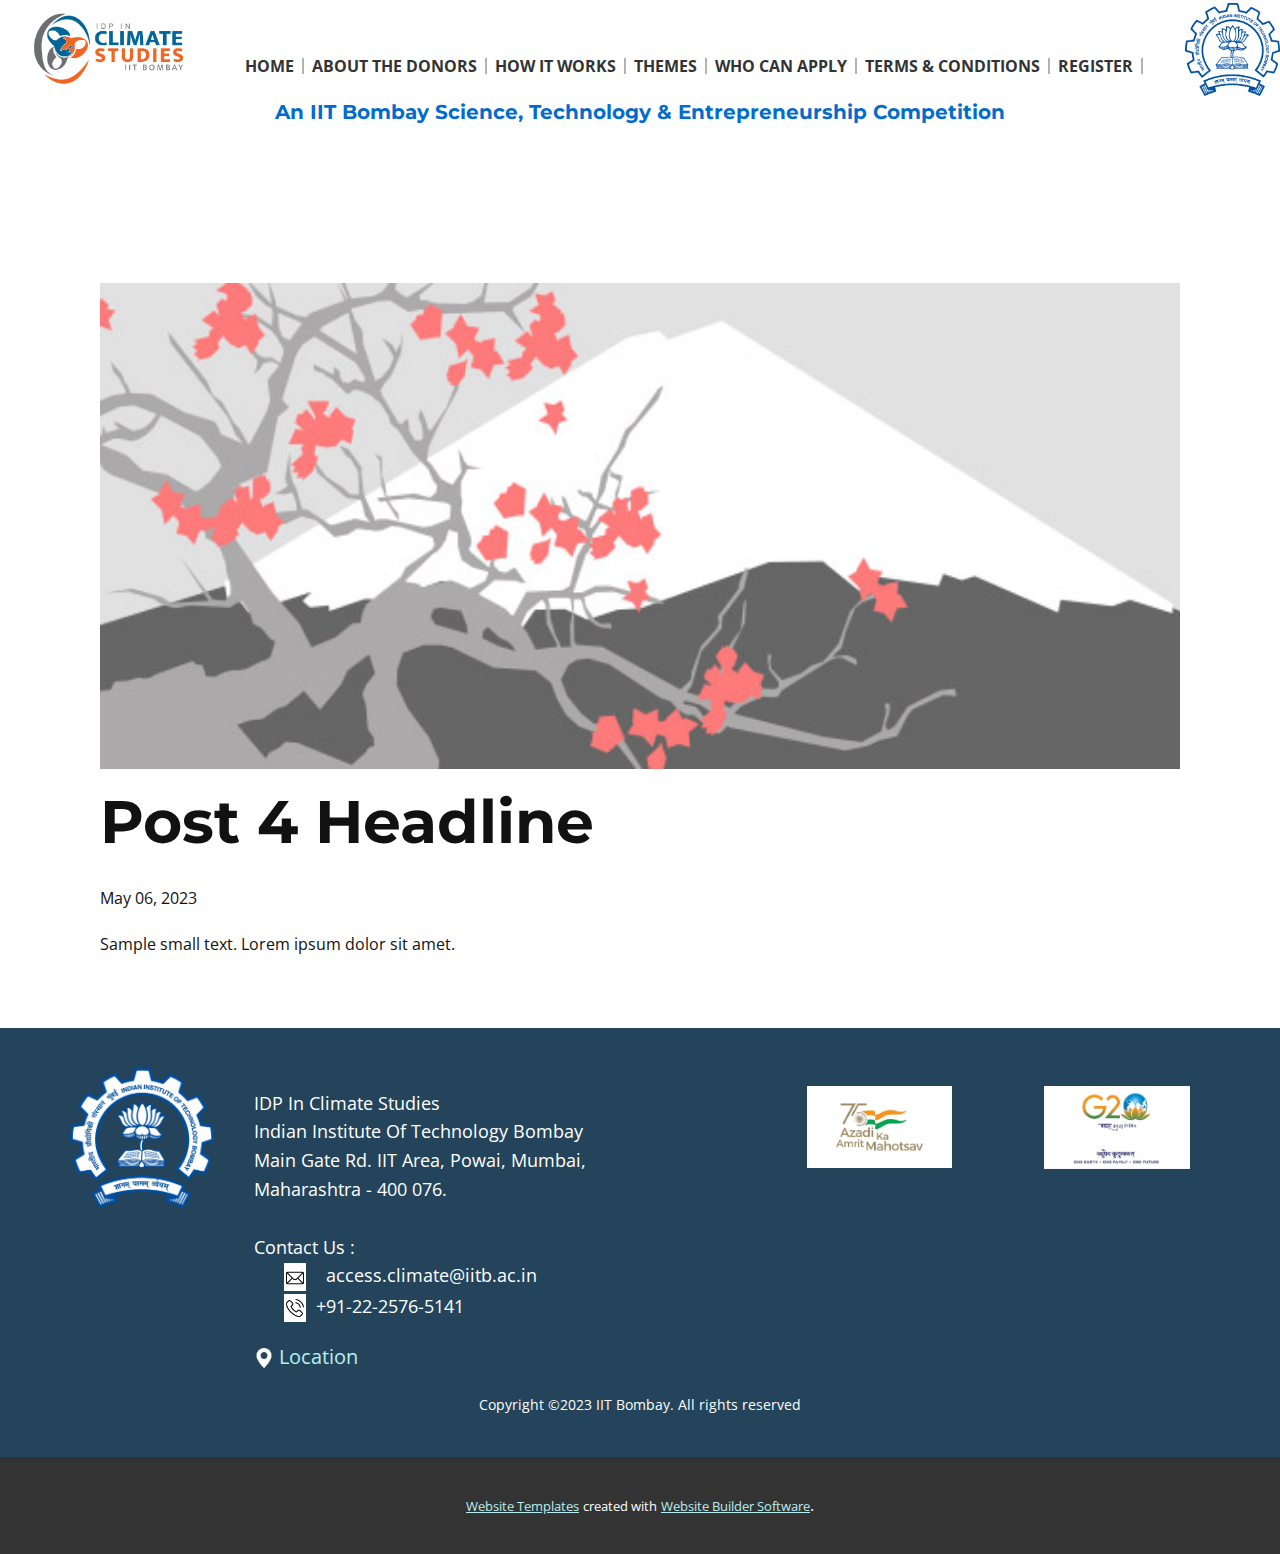
<file: blog/post-3.html>
<!DOCTYPE html>
<html style="font-size: 16px;" lang="en"><head>
    <meta name="viewport" content="width=device-width, initial-scale=1.0">
    <meta charset="utf-8">
    <meta name="keywords" content="Post 1 Headline">
    <meta name="description" content="">
    <title>Post 4 Headline</title>
    <link rel="stylesheet" href="../nicepage.css" media="screen">
<link rel="stylesheet" href="../Post-Template.css" media="screen">
    <script class="u-script" type="text/javascript" src="../jquery.js" defer=""></script>
    <script class="u-script" type="text/javascript" src="../nicepage.js" defer=""></script>
    <meta name="generator" content="Nicepage 5.21.10, nicepage.com">
    <link id="u-theme-google-font" rel="stylesheet" href="https://fonts.googleapis.com/css?family=Montserrat:100,100i,200,200i,300,300i,400,400i,500,500i,600,600i,700,700i,800,800i,900,900i|Open+Sans:300,300i,400,400i,500,500i,600,600i,700,700i,800,800i">
    
    
    
    
    
    
    <script type="application/ld+json">{
		"@context": "http://schema.org",
		"@type": "Organization",
		"name": "",
		"logo": "images/PHOTO-2023-01-04-19-04-43.jpg"
}</script>
    <meta name="theme-color" content="#25797c">
  <meta data-intl-tel-input-cdn-path="intlTelInput/"></head>
  <body data-path-to-root="./" data-include-products="false" class="u-body u-xl-mode" data-lang="en"><header class=" u-border-no-bottom u-border-no-left u-border-no-right u-border-no-top u-clearfix u-header u-section-row-container" id="sec-48c3" style="background-image: none"><div class="u-section-rows">
        <div class="u-clearfix u-section-row u-sticky u-sticky-8f7f u-white u-section-row-1" data-animation-name="" data-animation-duration="0" data-animation-delay="0" data-animation-direction="" id="sec-90a9">
          
          
          
          
          
          <style class="u-sticky-style" data-style-id="8f7f">.u-sticky-fixed.u-sticky-8f7f, .u-body.u-sticky-fixed .u-sticky-8f7f {
box-shadow: 5px 5px 20px 0 rgba(0,0,0,0.4) !important
}</style>
          <a href="https://nicepage.com" class="u-image u-logo u-image-1" data-image-width="1280" data-image-height="658">
            <img src="../images/PHOTO-2023-01-04-19-04-43.jpg" class="u-logo-image u-logo-image-1">
          </a>
          <nav class="u-menu u-menu-one-level u-menu-1" data-responsive-from="MD">
            <div class="menu-collapse" style="font-size: 1rem; letter-spacing: 0px; font-weight: 700; text-transform: uppercase;">
              <a class="u-button-style u-custom-active-border-color u-custom-active-color u-custom-border u-custom-border-color u-custom-borders u-custom-hover-border-color u-custom-hover-color u-custom-left-right-menu-spacing u-custom-padding-bottom u-custom-text-active-color u-custom-text-color u-custom-text-hover-color u-custom-text-shadow u-custom-top-bottom-menu-spacing u-nav-link u-text-active-palette-1-base u-text-hover-palette-2-base" href="#" style="padding: 1px 30px; font-size: calc(1em + 2px);">
                <svg class="u-svg-link" viewBox="0 0 24 24"><use xmlns:xlink="http://www.w3.org/1999/xlink" xlink:href="#menu-hamburger"></use></svg>
                <svg class="u-svg-content" version="1.1" id="menu-hamburger" viewBox="0 0 16 16" x="0px" y="0px" xmlns:xlink="http://www.w3.org/1999/xlink" xmlns="http://www.w3.org/2000/svg"><g><rect y="1" width="16" height="2"></rect><rect y="7" width="16" height="2"></rect><rect y="13" width="16" height="2"></rect>
</g></svg>
              </a>
            </div>
            <div class="u-custom-menu u-nav-container">
              <ul class="u-nav u-spacing-0 u-unstyled u-nav-1"><li class="u-nav-item"><a class="u-border-2 u-border-active-grey-30 u-border-grey-30 u-border-hover-grey-30 u-border-no-bottom u-border-no-left u-border-no-top u-button-style u-nav-link u-text-active-palette-3-base u-text-grey-80 u-text-hover-palette-2-base" href="../Home.html" style="padding: 0px 8px;">Home</a>
</li><li class="u-nav-item"><a class="u-border-2 u-border-active-grey-30 u-border-grey-30 u-border-hover-grey-30 u-border-no-bottom u-border-no-left u-border-no-top u-button-style u-nav-link u-text-active-palette-3-base u-text-grey-80 u-text-hover-palette-2-base" href="../Home.html#carousel_13e4" style="padding: 0px 8px;">About the Donors</a>
</li><li class="u-nav-item"><a class="u-border-2 u-border-active-grey-30 u-border-grey-30 u-border-hover-grey-30 u-border-no-bottom u-border-no-left u-border-no-top u-button-style u-nav-link u-text-active-palette-3-base u-text-grey-80 u-text-hover-palette-2-base" href="../Home.html#carousel_845b" style="padding: 0px 8px;">How It Works</a>
</li><li class="u-nav-item"><a class="u-border-2 u-border-active-grey-30 u-border-grey-30 u-border-hover-grey-30 u-border-no-bottom u-border-no-left u-border-no-top u-button-style u-nav-link u-text-active-palette-3-base u-text-grey-80 u-text-hover-palette-2-base" href="../Home.html#carousel_a9f6" style="padding: 0px 8px;">THEMES</a>
</li><li class="u-nav-item"><a class="u-border-2 u-border-active-grey-30 u-border-grey-30 u-border-hover-grey-30 u-border-no-bottom u-border-no-left u-border-no-top u-button-style u-nav-link u-text-active-palette-3-base u-text-grey-80 u-text-hover-palette-2-base" href="../Home.html#carousel_72de" style="padding: 0px 8px;">WHO CAN APPLY</a>
</li><li class="u-nav-item"><a class="u-border-2 u-border-active-grey-30 u-border-grey-30 u-border-hover-grey-30 u-border-no-bottom u-border-no-left u-border-no-top u-button-style u-nav-link u-text-active-palette-3-base u-text-grey-80 u-text-hover-palette-2-base" href="../Home.html#sec-2f90" style="padding: 0px 8px;">Terms &amp; Conditions</a>
</li><li class="u-nav-item"><a class="u-border-2 u-border-active-grey-30 u-border-grey-30 u-border-hover-grey-30 u-border-no-bottom u-border-no-left u-border-no-top u-button-style u-nav-link u-text-active-palette-3-base u-text-grey-80 u-text-hover-palette-2-base" href="https://www.climate.iitb.ac.in/access" target="_blank" style="padding: 0px 8px;">Register</a>
</li></ul>
            </div>
            <div class="u-custom-menu u-nav-container-collapse">
              <div class="u-black u-container-style u-inner-container-layout u-opacity u-opacity-95 u-sidenav">
                <div class="u-inner-container-layout u-sidenav-overflow">
                  <div class="u-menu-close"></div>
                  <ul class="u-align-center u-nav u-popupmenu-items u-unstyled u-nav-2"><li class="u-nav-item"><a class="u-button-style u-nav-link" href="../Home.html">Home</a>
</li><li class="u-nav-item"><a class="u-button-style u-nav-link" href="../Home.html#carousel_13e4">About the Donors</a>
</li><li class="u-nav-item"><a class="u-button-style u-nav-link" href="../Home.html#carousel_845b">How It Works</a>
</li><li class="u-nav-item"><a class="u-button-style u-nav-link" href="../Home.html#carousel_a9f6">THEMES</a>
</li><li class="u-nav-item"><a class="u-button-style u-nav-link" href="../Home.html#carousel_72de">WHO CAN APPLY</a>
</li><li class="u-nav-item"><a class="u-button-style u-nav-link" href="../Home.html#sec-2f90">Terms &amp; Conditions</a>
</li><li class="u-nav-item"><a class="u-button-style u-nav-link" href="https://www.climate.iitb.ac.in/access" target="_blank">Register</a>
</li></ul>
                </div>
              </div>
              <div class="u-black u-menu-overlay u-opacity u-opacity-70"></div>
            </div>
          </nav>
          <a href="https://nicepage.cloud" class="u-image u-logo u-image-2" data-image-width="1200" data-image-height="1170">
            <img src="../images/Indian_Institute_of_Technology_Bombay_Logo.svg.png" class="u-logo-image u-logo-image-2">
          </a>
          <h1 class="u-align-center u-text u-text-palette-3-base u-title u-text-1"> An IIT
Bombay Science, Technology &amp;
Entrepreneurship Competition</h1>
        </div>
        <div class="u-section-row" id="sec-026e">
          <div class="u-clearfix u-sheet u-valign-middle u-sheet-1"></div>
          
          
          
          
          
        </div>
      </div></header>
    <section class="u-align-center u-clearfix u-section-1" id="sec-3636">
      <div class="u-clearfix u-sheet u-valign-middle-md u-valign-middle-sm u-valign-middle-xs u-sheet-1"><!--post_details--><!--post_details_options_json--><!--{"source":""}--><!--/post_details_options_json--><!--blog_post-->
        <div class="u-container-style u-expanded-width u-post-details u-post-details-1">
          <div class="u-container-layout u-valign-middle u-container-layout-1"><!--blog_post_image-->
            <img alt="" class="u-blog-control u-expanded-width u-image u-image-default u-image-1" src="../images/0fd3416c.jpeg"><!--/blog_post_image--><!--blog_post_header-->
            <h2 class="u-blog-control u-text u-text-1">Post 4 Headline</h2><!--/blog_post_header--><!--blog_post_metadata-->
            <div class="u-blog-control u-metadata u-metadata-1"><!--blog_post_metadata_date-->
              <span class="u-meta-date u-meta-icon">May 06, 2023</span><!--/blog_post_metadata_date--><!--blog_post_metadata_category-->
              <!--/blog_post_metadata_category--><!--blog_post_metadata_comments-->
              <!--/blog_post_metadata_comments-->
            </div><!--/blog_post_metadata--><!--blog_post_content-->
            <div class="u-align-justify u-blog-control u-post-content u-text u-text-2 fr-view">
  Sample small text. Lorem ipsum dolor sit amet.
  </div><!--/blog_post_content-->
          </div>
        </div><!--/blog_post--><!--/post_details-->
      </div>
    </section>
    
    
    
    
    
    
    <footer class="u-clearfix u-footer u-palette-2-base" id="sec-fa50"><div class="u-clearfix u-sheet u-sheet-1">
        <a href="https://nicepage.com" class="u-image u-logo u-image-1" data-image-width="1200" data-image-height="1170">
          <img src="../images/Indian_Institute_of_Technology_Bombay_Logo.svg.png" class="u-logo-image u-logo-image-1">
        </a>
        <a href="https://nicepage.com/k/shopping-cart-html-templates" class="u-image u-logo u-image-2" data-image-width="690" data-image-height="388">
          <img src="../images/logo_1200x768.webp" class="u-logo-image u-logo-image-2">
        </a>
        <a href="https://nicepage.com/website-design" class="u-image u-logo u-image-3" data-image-width="623" data-image-height="351">
          <img src="../images/image001CHJU.jpg" class="u-logo-image u-logo-image-3">
        </a>
        <p class="u-text u-text-1"> IDP In Climate Studies&nbsp;<br> Indian&nbsp;Institute Of Technology Bombay<br>Main Gate Rd. IIT Area, Powai, Mumbai,<br> Maharashtra - 400 076.&nbsp; &nbsp;&nbsp;<br>
          <br>Contact Us :<br>&nbsp; &nbsp; &nbsp; <span class="u-file-icon u-icon u-white u-icon-1"><img src="../images/646094-5d57a02d.png" alt=""></span>&nbsp; &nbsp;&nbsp;<a href="http://award.mgug.ac.in/" class="mr-3 small u-active-none u-border-none u-btn u-button-style u-hover-none u-none u-text-palette-1-base u-btn-1">
            <span class="u-text-white">access.climate@iitb.ac.in</span>
          </a>
          <span class="u-text-white">&nbsp;&nbsp;</span>
          <br>&nbsp; &nbsp; &nbsp; <span class="u-file-icon u-icon u-white u-icon-2"><img src="../images/126509.png" alt=""></span>&nbsp;&nbsp;<a href="http://award.mgug.ac.in/" class="mr-3 small u-active-none u-border-none u-btn u-button-style u-hover-none u-none u-text-palette-1-base u-btn-2">
            <span class="u-text-white">+91-22-2576-5141</span>
          </a>
          <span class="u-text-white">&nbsp;&nbsp;</span> &nbsp; &nbsp;<br>
        </p>
        <p class="u-text u-text-default u-text-2"><span class="u-file-icon u-icon u-text-white u-icon-3"><img src="../images/3177361-5b156c86.png" alt=""></span>
          <a href="#">&nbsp;Location </a>
        </p>
        <p class="u-align-center u-text u-text-3"> Copyright ©2023 IIT Bombay. All rights reserved </p>
      </div></footer>
    <section class="u-backlink u-clearfix u-grey-80">
      <a class="u-link" href="https://nicepage.com/website-templates" target="_blank">
        <span>Website Templates</span>
      </a>
      <p class="u-text">
        <span>created with</span>
      </p>
      <a class="u-link" href="" target="_blank">
        <span>Website Builder Software</span>
      </a>. 
    </section>
  
</body></html>
</file>
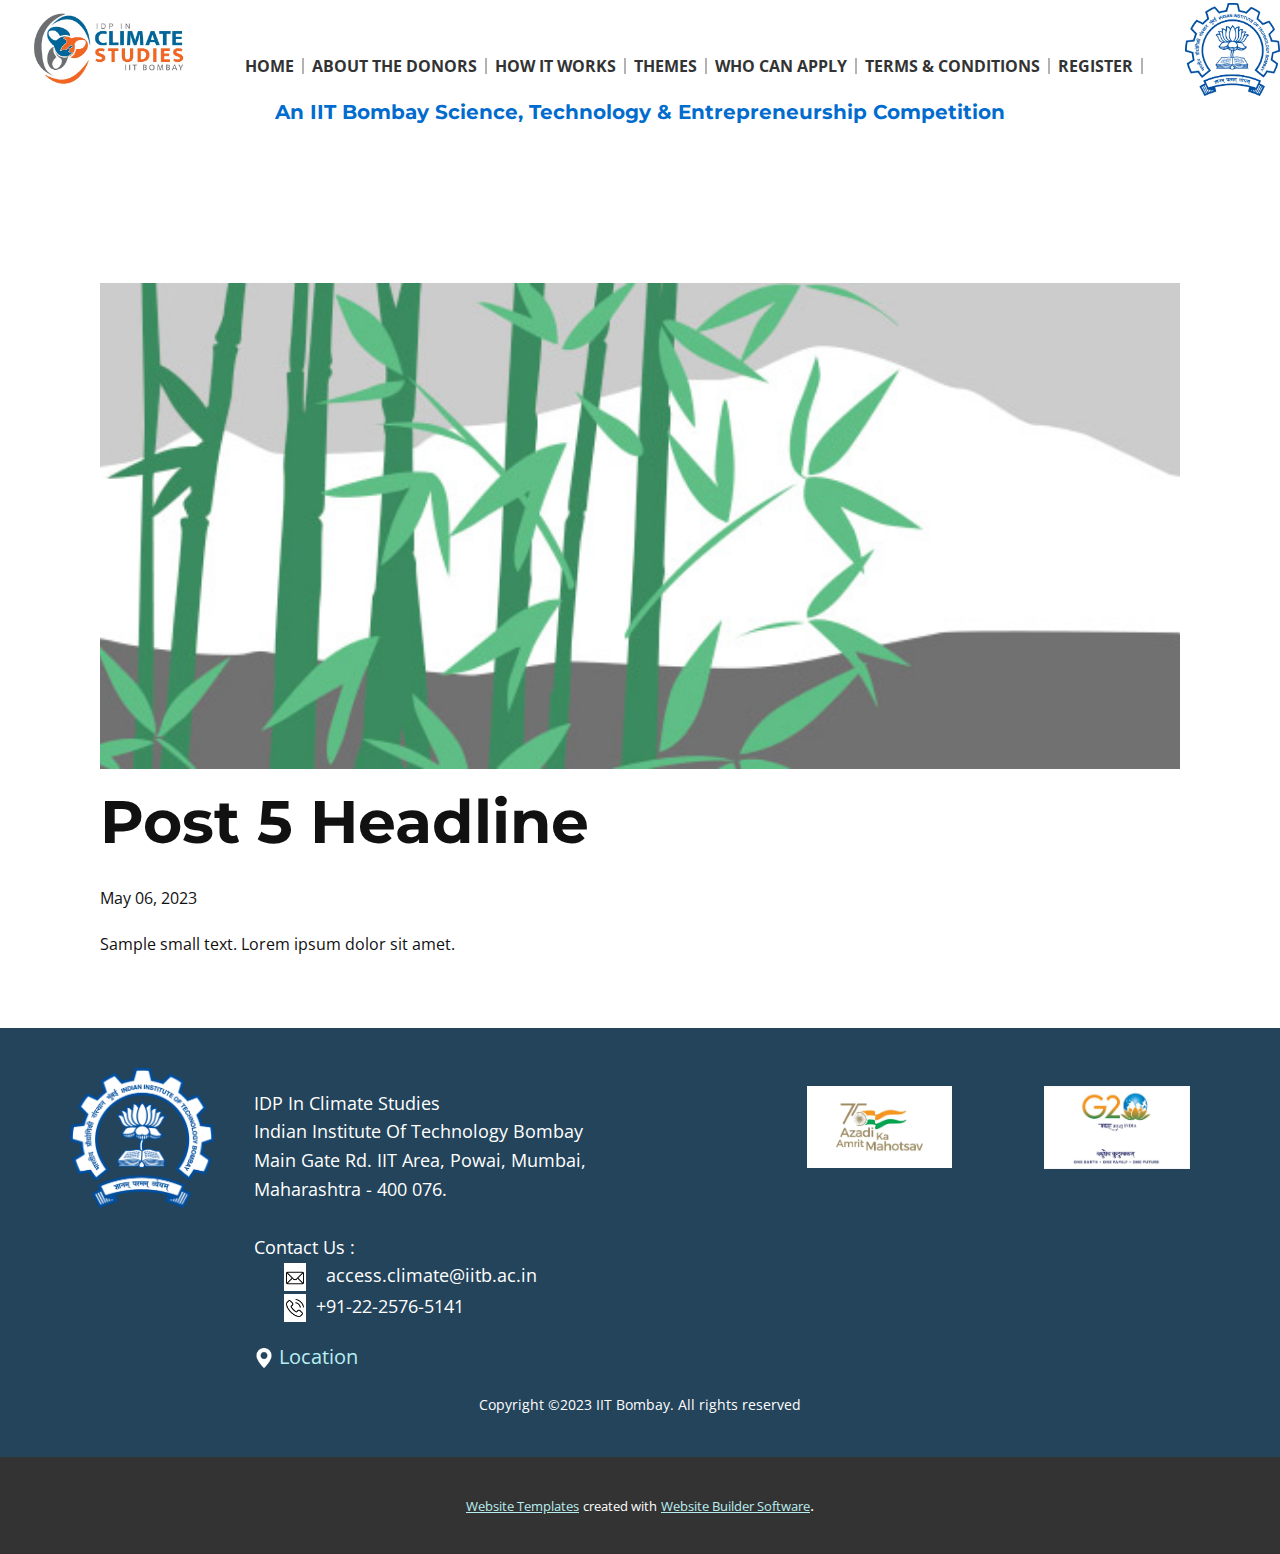
<file: blog/post-4.html>
<!DOCTYPE html>
<html style="font-size: 16px;" lang="en"><head>
    <meta name="viewport" content="width=device-width, initial-scale=1.0">
    <meta charset="utf-8">
    <meta name="keywords" content="Post 1 Headline">
    <meta name="description" content="">
    <title>Post 5 Headline</title>
    <link rel="stylesheet" href="../nicepage.css" media="screen">
<link rel="stylesheet" href="../Post-Template.css" media="screen">
    <script class="u-script" type="text/javascript" src="../jquery.js" defer=""></script>
    <script class="u-script" type="text/javascript" src="../nicepage.js" defer=""></script>
    <meta name="generator" content="Nicepage 5.21.10, nicepage.com">
    <link id="u-theme-google-font" rel="stylesheet" href="https://fonts.googleapis.com/css?family=Montserrat:100,100i,200,200i,300,300i,400,400i,500,500i,600,600i,700,700i,800,800i,900,900i|Open+Sans:300,300i,400,400i,500,500i,600,600i,700,700i,800,800i">
    
    
    
    
    
    
    <script type="application/ld+json">{
		"@context": "http://schema.org",
		"@type": "Organization",
		"name": "",
		"logo": "images/PHOTO-2023-01-04-19-04-43.jpg"
}</script>
    <meta name="theme-color" content="#25797c">
  <meta data-intl-tel-input-cdn-path="intlTelInput/"></head>
  <body data-path-to-root="./" data-include-products="false" class="u-body u-xl-mode" data-lang="en"><header class=" u-border-no-bottom u-border-no-left u-border-no-right u-border-no-top u-clearfix u-header u-section-row-container" id="sec-48c3" style="background-image: none"><div class="u-section-rows">
        <div class="u-clearfix u-section-row u-sticky u-sticky-8f7f u-white u-section-row-1" data-animation-name="" data-animation-duration="0" data-animation-delay="0" data-animation-direction="" id="sec-90a9">
          
          
          
          
          
          <style class="u-sticky-style" data-style-id="8f7f">.u-sticky-fixed.u-sticky-8f7f, .u-body.u-sticky-fixed .u-sticky-8f7f {
box-shadow: 5px 5px 20px 0 rgba(0,0,0,0.4) !important
}</style>
          <a href="https://nicepage.com" class="u-image u-logo u-image-1" data-image-width="1280" data-image-height="658">
            <img src="../images/PHOTO-2023-01-04-19-04-43.jpg" class="u-logo-image u-logo-image-1">
          </a>
          <nav class="u-menu u-menu-one-level u-menu-1" data-responsive-from="MD">
            <div class="menu-collapse" style="font-size: 1rem; letter-spacing: 0px; font-weight: 700; text-transform: uppercase;">
              <a class="u-button-style u-custom-active-border-color u-custom-active-color u-custom-border u-custom-border-color u-custom-borders u-custom-hover-border-color u-custom-hover-color u-custom-left-right-menu-spacing u-custom-padding-bottom u-custom-text-active-color u-custom-text-color u-custom-text-hover-color u-custom-text-shadow u-custom-top-bottom-menu-spacing u-nav-link u-text-active-palette-1-base u-text-hover-palette-2-base" href="#" style="padding: 1px 30px; font-size: calc(1em + 2px);">
                <svg class="u-svg-link" viewBox="0 0 24 24"><use xmlns:xlink="http://www.w3.org/1999/xlink" xlink:href="#menu-hamburger"></use></svg>
                <svg class="u-svg-content" version="1.1" id="menu-hamburger" viewBox="0 0 16 16" x="0px" y="0px" xmlns:xlink="http://www.w3.org/1999/xlink" xmlns="http://www.w3.org/2000/svg"><g><rect y="1" width="16" height="2"></rect><rect y="7" width="16" height="2"></rect><rect y="13" width="16" height="2"></rect>
</g></svg>
              </a>
            </div>
            <div class="u-custom-menu u-nav-container">
              <ul class="u-nav u-spacing-0 u-unstyled u-nav-1"><li class="u-nav-item"><a class="u-border-2 u-border-active-grey-30 u-border-grey-30 u-border-hover-grey-30 u-border-no-bottom u-border-no-left u-border-no-top u-button-style u-nav-link u-text-active-palette-3-base u-text-grey-80 u-text-hover-palette-2-base" href="../Home.html" style="padding: 0px 8px;">Home</a>
</li><li class="u-nav-item"><a class="u-border-2 u-border-active-grey-30 u-border-grey-30 u-border-hover-grey-30 u-border-no-bottom u-border-no-left u-border-no-top u-button-style u-nav-link u-text-active-palette-3-base u-text-grey-80 u-text-hover-palette-2-base" href="../Home.html#carousel_13e4" style="padding: 0px 8px;">About the Donors</a>
</li><li class="u-nav-item"><a class="u-border-2 u-border-active-grey-30 u-border-grey-30 u-border-hover-grey-30 u-border-no-bottom u-border-no-left u-border-no-top u-button-style u-nav-link u-text-active-palette-3-base u-text-grey-80 u-text-hover-palette-2-base" href="../Home.html#carousel_845b" style="padding: 0px 8px;">How It Works</a>
</li><li class="u-nav-item"><a class="u-border-2 u-border-active-grey-30 u-border-grey-30 u-border-hover-grey-30 u-border-no-bottom u-border-no-left u-border-no-top u-button-style u-nav-link u-text-active-palette-3-base u-text-grey-80 u-text-hover-palette-2-base" href="../Home.html#carousel_a9f6" style="padding: 0px 8px;">THEMES</a>
</li><li class="u-nav-item"><a class="u-border-2 u-border-active-grey-30 u-border-grey-30 u-border-hover-grey-30 u-border-no-bottom u-border-no-left u-border-no-top u-button-style u-nav-link u-text-active-palette-3-base u-text-grey-80 u-text-hover-palette-2-base" href="../Home.html#carousel_72de" style="padding: 0px 8px;">WHO CAN APPLY</a>
</li><li class="u-nav-item"><a class="u-border-2 u-border-active-grey-30 u-border-grey-30 u-border-hover-grey-30 u-border-no-bottom u-border-no-left u-border-no-top u-button-style u-nav-link u-text-active-palette-3-base u-text-grey-80 u-text-hover-palette-2-base" href="../Home.html#sec-2f90" style="padding: 0px 8px;">Terms &amp; Conditions</a>
</li><li class="u-nav-item"><a class="u-border-2 u-border-active-grey-30 u-border-grey-30 u-border-hover-grey-30 u-border-no-bottom u-border-no-left u-border-no-top u-button-style u-nav-link u-text-active-palette-3-base u-text-grey-80 u-text-hover-palette-2-base" href="https://www.climate.iitb.ac.in/access" target="_blank" style="padding: 0px 8px;">Register</a>
</li></ul>
            </div>
            <div class="u-custom-menu u-nav-container-collapse">
              <div class="u-black u-container-style u-inner-container-layout u-opacity u-opacity-95 u-sidenav">
                <div class="u-inner-container-layout u-sidenav-overflow">
                  <div class="u-menu-close"></div>
                  <ul class="u-align-center u-nav u-popupmenu-items u-unstyled u-nav-2"><li class="u-nav-item"><a class="u-button-style u-nav-link" href="../Home.html">Home</a>
</li><li class="u-nav-item"><a class="u-button-style u-nav-link" href="../Home.html#carousel_13e4">About the Donors</a>
</li><li class="u-nav-item"><a class="u-button-style u-nav-link" href="../Home.html#carousel_845b">How It Works</a>
</li><li class="u-nav-item"><a class="u-button-style u-nav-link" href="../Home.html#carousel_a9f6">THEMES</a>
</li><li class="u-nav-item"><a class="u-button-style u-nav-link" href="../Home.html#carousel_72de">WHO CAN APPLY</a>
</li><li class="u-nav-item"><a class="u-button-style u-nav-link" href="../Home.html#sec-2f90">Terms &amp; Conditions</a>
</li><li class="u-nav-item"><a class="u-button-style u-nav-link" href="https://www.climate.iitb.ac.in/access" target="_blank">Register</a>
</li></ul>
                </div>
              </div>
              <div class="u-black u-menu-overlay u-opacity u-opacity-70"></div>
            </div>
          </nav>
          <a href="https://nicepage.cloud" class="u-image u-logo u-image-2" data-image-width="1200" data-image-height="1170">
            <img src="../images/Indian_Institute_of_Technology_Bombay_Logo.svg.png" class="u-logo-image u-logo-image-2">
          </a>
          <h1 class="u-align-center u-text u-text-palette-3-base u-title u-text-1"> An IIT
Bombay Science, Technology &amp;
Entrepreneurship Competition</h1>
        </div>
        <div class="u-section-row" id="sec-026e">
          <div class="u-clearfix u-sheet u-valign-middle u-sheet-1"></div>
          
          
          
          
          
        </div>
      </div></header>
    <section class="u-align-center u-clearfix u-section-1" id="sec-3636">
      <div class="u-clearfix u-sheet u-valign-middle-md u-valign-middle-sm u-valign-middle-xs u-sheet-1"><!--post_details--><!--post_details_options_json--><!--{"source":""}--><!--/post_details_options_json--><!--blog_post-->
        <div class="u-container-style u-expanded-width u-post-details u-post-details-1">
          <div class="u-container-layout u-valign-middle u-container-layout-1"><!--blog_post_image-->
            <img alt="" class="u-blog-control u-expanded-width u-image u-image-default u-image-1" src="../images/68f64b9d.jpeg"><!--/blog_post_image--><!--blog_post_header-->
            <h2 class="u-blog-control u-text u-text-1">Post 5 Headline</h2><!--/blog_post_header--><!--blog_post_metadata-->
            <div class="u-blog-control u-metadata u-metadata-1"><!--blog_post_metadata_date-->
              <span class="u-meta-date u-meta-icon">May 06, 2023</span><!--/blog_post_metadata_date--><!--blog_post_metadata_category-->
              <!--/blog_post_metadata_category--><!--blog_post_metadata_comments-->
              <!--/blog_post_metadata_comments-->
            </div><!--/blog_post_metadata--><!--blog_post_content-->
            <div class="u-align-justify u-blog-control u-post-content u-text u-text-2 fr-view">
  Sample small text. Lorem ipsum dolor sit amet.
  </div><!--/blog_post_content-->
          </div>
        </div><!--/blog_post--><!--/post_details-->
      </div>
    </section>
    
    
    
    
    
    
    <footer class="u-clearfix u-footer u-palette-2-base" id="sec-fa50"><div class="u-clearfix u-sheet u-sheet-1">
        <a href="https://nicepage.com" class="u-image u-logo u-image-1" data-image-width="1200" data-image-height="1170">
          <img src="../images/Indian_Institute_of_Technology_Bombay_Logo.svg.png" class="u-logo-image u-logo-image-1">
        </a>
        <a href="https://nicepage.com/k/shopping-cart-html-templates" class="u-image u-logo u-image-2" data-image-width="690" data-image-height="388">
          <img src="../images/logo_1200x768.webp" class="u-logo-image u-logo-image-2">
        </a>
        <a href="https://nicepage.com/website-design" class="u-image u-logo u-image-3" data-image-width="623" data-image-height="351">
          <img src="../images/image001CHJU.jpg" class="u-logo-image u-logo-image-3">
        </a>
        <p class="u-text u-text-1"> IDP In Climate Studies&nbsp;<br> Indian&nbsp;Institute Of Technology Bombay<br>Main Gate Rd. IIT Area, Powai, Mumbai,<br> Maharashtra - 400 076.&nbsp; &nbsp;&nbsp;<br>
          <br>Contact Us :<br>&nbsp; &nbsp; &nbsp; <span class="u-file-icon u-icon u-white u-icon-1"><img src="../images/646094-5d57a02d.png" alt=""></span>&nbsp; &nbsp;&nbsp;<a href="http://award.mgug.ac.in/" class="mr-3 small u-active-none u-border-none u-btn u-button-style u-hover-none u-none u-text-palette-1-base u-btn-1">
            <span class="u-text-white">access.climate@iitb.ac.in</span>
          </a>
          <span class="u-text-white">&nbsp;&nbsp;</span>
          <br>&nbsp; &nbsp; &nbsp; <span class="u-file-icon u-icon u-white u-icon-2"><img src="../images/126509.png" alt=""></span>&nbsp;&nbsp;<a href="http://award.mgug.ac.in/" class="mr-3 small u-active-none u-border-none u-btn u-button-style u-hover-none u-none u-text-palette-1-base u-btn-2">
            <span class="u-text-white">+91-22-2576-5141</span>
          </a>
          <span class="u-text-white">&nbsp;&nbsp;</span> &nbsp; &nbsp;<br>
        </p>
        <p class="u-text u-text-default u-text-2"><span class="u-file-icon u-icon u-text-white u-icon-3"><img src="../images/3177361-5b156c86.png" alt=""></span>
          <a href="#">&nbsp;Location </a>
        </p>
        <p class="u-align-center u-text u-text-3"> Copyright ©2023 IIT Bombay. All rights reserved </p>
      </div></footer>
    <section class="u-backlink u-clearfix u-grey-80">
      <a class="u-link" href="https://nicepage.com/website-templates" target="_blank">
        <span>Website Templates</span>
      </a>
      <p class="u-text">
        <span>created with</span>
      </p>
      <a class="u-link" href="" target="_blank">
        <span>Website Builder Software</span>
      </a>. 
    </section>
  
</body></html>
</file>
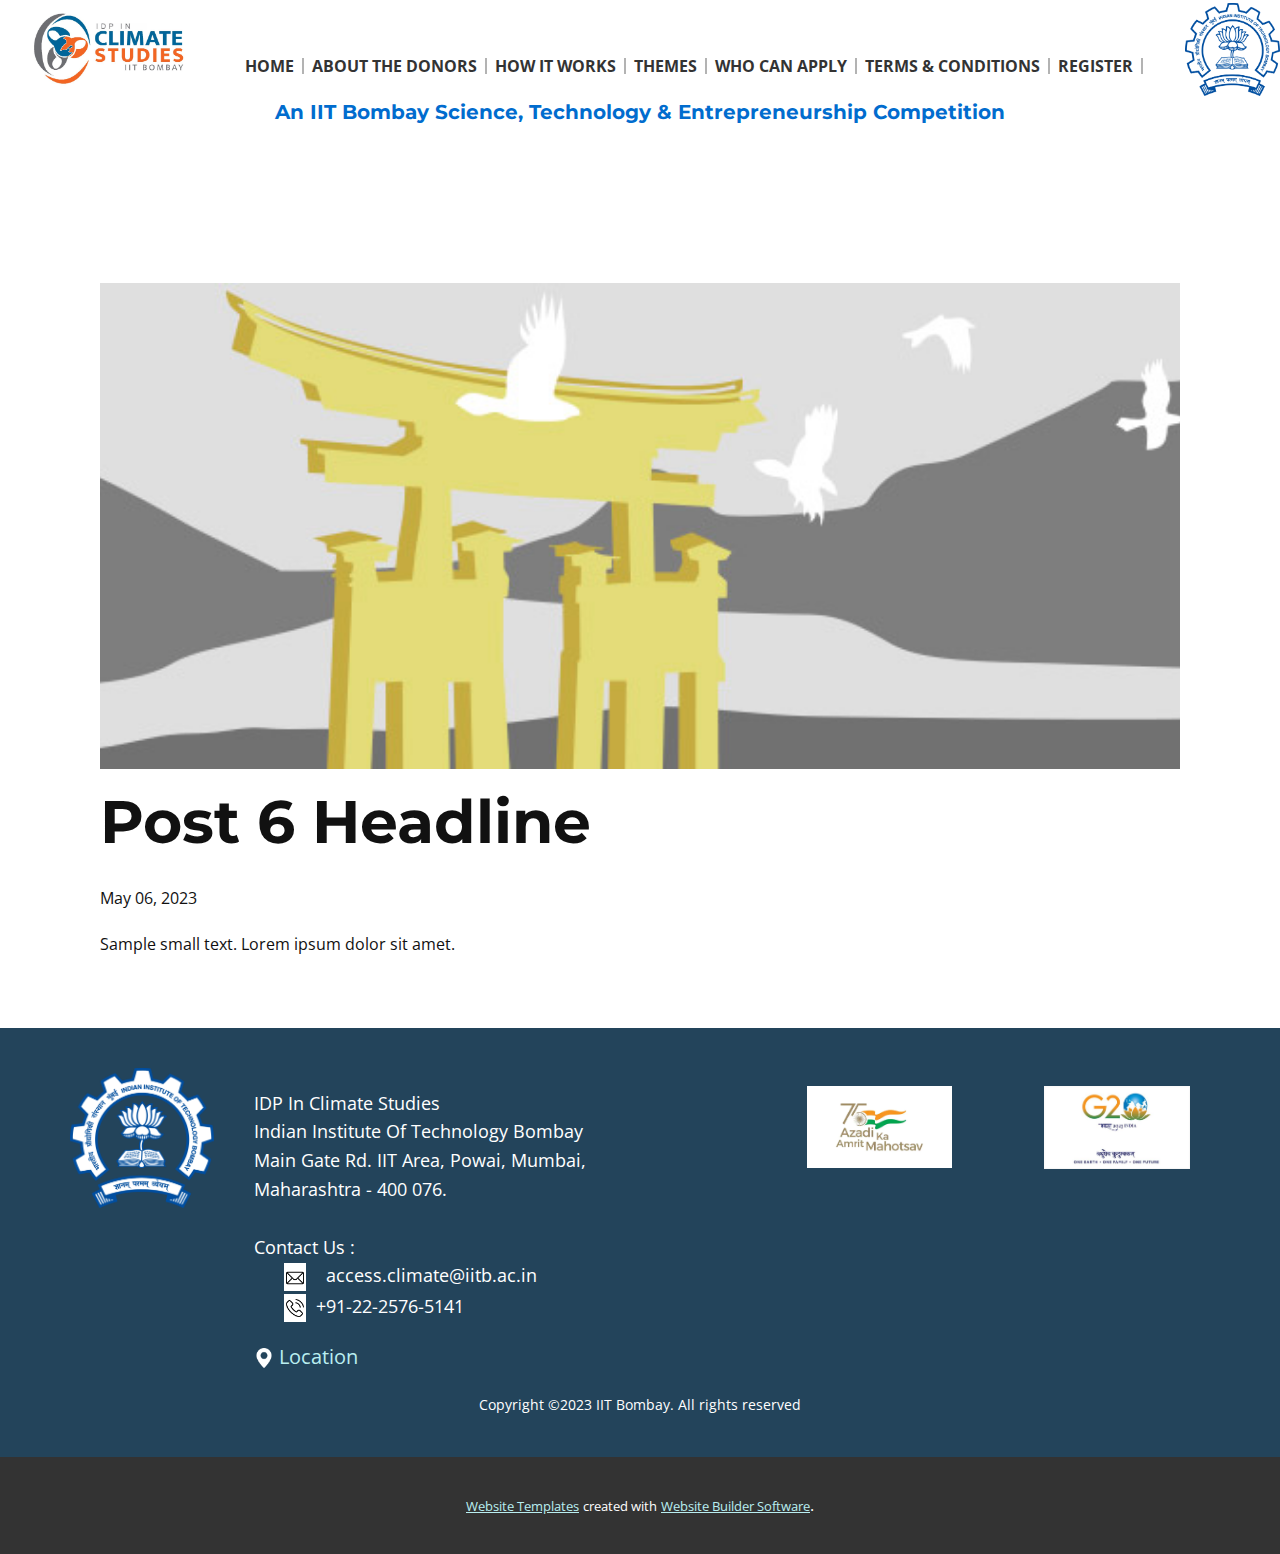
<file: blog/post-5.html>
<!DOCTYPE html>
<html style="font-size: 16px;" lang="en"><head>
    <meta name="viewport" content="width=device-width, initial-scale=1.0">
    <meta charset="utf-8">
    <meta name="keywords" content="Post 1 Headline">
    <meta name="description" content="">
    <title>Post 6 Headline</title>
    <link rel="stylesheet" href="../nicepage.css" media="screen">
<link rel="stylesheet" href="../Post-Template.css" media="screen">
    <script class="u-script" type="text/javascript" src="../jquery.js" defer=""></script>
    <script class="u-script" type="text/javascript" src="../nicepage.js" defer=""></script>
    <meta name="generator" content="Nicepage 5.21.10, nicepage.com">
    <link id="u-theme-google-font" rel="stylesheet" href="https://fonts.googleapis.com/css?family=Montserrat:100,100i,200,200i,300,300i,400,400i,500,500i,600,600i,700,700i,800,800i,900,900i|Open+Sans:300,300i,400,400i,500,500i,600,600i,700,700i,800,800i">
    
    
    
    
    
    
    <script type="application/ld+json">{
		"@context": "http://schema.org",
		"@type": "Organization",
		"name": "",
		"logo": "images/PHOTO-2023-01-04-19-04-43.jpg"
}</script>
    <meta name="theme-color" content="#25797c">
  <meta data-intl-tel-input-cdn-path="intlTelInput/"></head>
  <body data-path-to-root="./" data-include-products="false" class="u-body u-xl-mode" data-lang="en"><header class=" u-border-no-bottom u-border-no-left u-border-no-right u-border-no-top u-clearfix u-header u-section-row-container" id="sec-48c3" style="background-image: none"><div class="u-section-rows">
        <div class="u-clearfix u-section-row u-sticky u-sticky-8f7f u-white u-section-row-1" data-animation-name="" data-animation-duration="0" data-animation-delay="0" data-animation-direction="" id="sec-90a9">
          
          
          
          
          
          <style class="u-sticky-style" data-style-id="8f7f">.u-sticky-fixed.u-sticky-8f7f, .u-body.u-sticky-fixed .u-sticky-8f7f {
box-shadow: 5px 5px 20px 0 rgba(0,0,0,0.4) !important
}</style>
          <a href="https://nicepage.com" class="u-image u-logo u-image-1" data-image-width="1280" data-image-height="658">
            <img src="../images/PHOTO-2023-01-04-19-04-43.jpg" class="u-logo-image u-logo-image-1">
          </a>
          <nav class="u-menu u-menu-one-level u-menu-1" data-responsive-from="MD">
            <div class="menu-collapse" style="font-size: 1rem; letter-spacing: 0px; font-weight: 700; text-transform: uppercase;">
              <a class="u-button-style u-custom-active-border-color u-custom-active-color u-custom-border u-custom-border-color u-custom-borders u-custom-hover-border-color u-custom-hover-color u-custom-left-right-menu-spacing u-custom-padding-bottom u-custom-text-active-color u-custom-text-color u-custom-text-hover-color u-custom-text-shadow u-custom-top-bottom-menu-spacing u-nav-link u-text-active-palette-1-base u-text-hover-palette-2-base" href="#" style="padding: 1px 30px; font-size: calc(1em + 2px);">
                <svg class="u-svg-link" viewBox="0 0 24 24"><use xmlns:xlink="http://www.w3.org/1999/xlink" xlink:href="#menu-hamburger"></use></svg>
                <svg class="u-svg-content" version="1.1" id="menu-hamburger" viewBox="0 0 16 16" x="0px" y="0px" xmlns:xlink="http://www.w3.org/1999/xlink" xmlns="http://www.w3.org/2000/svg"><g><rect y="1" width="16" height="2"></rect><rect y="7" width="16" height="2"></rect><rect y="13" width="16" height="2"></rect>
</g></svg>
              </a>
            </div>
            <div class="u-custom-menu u-nav-container">
              <ul class="u-nav u-spacing-0 u-unstyled u-nav-1"><li class="u-nav-item"><a class="u-border-2 u-border-active-grey-30 u-border-grey-30 u-border-hover-grey-30 u-border-no-bottom u-border-no-left u-border-no-top u-button-style u-nav-link u-text-active-palette-3-base u-text-grey-80 u-text-hover-palette-2-base" href="../Home.html" style="padding: 0px 8px;">Home</a>
</li><li class="u-nav-item"><a class="u-border-2 u-border-active-grey-30 u-border-grey-30 u-border-hover-grey-30 u-border-no-bottom u-border-no-left u-border-no-top u-button-style u-nav-link u-text-active-palette-3-base u-text-grey-80 u-text-hover-palette-2-base" href="../Home.html#carousel_13e4" style="padding: 0px 8px;">About the Donors</a>
</li><li class="u-nav-item"><a class="u-border-2 u-border-active-grey-30 u-border-grey-30 u-border-hover-grey-30 u-border-no-bottom u-border-no-left u-border-no-top u-button-style u-nav-link u-text-active-palette-3-base u-text-grey-80 u-text-hover-palette-2-base" href="../Home.html#carousel_845b" style="padding: 0px 8px;">How It Works</a>
</li><li class="u-nav-item"><a class="u-border-2 u-border-active-grey-30 u-border-grey-30 u-border-hover-grey-30 u-border-no-bottom u-border-no-left u-border-no-top u-button-style u-nav-link u-text-active-palette-3-base u-text-grey-80 u-text-hover-palette-2-base" href="../Home.html#carousel_a9f6" style="padding: 0px 8px;">THEMES</a>
</li><li class="u-nav-item"><a class="u-border-2 u-border-active-grey-30 u-border-grey-30 u-border-hover-grey-30 u-border-no-bottom u-border-no-left u-border-no-top u-button-style u-nav-link u-text-active-palette-3-base u-text-grey-80 u-text-hover-palette-2-base" href="../Home.html#carousel_72de" style="padding: 0px 8px;">WHO CAN APPLY</a>
</li><li class="u-nav-item"><a class="u-border-2 u-border-active-grey-30 u-border-grey-30 u-border-hover-grey-30 u-border-no-bottom u-border-no-left u-border-no-top u-button-style u-nav-link u-text-active-palette-3-base u-text-grey-80 u-text-hover-palette-2-base" href="../Home.html#sec-2f90" style="padding: 0px 8px;">Terms &amp; Conditions</a>
</li><li class="u-nav-item"><a class="u-border-2 u-border-active-grey-30 u-border-grey-30 u-border-hover-grey-30 u-border-no-bottom u-border-no-left u-border-no-top u-button-style u-nav-link u-text-active-palette-3-base u-text-grey-80 u-text-hover-palette-2-base" href="https://www.climate.iitb.ac.in/access" target="_blank" style="padding: 0px 8px;">Register</a>
</li></ul>
            </div>
            <div class="u-custom-menu u-nav-container-collapse">
              <div class="u-black u-container-style u-inner-container-layout u-opacity u-opacity-95 u-sidenav">
                <div class="u-inner-container-layout u-sidenav-overflow">
                  <div class="u-menu-close"></div>
                  <ul class="u-align-center u-nav u-popupmenu-items u-unstyled u-nav-2"><li class="u-nav-item"><a class="u-button-style u-nav-link" href="../Home.html">Home</a>
</li><li class="u-nav-item"><a class="u-button-style u-nav-link" href="../Home.html#carousel_13e4">About the Donors</a>
</li><li class="u-nav-item"><a class="u-button-style u-nav-link" href="../Home.html#carousel_845b">How It Works</a>
</li><li class="u-nav-item"><a class="u-button-style u-nav-link" href="../Home.html#carousel_a9f6">THEMES</a>
</li><li class="u-nav-item"><a class="u-button-style u-nav-link" href="../Home.html#carousel_72de">WHO CAN APPLY</a>
</li><li class="u-nav-item"><a class="u-button-style u-nav-link" href="../Home.html#sec-2f90">Terms &amp; Conditions</a>
</li><li class="u-nav-item"><a class="u-button-style u-nav-link" href="https://www.climate.iitb.ac.in/access" target="_blank">Register</a>
</li></ul>
                </div>
              </div>
              <div class="u-black u-menu-overlay u-opacity u-opacity-70"></div>
            </div>
          </nav>
          <a href="https://nicepage.cloud" class="u-image u-logo u-image-2" data-image-width="1200" data-image-height="1170">
            <img src="../images/Indian_Institute_of_Technology_Bombay_Logo.svg.png" class="u-logo-image u-logo-image-2">
          </a>
          <h1 class="u-align-center u-text u-text-palette-3-base u-title u-text-1"> An IIT
Bombay Science, Technology &amp;
Entrepreneurship Competition</h1>
        </div>
        <div class="u-section-row" id="sec-026e">
          <div class="u-clearfix u-sheet u-valign-middle u-sheet-1"></div>
          
          
          
          
          
        </div>
      </div></header>
    <section class="u-align-center u-clearfix u-section-1" id="sec-3636">
      <div class="u-clearfix u-sheet u-valign-middle-md u-valign-middle-sm u-valign-middle-xs u-sheet-1"><!--post_details--><!--post_details_options_json--><!--{"source":""}--><!--/post_details_options_json--><!--blog_post-->
        <div class="u-container-style u-expanded-width u-post-details u-post-details-1">
          <div class="u-container-layout u-valign-middle u-container-layout-1"><!--blog_post_image-->
            <img alt="" class="u-blog-control u-expanded-width u-image u-image-default u-image-1" src="../images/8ad73f3c.jpeg"><!--/blog_post_image--><!--blog_post_header-->
            <h2 class="u-blog-control u-text u-text-1">Post 6 Headline</h2><!--/blog_post_header--><!--blog_post_metadata-->
            <div class="u-blog-control u-metadata u-metadata-1"><!--blog_post_metadata_date-->
              <span class="u-meta-date u-meta-icon">May 06, 2023</span><!--/blog_post_metadata_date--><!--blog_post_metadata_category-->
              <!--/blog_post_metadata_category--><!--blog_post_metadata_comments-->
              <!--/blog_post_metadata_comments-->
            </div><!--/blog_post_metadata--><!--blog_post_content-->
            <div class="u-align-justify u-blog-control u-post-content u-text u-text-2 fr-view">
  Sample small text. Lorem ipsum dolor sit amet.
  </div><!--/blog_post_content-->
          </div>
        </div><!--/blog_post--><!--/post_details-->
      </div>
    </section>
    
    
    
    
    
    
    <footer class="u-clearfix u-footer u-palette-2-base" id="sec-fa50"><div class="u-clearfix u-sheet u-sheet-1">
        <a href="https://nicepage.com" class="u-image u-logo u-image-1" data-image-width="1200" data-image-height="1170">
          <img src="../images/Indian_Institute_of_Technology_Bombay_Logo.svg.png" class="u-logo-image u-logo-image-1">
        </a>
        <a href="https://nicepage.com/k/shopping-cart-html-templates" class="u-image u-logo u-image-2" data-image-width="690" data-image-height="388">
          <img src="../images/logo_1200x768.webp" class="u-logo-image u-logo-image-2">
        </a>
        <a href="https://nicepage.com/website-design" class="u-image u-logo u-image-3" data-image-width="623" data-image-height="351">
          <img src="../images/image001CHJU.jpg" class="u-logo-image u-logo-image-3">
        </a>
        <p class="u-text u-text-1"> IDP In Climate Studies&nbsp;<br> Indian&nbsp;Institute Of Technology Bombay<br>Main Gate Rd. IIT Area, Powai, Mumbai,<br> Maharashtra - 400 076.&nbsp; &nbsp;&nbsp;<br>
          <br>Contact Us :<br>&nbsp; &nbsp; &nbsp; <span class="u-file-icon u-icon u-white u-icon-1"><img src="../images/646094-5d57a02d.png" alt=""></span>&nbsp; &nbsp;&nbsp;<a href="http://award.mgug.ac.in/" class="mr-3 small u-active-none u-border-none u-btn u-button-style u-hover-none u-none u-text-palette-1-base u-btn-1">
            <span class="u-text-white">access.climate@iitb.ac.in</span>
          </a>
          <span class="u-text-white">&nbsp;&nbsp;</span>
          <br>&nbsp; &nbsp; &nbsp; <span class="u-file-icon u-icon u-white u-icon-2"><img src="../images/126509.png" alt=""></span>&nbsp;&nbsp;<a href="http://award.mgug.ac.in/" class="mr-3 small u-active-none u-border-none u-btn u-button-style u-hover-none u-none u-text-palette-1-base u-btn-2">
            <span class="u-text-white">+91-22-2576-5141</span>
          </a>
          <span class="u-text-white">&nbsp;&nbsp;</span> &nbsp; &nbsp;<br>
        </p>
        <p class="u-text u-text-default u-text-2"><span class="u-file-icon u-icon u-text-white u-icon-3"><img src="../images/3177361-5b156c86.png" alt=""></span>
          <a href="#">&nbsp;Location </a>
        </p>
        <p class="u-align-center u-text u-text-3"> Copyright ©2023 IIT Bombay. All rights reserved </p>
      </div></footer>
    <section class="u-backlink u-clearfix u-grey-80">
      <a class="u-link" href="https://nicepage.com/website-templates" target="_blank">
        <span>Website Templates</span>
      </a>
      <p class="u-text">
        <span>created with</span>
      </p>
      <a class="u-link" href="" target="_blank">
        <span>Website Builder Software</span>
      </a>. 
    </section>
  
</body></html>
</file>
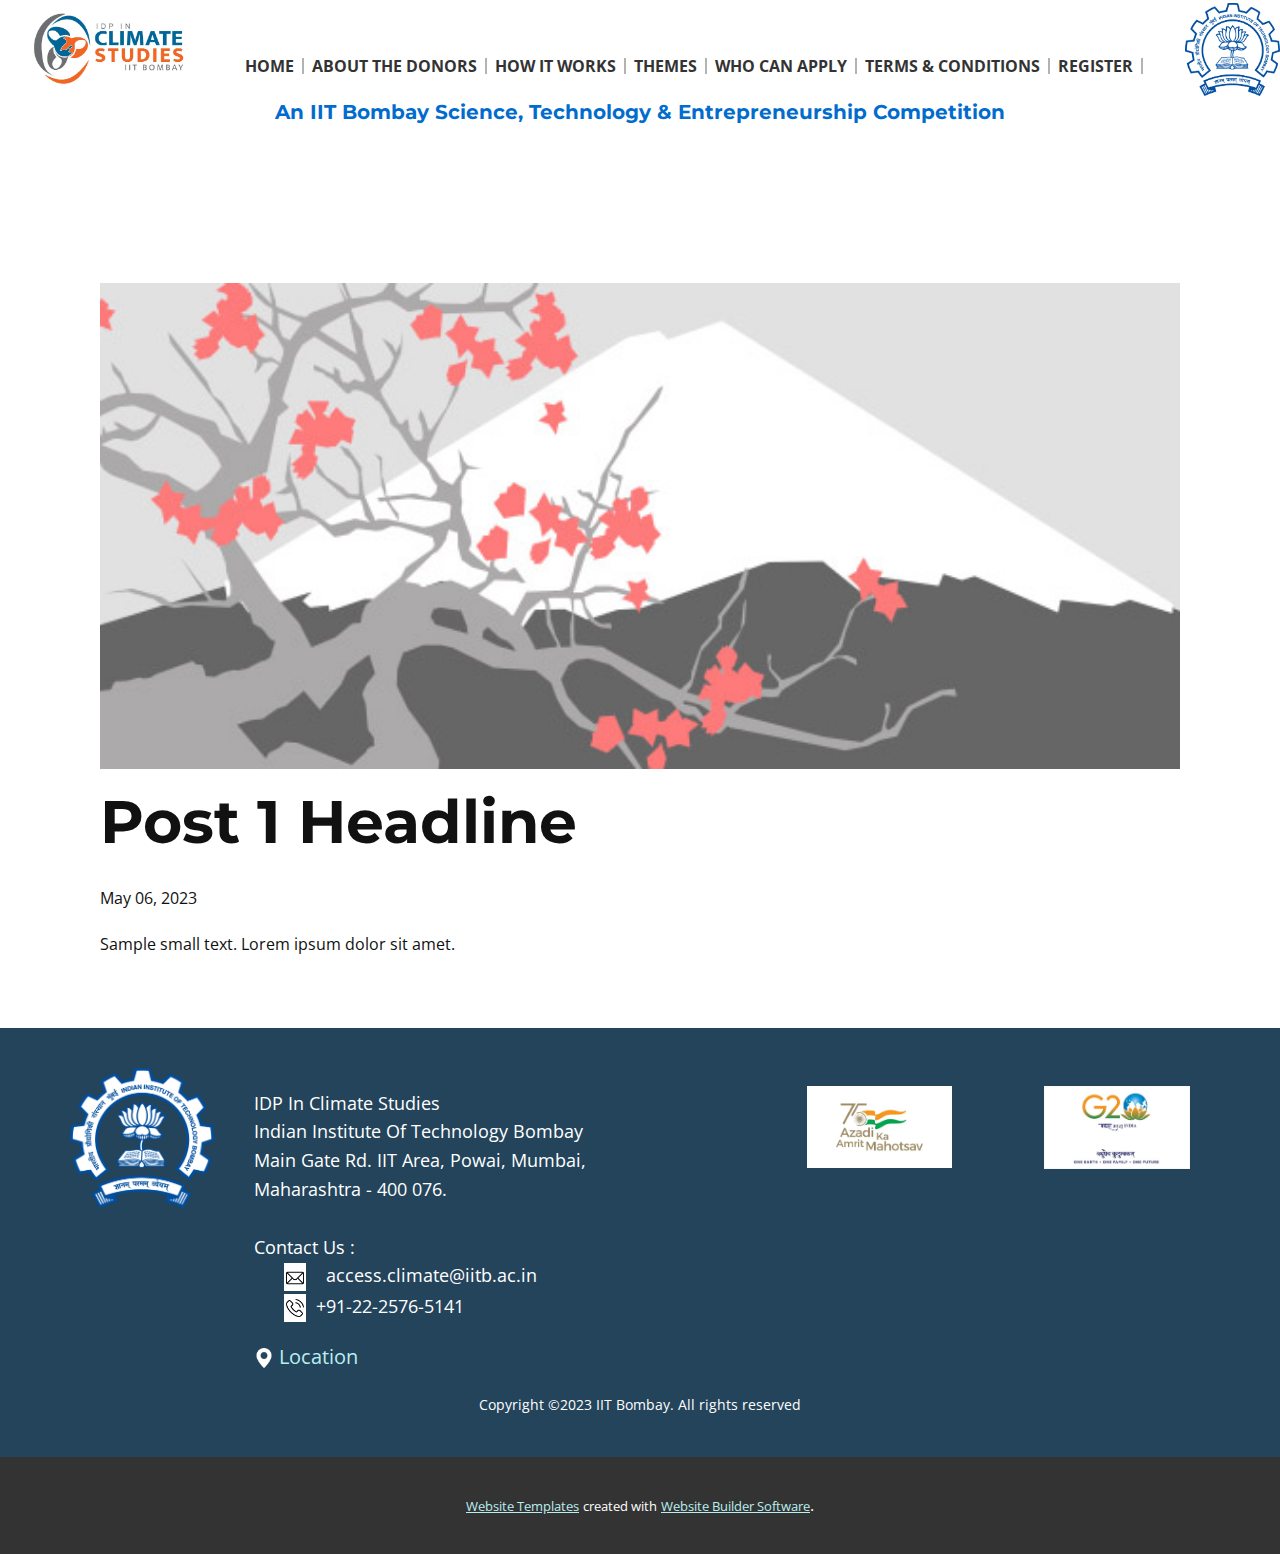
<file: blog/post.html>
<!DOCTYPE html>
<html style="font-size: 16px;" lang="en"><head>
    <meta name="viewport" content="width=device-width, initial-scale=1.0">
    <meta charset="utf-8">
    <meta name="keywords" content="Post 1 Headline">
    <meta name="description" content="">
    <title>Post 1 Headline</title>
    <link rel="stylesheet" href="../nicepage.css" media="screen">
<link rel="stylesheet" href="../Post-Template.css" media="screen">
    <script class="u-script" type="text/javascript" src="../jquery.js" defer=""></script>
    <script class="u-script" type="text/javascript" src="../nicepage.js" defer=""></script>
    <meta name="generator" content="Nicepage 5.21.10, nicepage.com">
    <link id="u-theme-google-font" rel="stylesheet" href="https://fonts.googleapis.com/css?family=Montserrat:100,100i,200,200i,300,300i,400,400i,500,500i,600,600i,700,700i,800,800i,900,900i|Open+Sans:300,300i,400,400i,500,500i,600,600i,700,700i,800,800i">
    
    
    
    
    
    
    <script type="application/ld+json">{
		"@context": "http://schema.org",
		"@type": "Organization",
		"name": "",
		"logo": "images/PHOTO-2023-01-04-19-04-43.jpg"
}</script>
    <meta name="theme-color" content="#25797c">
  <meta data-intl-tel-input-cdn-path="intlTelInput/"></head>
  <body data-path-to-root="./" data-include-products="false" class="u-body u-xl-mode" data-lang="en"><header class=" u-border-no-bottom u-border-no-left u-border-no-right u-border-no-top u-clearfix u-header u-section-row-container" id="sec-48c3" style="background-image: none"><div class="u-section-rows">
        <div class="u-clearfix u-section-row u-sticky u-sticky-8f7f u-white u-section-row-1" data-animation-name="" data-animation-duration="0" data-animation-delay="0" data-animation-direction="" id="sec-90a9">
          
          
          
          
          
          <style class="u-sticky-style" data-style-id="8f7f">.u-sticky-fixed.u-sticky-8f7f, .u-body.u-sticky-fixed .u-sticky-8f7f {
box-shadow: 5px 5px 20px 0 rgba(0,0,0,0.4) !important
}</style>
          <a href="https://nicepage.com" class="u-image u-logo u-image-1" data-image-width="1280" data-image-height="658">
            <img src="../images/PHOTO-2023-01-04-19-04-43.jpg" class="u-logo-image u-logo-image-1">
          </a>
          <nav class="u-menu u-menu-one-level u-menu-1" data-responsive-from="MD">
            <div class="menu-collapse" style="font-size: 1rem; letter-spacing: 0px; font-weight: 700; text-transform: uppercase;">
              <a class="u-button-style u-custom-active-border-color u-custom-active-color u-custom-border u-custom-border-color u-custom-borders u-custom-hover-border-color u-custom-hover-color u-custom-left-right-menu-spacing u-custom-padding-bottom u-custom-text-active-color u-custom-text-color u-custom-text-hover-color u-custom-text-shadow u-custom-top-bottom-menu-spacing u-nav-link u-text-active-palette-1-base u-text-hover-palette-2-base" href="#" style="padding: 1px 30px; font-size: calc(1em + 2px);">
                <svg class="u-svg-link" viewBox="0 0 24 24"><use xmlns:xlink="http://www.w3.org/1999/xlink" xlink:href="#menu-hamburger"></use></svg>
                <svg class="u-svg-content" version="1.1" id="menu-hamburger" viewBox="0 0 16 16" x="0px" y="0px" xmlns:xlink="http://www.w3.org/1999/xlink" xmlns="http://www.w3.org/2000/svg"><g><rect y="1" width="16" height="2"></rect><rect y="7" width="16" height="2"></rect><rect y="13" width="16" height="2"></rect>
</g></svg>
              </a>
            </div>
            <div class="u-custom-menu u-nav-container">
              <ul class="u-nav u-spacing-0 u-unstyled u-nav-1"><li class="u-nav-item"><a class="u-border-2 u-border-active-grey-30 u-border-grey-30 u-border-hover-grey-30 u-border-no-bottom u-border-no-left u-border-no-top u-button-style u-nav-link u-text-active-palette-3-base u-text-grey-80 u-text-hover-palette-2-base" href="../Home.html" style="padding: 0px 8px;">Home</a>
</li><li class="u-nav-item"><a class="u-border-2 u-border-active-grey-30 u-border-grey-30 u-border-hover-grey-30 u-border-no-bottom u-border-no-left u-border-no-top u-button-style u-nav-link u-text-active-palette-3-base u-text-grey-80 u-text-hover-palette-2-base" href="../Home.html#carousel_13e4" style="padding: 0px 8px;">About the Donors</a>
</li><li class="u-nav-item"><a class="u-border-2 u-border-active-grey-30 u-border-grey-30 u-border-hover-grey-30 u-border-no-bottom u-border-no-left u-border-no-top u-button-style u-nav-link u-text-active-palette-3-base u-text-grey-80 u-text-hover-palette-2-base" href="../Home.html#carousel_845b" style="padding: 0px 8px;">How It Works</a>
</li><li class="u-nav-item"><a class="u-border-2 u-border-active-grey-30 u-border-grey-30 u-border-hover-grey-30 u-border-no-bottom u-border-no-left u-border-no-top u-button-style u-nav-link u-text-active-palette-3-base u-text-grey-80 u-text-hover-palette-2-base" href="../Home.html#carousel_a9f6" style="padding: 0px 8px;">THEMES</a>
</li><li class="u-nav-item"><a class="u-border-2 u-border-active-grey-30 u-border-grey-30 u-border-hover-grey-30 u-border-no-bottom u-border-no-left u-border-no-top u-button-style u-nav-link u-text-active-palette-3-base u-text-grey-80 u-text-hover-palette-2-base" href="../Home.html#carousel_72de" style="padding: 0px 8px;">WHO CAN APPLY</a>
</li><li class="u-nav-item"><a class="u-border-2 u-border-active-grey-30 u-border-grey-30 u-border-hover-grey-30 u-border-no-bottom u-border-no-left u-border-no-top u-button-style u-nav-link u-text-active-palette-3-base u-text-grey-80 u-text-hover-palette-2-base" href="../Home.html#sec-2f90" style="padding: 0px 8px;">Terms &amp; Conditions</a>
</li><li class="u-nav-item"><a class="u-border-2 u-border-active-grey-30 u-border-grey-30 u-border-hover-grey-30 u-border-no-bottom u-border-no-left u-border-no-top u-button-style u-nav-link u-text-active-palette-3-base u-text-grey-80 u-text-hover-palette-2-base" href="https://www.climate.iitb.ac.in/access" target="_blank" style="padding: 0px 8px;">Register</a>
</li></ul>
            </div>
            <div class="u-custom-menu u-nav-container-collapse">
              <div class="u-black u-container-style u-inner-container-layout u-opacity u-opacity-95 u-sidenav">
                <div class="u-inner-container-layout u-sidenav-overflow">
                  <div class="u-menu-close"></div>
                  <ul class="u-align-center u-nav u-popupmenu-items u-unstyled u-nav-2"><li class="u-nav-item"><a class="u-button-style u-nav-link" href="../Home.html">Home</a>
</li><li class="u-nav-item"><a class="u-button-style u-nav-link" href="../Home.html#carousel_13e4">About the Donors</a>
</li><li class="u-nav-item"><a class="u-button-style u-nav-link" href="../Home.html#carousel_845b">How It Works</a>
</li><li class="u-nav-item"><a class="u-button-style u-nav-link" href="../Home.html#carousel_a9f6">THEMES</a>
</li><li class="u-nav-item"><a class="u-button-style u-nav-link" href="../Home.html#carousel_72de">WHO CAN APPLY</a>
</li><li class="u-nav-item"><a class="u-button-style u-nav-link" href="../Home.html#sec-2f90">Terms &amp; Conditions</a>
</li><li class="u-nav-item"><a class="u-button-style u-nav-link" href="https://www.climate.iitb.ac.in/access" target="_blank">Register</a>
</li></ul>
                </div>
              </div>
              <div class="u-black u-menu-overlay u-opacity u-opacity-70"></div>
            </div>
          </nav>
          <a href="https://nicepage.cloud" class="u-image u-logo u-image-2" data-image-width="1200" data-image-height="1170">
            <img src="../images/Indian_Institute_of_Technology_Bombay_Logo.svg.png" class="u-logo-image u-logo-image-2">
          </a>
          <h1 class="u-align-center u-text u-text-palette-3-base u-title u-text-1"> An IIT
Bombay Science, Technology &amp;
Entrepreneurship Competition</h1>
        </div>
        <div class="u-section-row" id="sec-026e">
          <div class="u-clearfix u-sheet u-valign-middle u-sheet-1"></div>
          
          
          
          
          
        </div>
      </div></header>
    <section class="u-align-center u-clearfix u-section-1" id="sec-3636">
      <div class="u-clearfix u-sheet u-valign-middle-md u-valign-middle-sm u-valign-middle-xs u-sheet-1"><!--post_details--><!--post_details_options_json--><!--{"source":""}--><!--/post_details_options_json--><!--blog_post-->
        <div class="u-container-style u-expanded-width u-post-details u-post-details-1">
          <div class="u-container-layout u-valign-middle u-container-layout-1"><!--blog_post_image-->
            <img alt="" class="u-blog-control u-expanded-width u-image u-image-default u-image-1" src="../images/0fd3416c.jpeg"><!--/blog_post_image--><!--blog_post_header-->
            <h2 class="u-blog-control u-text u-text-1">Post 1 Headline</h2><!--/blog_post_header--><!--blog_post_metadata-->
            <div class="u-blog-control u-metadata u-metadata-1"><!--blog_post_metadata_date-->
              <span class="u-meta-date u-meta-icon">May 06, 2023</span><!--/blog_post_metadata_date--><!--blog_post_metadata_category-->
              <!--/blog_post_metadata_category--><!--blog_post_metadata_comments-->
              <!--/blog_post_metadata_comments-->
            </div><!--/blog_post_metadata--><!--blog_post_content-->
            <div class="u-align-justify u-blog-control u-post-content u-text u-text-2 fr-view">
  Sample small text. Lorem ipsum dolor sit amet.
  </div><!--/blog_post_content-->
          </div>
        </div><!--/blog_post--><!--/post_details-->
      </div>
    </section>
    
    
    
    
    
    
    <footer class="u-clearfix u-footer u-palette-2-base" id="sec-fa50"><div class="u-clearfix u-sheet u-sheet-1">
        <a href="https://nicepage.com" class="u-image u-logo u-image-1" data-image-width="1200" data-image-height="1170">
          <img src="../images/Indian_Institute_of_Technology_Bombay_Logo.svg.png" class="u-logo-image u-logo-image-1">
        </a>
        <a href="https://nicepage.com/k/shopping-cart-html-templates" class="u-image u-logo u-image-2" data-image-width="690" data-image-height="388">
          <img src="../images/logo_1200x768.webp" class="u-logo-image u-logo-image-2">
        </a>
        <a href="https://nicepage.com/website-design" class="u-image u-logo u-image-3" data-image-width="623" data-image-height="351">
          <img src="../images/image001CHJU.jpg" class="u-logo-image u-logo-image-3">
        </a>
        <p class="u-text u-text-1"> IDP In Climate Studies&nbsp;<br> Indian&nbsp;Institute Of Technology Bombay<br>Main Gate Rd. IIT Area, Powai, Mumbai,<br> Maharashtra - 400 076.&nbsp; &nbsp;&nbsp;<br>
          <br>Contact Us :<br>&nbsp; &nbsp; &nbsp; <span class="u-file-icon u-icon u-white u-icon-1"><img src="../images/646094-5d57a02d.png" alt=""></span>&nbsp; &nbsp;&nbsp;<a href="http://award.mgug.ac.in/" class="mr-3 small u-active-none u-border-none u-btn u-button-style u-hover-none u-none u-text-palette-1-base u-btn-1">
            <span class="u-text-white">access.climate@iitb.ac.in</span>
          </a>
          <span class="u-text-white">&nbsp;&nbsp;</span>
          <br>&nbsp; &nbsp; &nbsp; <span class="u-file-icon u-icon u-white u-icon-2"><img src="../images/126509.png" alt=""></span>&nbsp;&nbsp;<a href="http://award.mgug.ac.in/" class="mr-3 small u-active-none u-border-none u-btn u-button-style u-hover-none u-none u-text-palette-1-base u-btn-2">
            <span class="u-text-white">+91-22-2576-5141</span>
          </a>
          <span class="u-text-white">&nbsp;&nbsp;</span> &nbsp; &nbsp;<br>
        </p>
        <p class="u-text u-text-default u-text-2"><span class="u-file-icon u-icon u-text-white u-icon-3"><img src="../images/3177361-5b156c86.png" alt=""></span>
          <a href="#">&nbsp;Location </a>
        </p>
        <p class="u-align-center u-text u-text-3"> Copyright ©2023 IIT Bombay. All rights reserved </p>
      </div></footer>
    <section class="u-backlink u-clearfix u-grey-80">
      <a class="u-link" href="https://nicepage.com/website-templates" target="_blank">
        <span>Website Templates</span>
      </a>
      <p class="u-text">
        <span>created with</span>
      </p>
      <a class="u-link" href="" target="_blank">
        <span>Website Builder Software</span>
      </a>. 
    </section>
  
</body></html>
</file>
